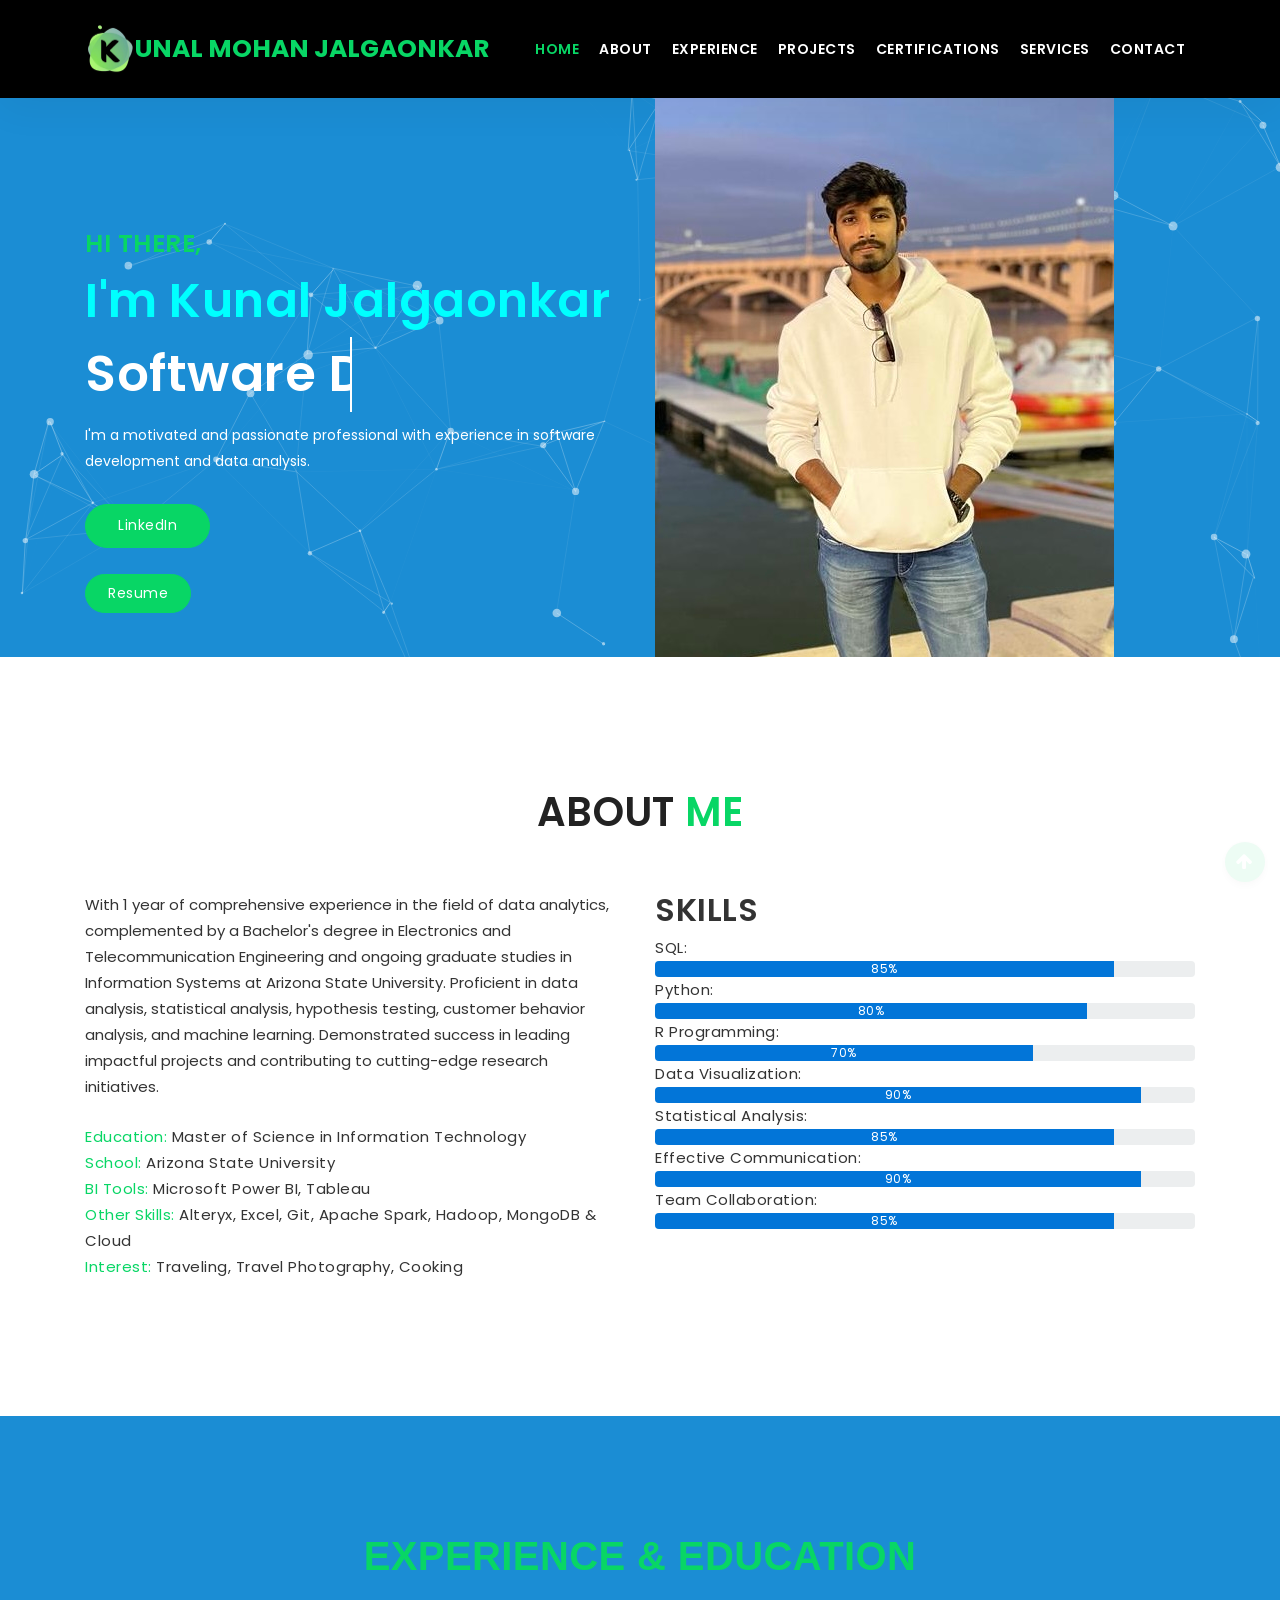
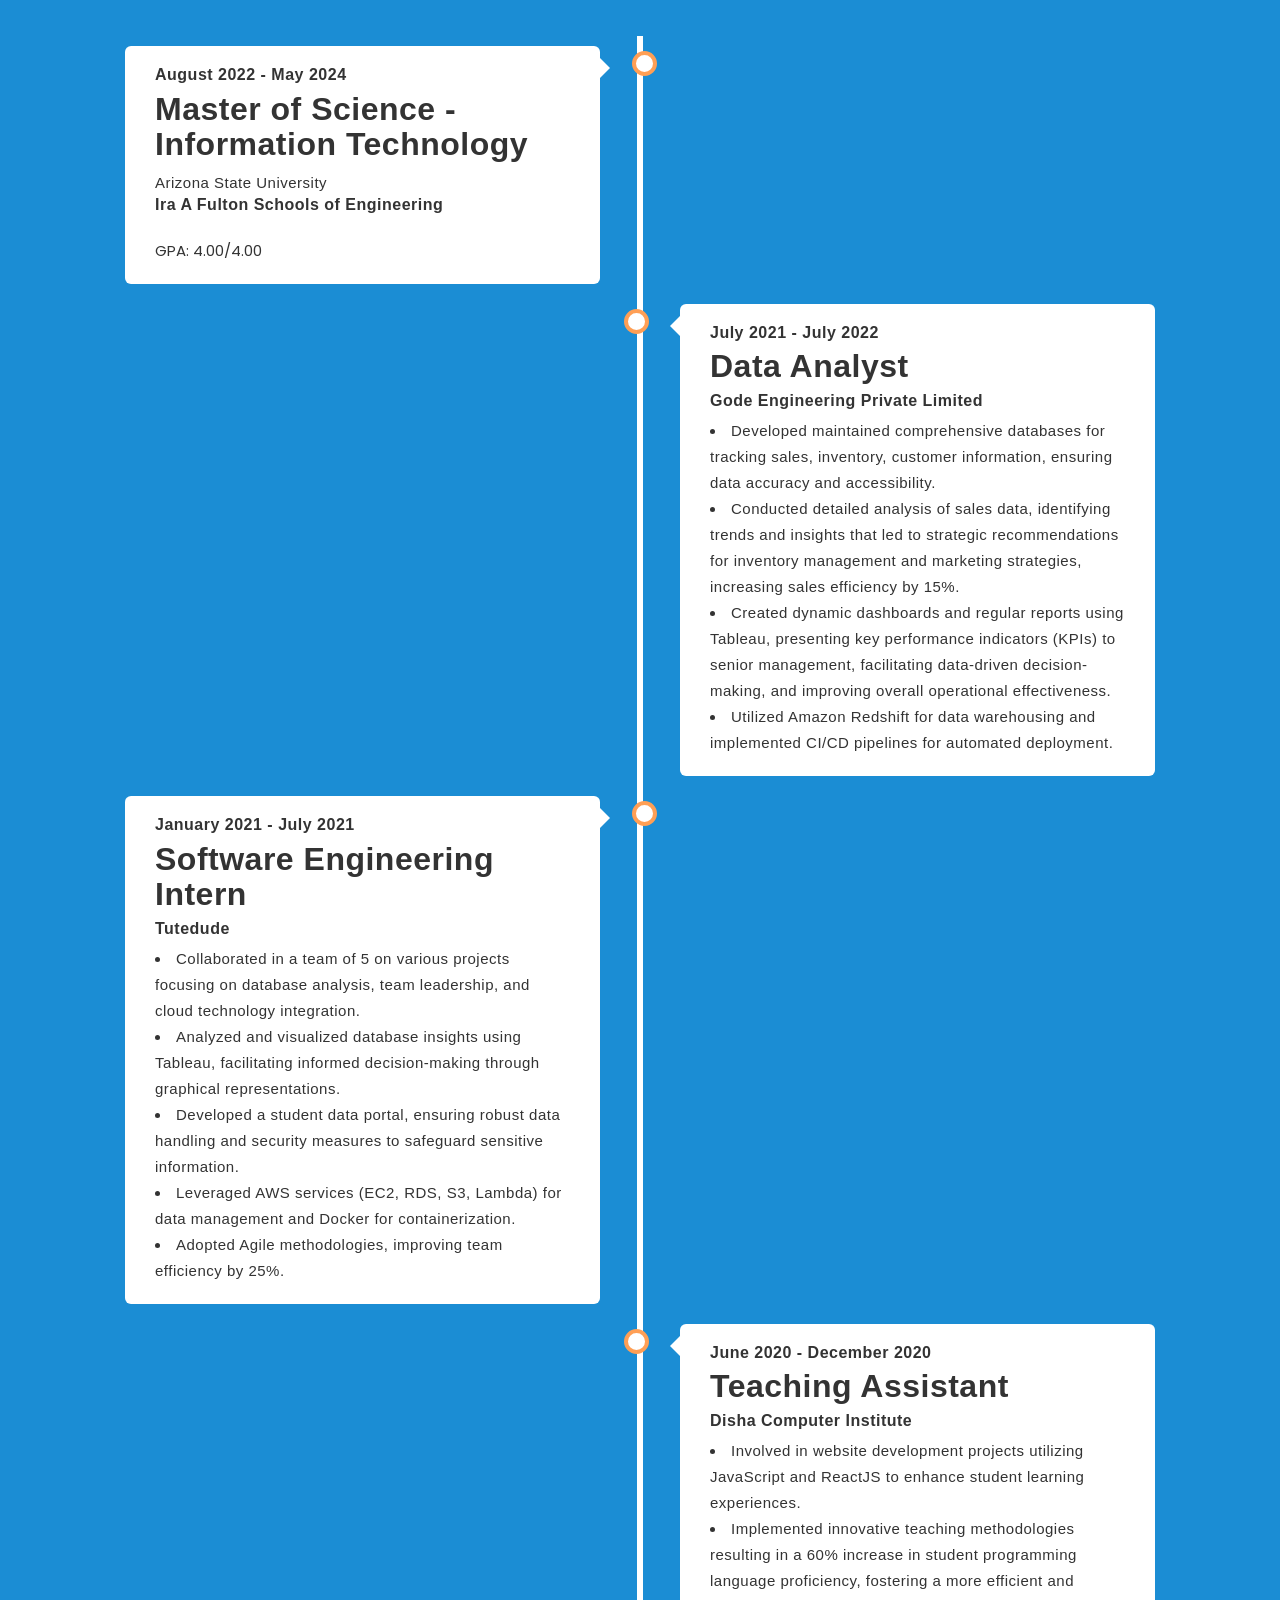
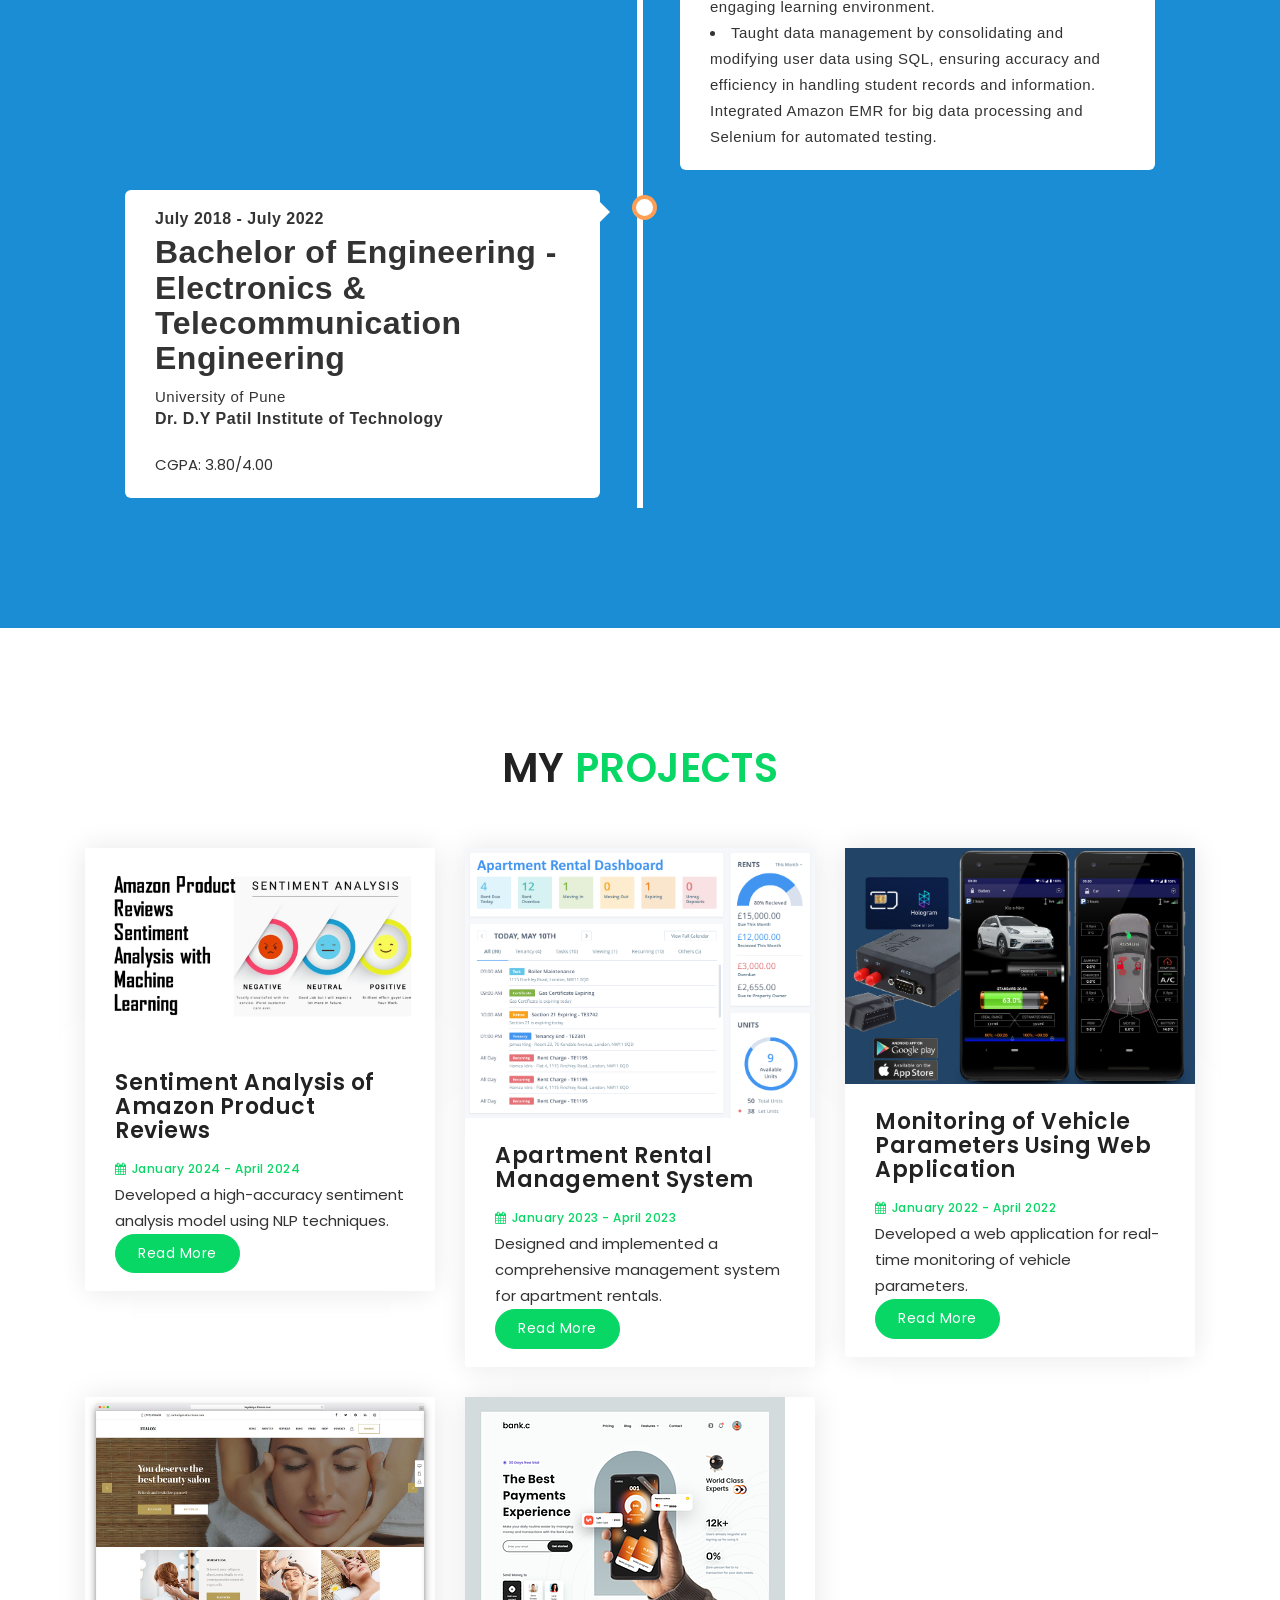
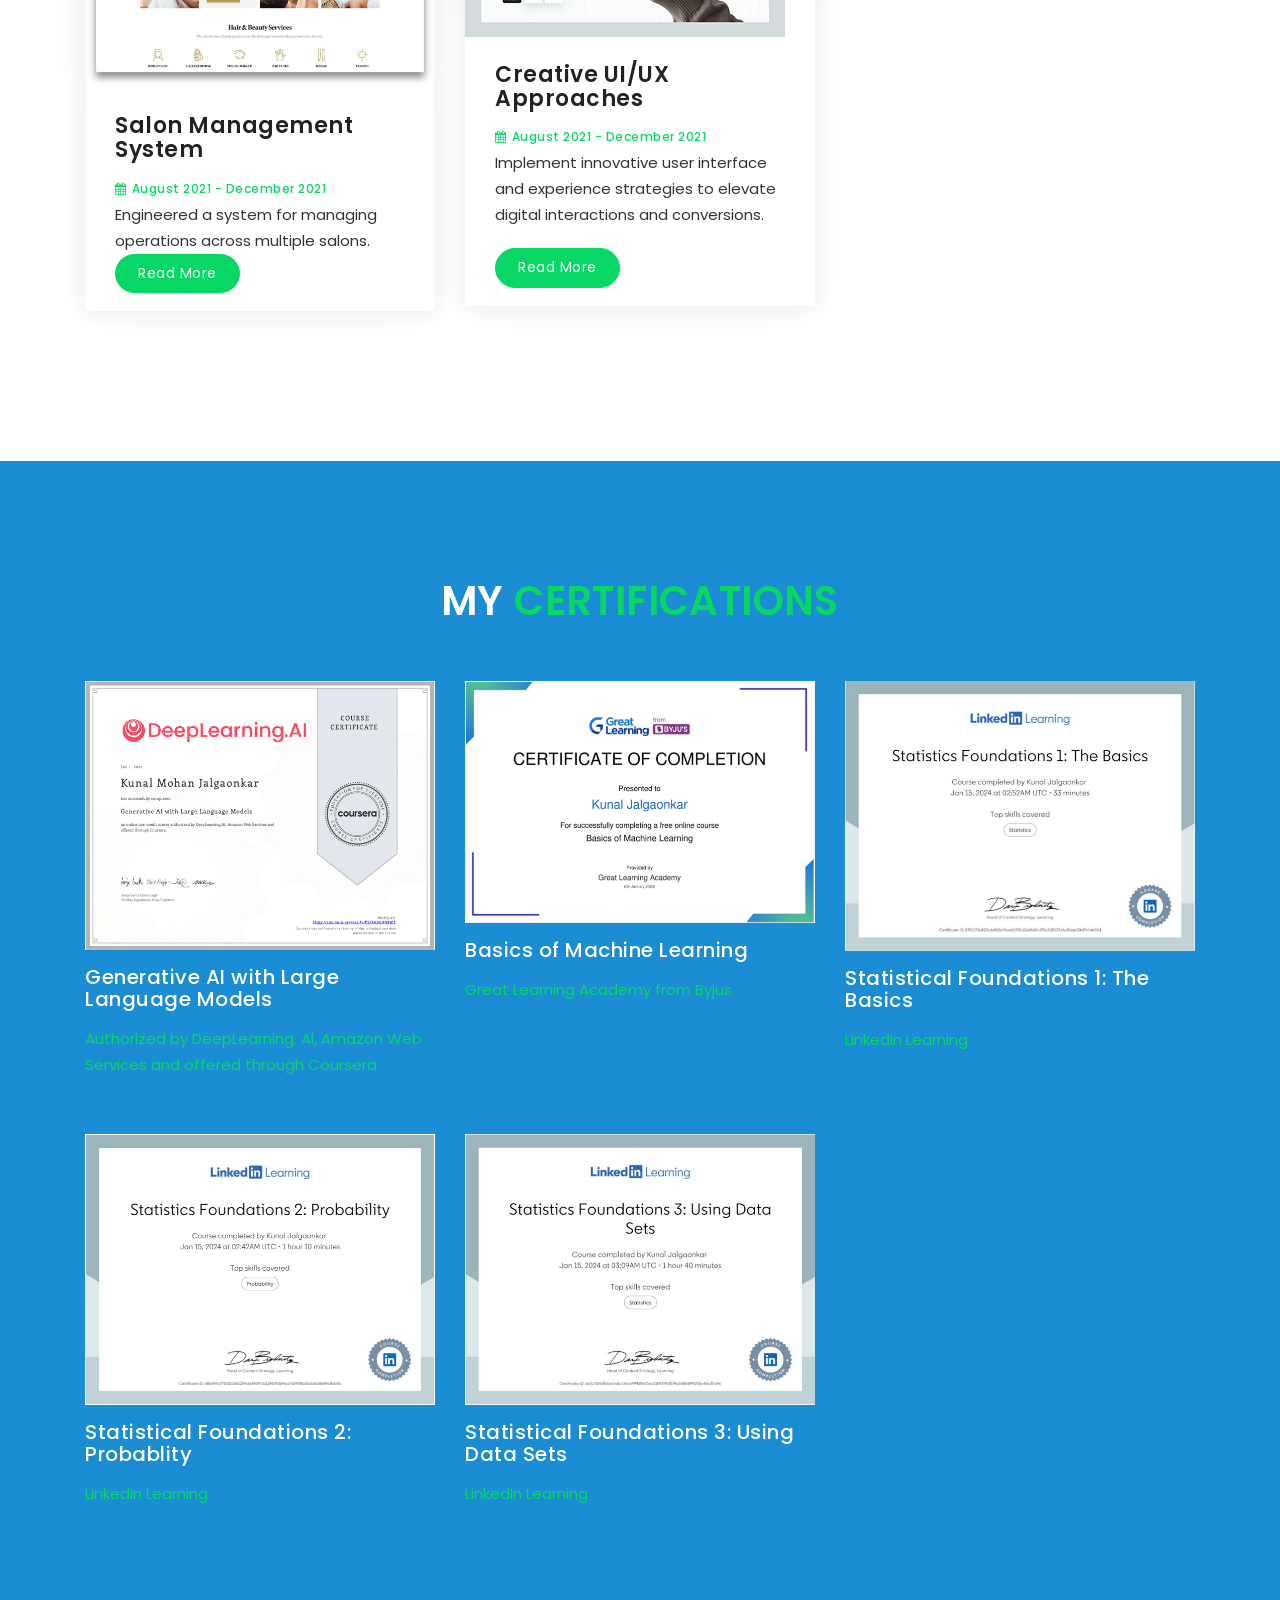
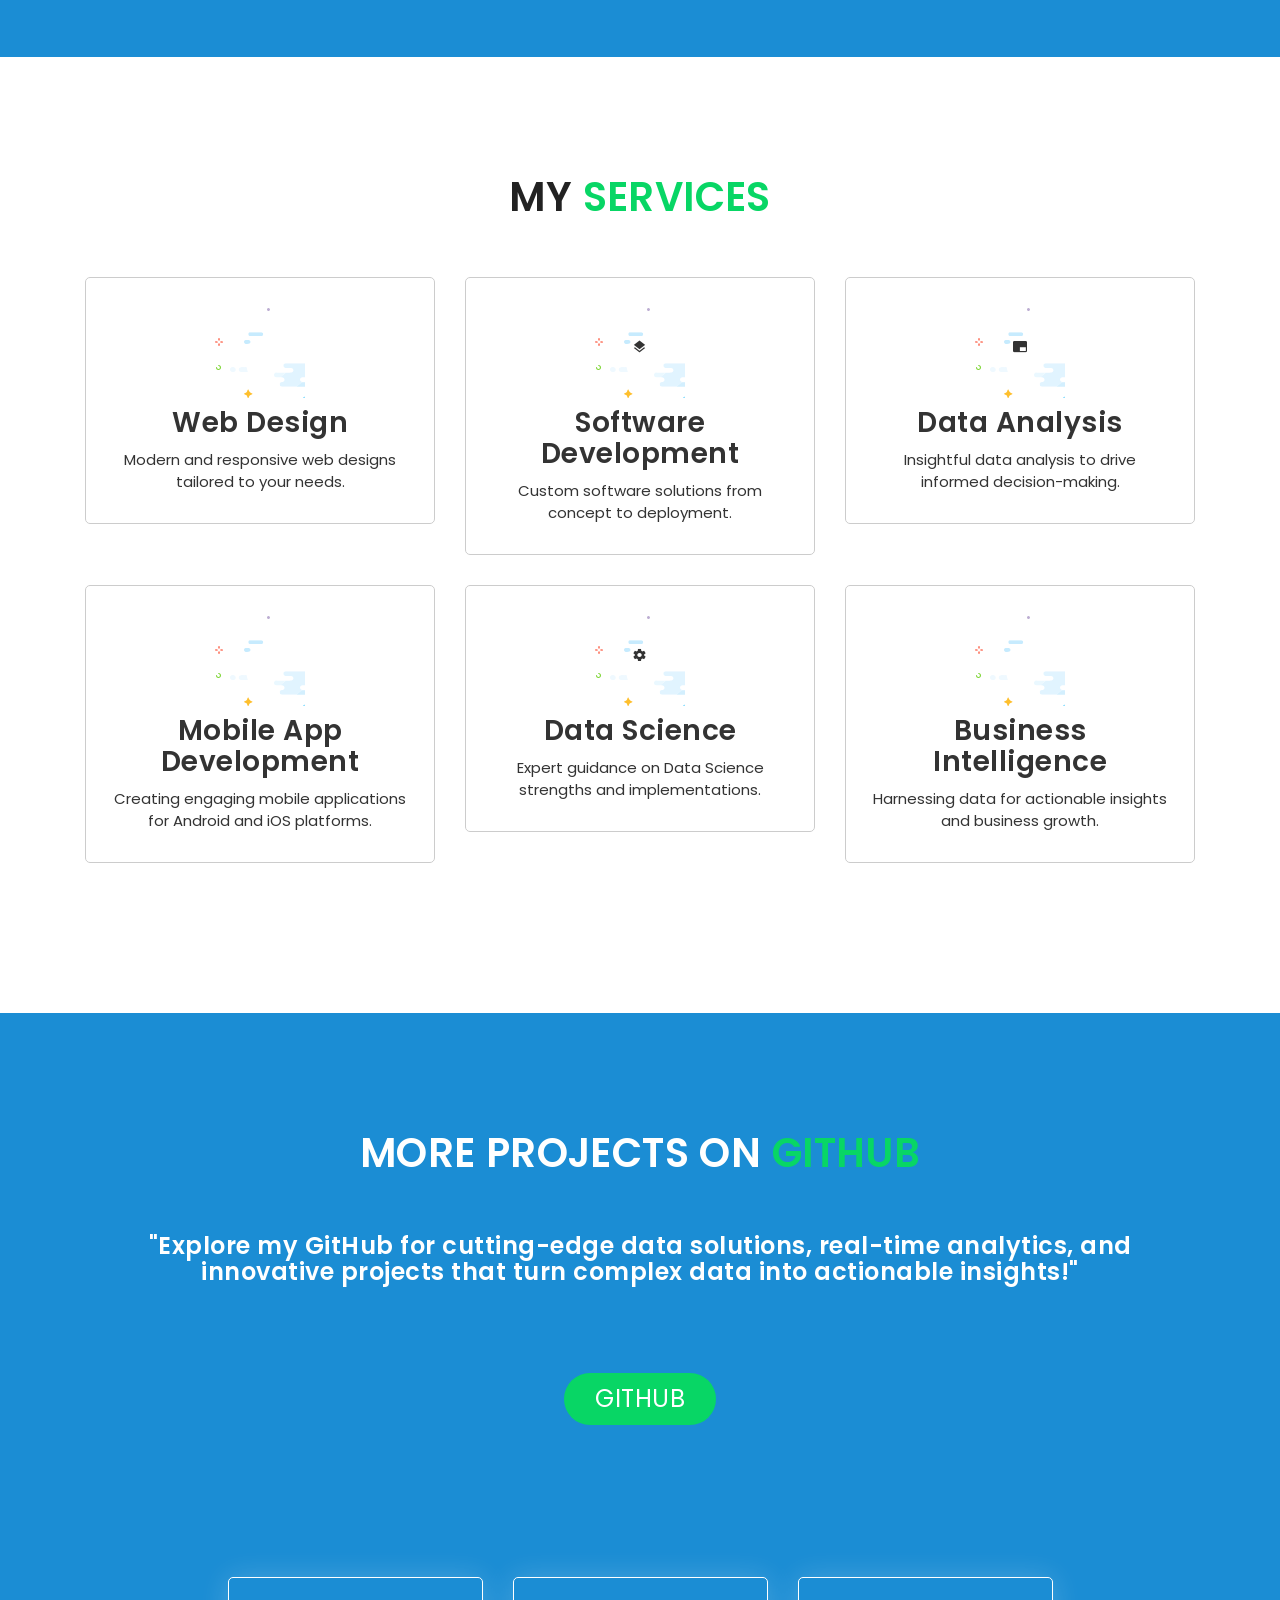
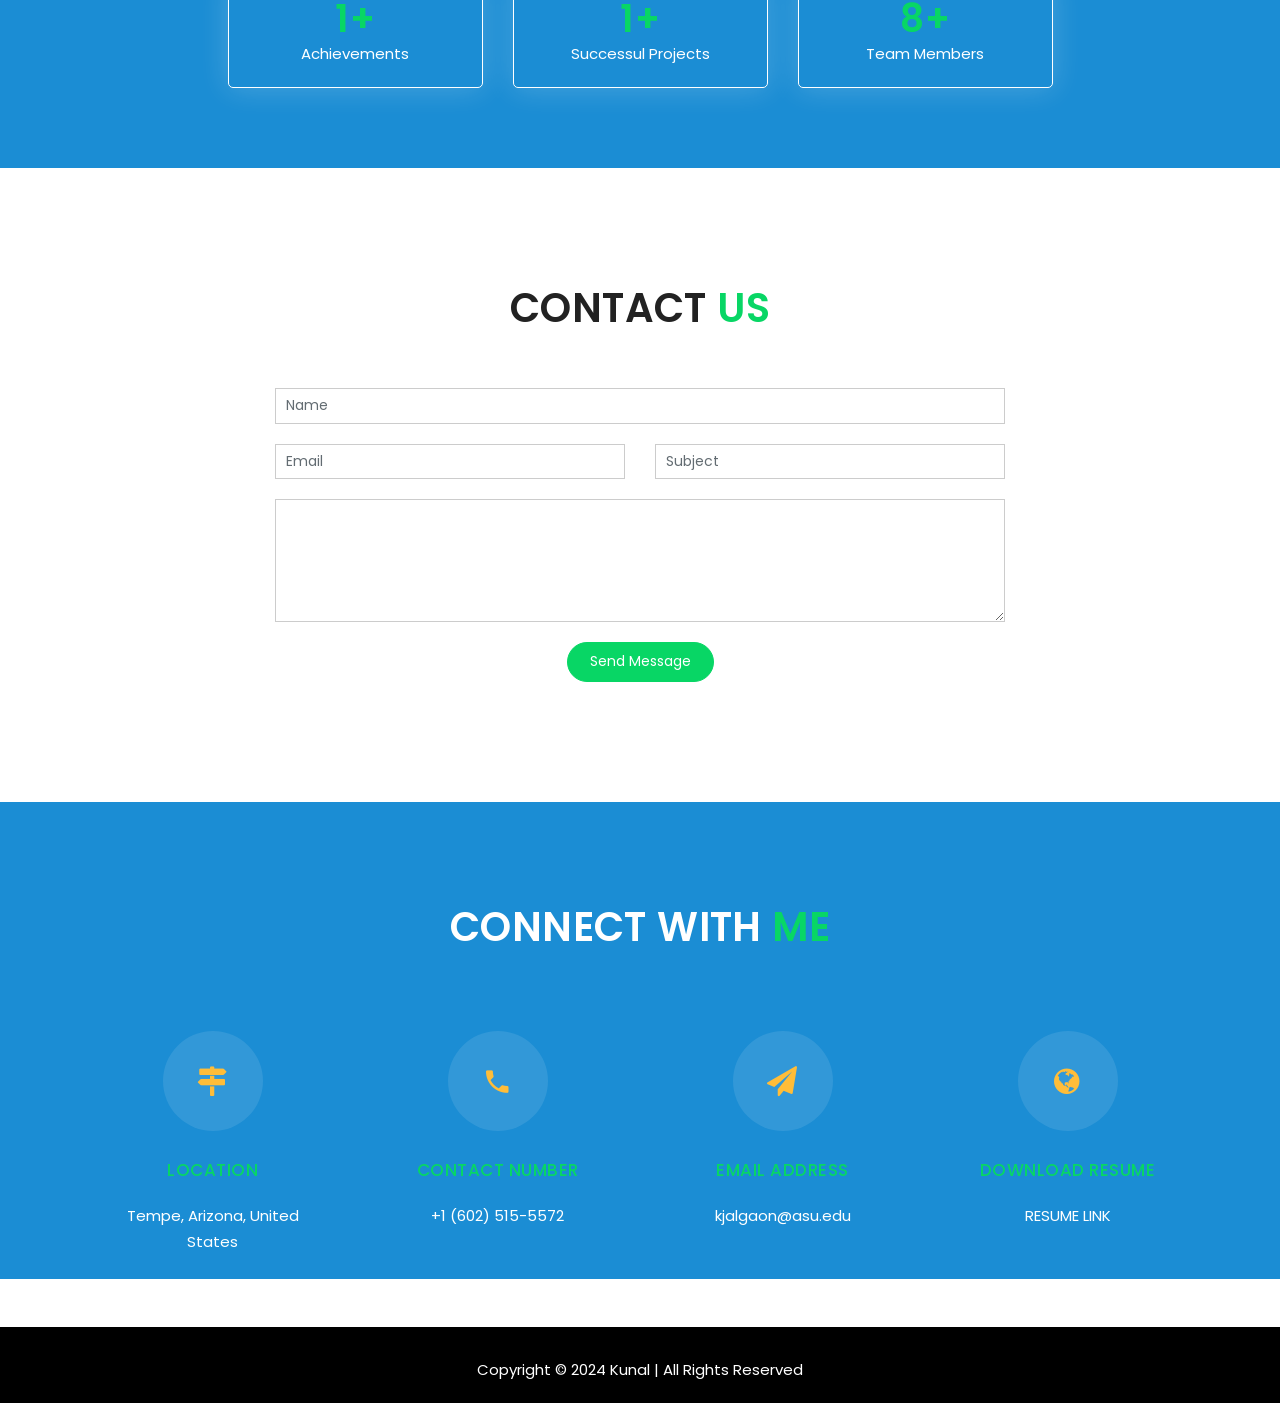
<file: index.html>
<!DOCTYPE html>
<html lang="en">

<head>
	<!-- Required meta tags -->
	<meta charset="utf-8">
	<meta name="viewport" content="width=device-width, initial-scale=1, shrink-to-fit=no">

	<title>Kunal Mohan Jalgaokar Portfolio</title>
	<link href="https://fonts.googleapis.com/css?family=Poppins:300i,400,400i,500,600,700,800" rel="stylesheet">
	<!-- Bootstrap CSS -->
	<link rel="stylesheet" type="text/css" href="assets/css/bootstrap.min.css">

	<!--Favicon for this site -->
	<link rel="icon" type="image/png" href="assets/img/favicon.png">

	<!-- Fonts -->
	<link rel="stylesheet" type="text/css" href="assets/fonts/font-awesome.min.css">

	<!-- Icon -->
	<link rel="stylesheet" type="text/css" href="assets/fonts/simple-line-icons.css">

	<!-- Slicknav -->
	<link rel="stylesheet" type="text/css" href="assets/css/slicknav.css">

	<!-- Owl-carousel -->
	<link rel="stylesheet" type="text/css" href="assets/css/owl.carousel.min.css">
	<link rel="stylesheet" type="text/css" href="assets/css/owl.theme.default.min.css">

	<!-- Nivo Lightbox -->
	<link rel="stylesheet" type="text/css" href="assets/css/nivo-lightbox.css">

	<!-- Text-animated -->
	<link rel="stylesheet" type="text/css" href="assets/css/animated-headline.css">

	<!-- Normalize -->
	<link rel="stylesheet" type="text/css" href="assets/css/normalize.css">

	<!-- Animate -->
	<link rel="stylesheet" type="text/css" href="assets/css/animate.css">

	<!-- Main Style -->
	<link rel="stylesheet" type="text/css" href="assets/css/main.css">

	<!-- Timeline Style -->
	<link rel="stylesheet" type="text/css" href="assets/css/timeline.css">

	<!-- Responsive Style -->
	<link rel="stylesheet" type="text/css" href="assets/css/responsive.css">

	<link rel="stylesheet" type="text/css" href="assets/css/icomoon.css">

	<link rel="stylesheet" type="text/css" href="assets/css/flaticon.css">

	<link rel="stylesheet" type="text/css" href="assets/css/contact.css">
	<!-- HTML5 shim and Respond.js IE8 support of HTML5 elements and media queries -->
	<!-- WARNING: Respond.js doesn't work if you view the page via file:// -->
	<!--[if lt IE 9]>
		  <script src="https://oss.maxcdn.com/html5shiv/3.7.2/html5shiv.min.js"></script>
		  <script src="https://oss.maxcdn.com/respond/1.4.2/respond.min.js"></script>
		<![endif]-->
</head>

<body data-spy="scroll" data-offset="80">

	<!-- START PRELOADER -->
	<div class="preloader">
		<div class="loader">
			<div class="loader-outter"></div>
			<div class="loader-inner"></div>

			<span>K</span>
		</div>
	</div>
	<!-- END PRELOADER -->

	<!-- START NAVBAR -->
	<nav class="navbar navbar-toggleable-sm fixed-top navbar-light bg-faded site-navigation dark_bg_menu">
		<div class="container">
			<a class="navbar-brand" href="/index.html">
				<p  class="text-with-image"><img src="assets/img/favicon.png">unal Mohan Jalgaonkar</p>
			</a>
			<button class="navbar-toggler" type="button" data-toggle="collapse" data-target="#navbarCollapse"
				aria-controls="navbarCollapse" aria-expanded="false" aria-label="Toggle navigation">
				<span class="navbar-toggler-icon"></span>
			</button>
			<div class="collapse navbar-collapse justify-content-end" id="navbarCollapse">
				<ul class="navbar-nav">
					<li class="nav-item"><a class="nav-link" href="#home">Home</a></li>
					<li class="nav-item"><a class="nav-link" href="#about">About</a></li>
					<li class="nav-item"><a class="nav-link" href="#resume1">Experience</a></li>
					<li class="nav-item"><a class="nav-link" href="#blog">Projects</a></li>
					<li class="nav-item"><a class="nav-link" href="#certification">Certifications</a></li>
					<li class="nav-item"><a class="nav-link" href="#services">Services</a></li>
					<li class="nav-item"><a class="nav-link" href="#contact">Contact</a></li>
				</ul>
			</div>
		</div>
	</nav>
	<!-- END NAVBAR -->

	<!-- Hero Area Start -->
	<section id="home" class="dark_bg">
		<div id="particles-js"></div>
		<div class="container">
			<div class="row">
				<div class="col-lg-6 col-md-6">
					<div class="banner_content">
						<h3>Hi There,</h3>
						<h1 class="cd-headline clip">
							<span style="font-size: xxx-large; color:aqua;">I'm Kunal Jalgaonkar </span>
							<span class="cd-words-wrapper">
								<b class="is-visible fw_600">Software Developer</b>
								<b class="fw_600">Data Analyst</b>
								<b class="fw_600">Tech Enthusiast</b>
							</span>
						</h1>
						<p>I'm a motivated and passionate professional with experience in software development and data
							analysis.</p>
						<a href="https://www.linkedin.com/in/kunal-jalgaonkar/"
							class="btn btn-secondary banner_btn">LinkedIn</a>
						<br><br>
						<a href="https://drive.google.com/file/d/1hqq0keE946TxbWVfLzdV7pDprJpWh1uS/view" 
							class="btn btn-secondary banner-btn">Resume</a>
					</div>
				</div>
				<div class="col-lg-6 col-md-6">
					<div class="banner-images">
						<img src="assets/img/port3.jpg" alt="" />
					</div>
				</div>
			</div>
		</div>

		</section>
		<!-- Hero Area End -->


		<!-- About Section Start -->
		<section id="about" class="section-padding">
			<div class="container">
				<div class="row">
					<div class="col-lg-12">
						<div class="about-content">
							<h2 class="section-title wow flipInX" data-wow-delay="0.4s">About <span>Me</span></h2>
							<div class="row">
								<div class="col-md-6">
									<div class="about-text">
										<div class="row justify-content-start pb-3">
											<div class="col-md-12 heading-section ftco-animate">

												<p>With 1 year of comprehensive experience in the field of data
													analytics,
													complemented by a Bachelor's degree in Electronics and
													Telecommunication
													Engineering and ongoing graduate studies in Information Systems at
													Arizona
													State University. Proficient in data analysis, statistical analysis,
													hypothesis testing, customer behavior analysis, and machine
													learning.
													Demonstrated success in leading impactful projects and contributing
													to
													cutting-edge research initiatives.</p>
												<ul class="about-info mt-4 px-md-0 px-2">

													<li><span style="color: #08d665">Education:</span> <span>Master of
															Science in Information Technology</span></li>
													<li><span style="color: #08d665">School:</span> <span>Arizona State
															University</span></li>
													<li><span style="color: #08d665">BI Tools:</span> <span>Microsoft
															Power BI, Tableau</span></li>
													<li><span style="color: #08d665">Other Skills:</span> <span>Alteryx,
															Excel, Git, Apache Spark, Hadoop, MongoDB &amp; Cloud</span>
													</li>
													<li><span style="color: #08d665">Interest:</span> <span>Traveling,
															Travel Photography, Cooking</span></li>

												</ul>
											</div>
										</div>
									</div>
								</div>
								<div class="col-md-6">
									<div class="about-info">
										<ul>
											<h2> SKILLS </h1>
												<li><span>SQL:</span>
													<div class="progress">
														<div class="progress-bar" role="progressbar" style="width: 85%;"
															aria-valuenow="85" aria-valuemin="0" aria-valuemax="100">85%
														</div>
													</div>
												</li>
												<li><span>Python:</span>
													<div class="progress">
														<div class="progress-bar" role="progressbar" style="width: 80%;"
															aria-valuenow="80" aria-valuemin="0" aria-valuemax="100">80%
														</div>
													</div>
												</li>
												<li><span>R Programming:</span>
													<div class="progress">
														<div class="progress-bar" role="progressbar" style="width: 70%;"
															aria-valuenow="70" aria-valuemin="0" aria-valuemax="100">70%
														</div>
													</div>
												</li>
												<li><span>Data Visualization:</span>
													<div class="progress">
														<div class="progress-bar" role="progressbar" style="width: 90%;"
															aria-valuenow="90" aria-valuemin="0" aria-valuemax="100">90%
														</div>
													</div>
												</li>
												<li><span>Statistical Analysis:</span>
													<div class="progress">
														<div class="progress-bar" role="progressbar" style="width: 85%;"
															aria-valuenow="85" aria-valuemin="0" aria-valuemax="100">85%
														</div>
													</div>
												</li>
												<li><span>Effective Communication:</span>
													<div class="progress">
														<div class="progress-bar" role="progressbar" style="width: 90%;"
															aria-valuenow="90" aria-valuemin="0" aria-valuemax="100">90%
														</div>
													</div>
												</li>
												<li><span>Team Collaboration:</span>
													<div class="progress">
														<div class="progress-bar" role="progressbar" style="width: 85%;"
															aria-valuenow="85" aria-valuemin="0" aria-valuemax="100">85%
														</div>
													</div>
												</li>
										</ul>
									</div>
								</div>
							</div>
						</div>
					</div>
				</div>
			</div>
		</section>
		<!-- About Section End -->

		<section id="resume1" class="section-padding">
			<div class="container">
				<div class="row">
					<div class="col-md-12">
						<h3 class="section-title wow flipInX" data-wow-delay="0.4s"><span>Experience & Education</span>
							</h2>
							<div class="underline"></div>
					</div>
				</div>

				<div class="timeline">
					<div class="container1 left">
						<div class="content1">
							<h6>August 2022 - May 2024</h6>
							<p>
							<h2>Master of Science - Information Technology</h2>
							<span class="position">Arizona State University</span>
							<h6>Ira A Fulton Schools of Engineering</h6>
							<p class="mt-4">GPA: 4.00/4.00</p>
							</p>
						</div>
					</div>
					<div class="container1 right">
						<div class="content1">
							<h6>July 2021 - July 2022</h6>
							<p>
							<h2>Data Analyst</h2>
							<h6><span class="position">Gode Engineering Private Limited</span></h6>
							<li>Developed maintained comprehensive databases for tracking sales, inventory, customer
								information, ensuring data accuracy and accessibility.</li>
							<li>Conducted detailed analysis of sales data, identifying trends and insights that led to
								strategic recommendations for inventory management and marketing strategies, increasing
								sales efficiency by 15%.</li>
							<li>Created dynamic dashboards and regular reports using Tableau, presenting key performance
								indicators (KPIs) to senior management, facilitating data-driven decision-making, and
								improving overall operational effectiveness.</li>
							<li>Utilized Amazon Redshift for data warehousing and implemented CI/CD pipelines for
								automated deployment.</li>
							</p>
						</div>
					</div>
					<div class="container1 left">
						<div class="content1">
							<h6>January 2021 - July 2021</h6>
							<p>
							<h2>Software Engineering Intern </h2>
							<h6><span class="position">Tutedude</span></h6>
							<li>Collaborated in a team of 5 on various projects focusing on database analysis, team
								leadership, and cloud technology integration.</li>
							<li>Analyzed and visualized database insights using Tableau, facilitating informed
								decision-making through graphical representations.</li>
							<li>Developed a student data portal, ensuring robust data handling and security measures to
								safeguard sensitive information.</li>
							<li>Leveraged AWS services (EC2, RDS, S3, Lambda) for data management and Docker for
								containerization.</li>
							<li>Adopted Agile methodologies, improving team efficiency by 25%.</li>
							</p>
						</div>
					</div>
					<div class="container1 right">
						<div class="content1">
							<h6>June 2020 - December 2020</h6>
							<p>
							<h2>Teaching Assistant </h2>
							<h6><span class="position">Disha Computer Institute</span></h6>
							<li>Involved in website development projects utilizing JavaScript and ReactJS to enhance
								student learning experiences.</li>
							<li>Implemented innovative teaching methodologies resulting in a 60% increase in student
								programming language proficiency, fostering a more efficient and engaging learning
								environment.</li>
							<li>Taught data management by consolidating and modifying user data using SQL, ensuring
								accuracy and efficiency in handling student records and information. Integrated Amazon
								EMR for big data processing and Selenium for automated testing.</li>
							</p>
						</div>
					</div>
					<div class="container1 left">
						<div class="content1">
							<h6>July 2018 - July 2022</h6>
							<p>
							<h2>Bachelor of Engineering - Electronics & Telecommunication Engineering</h2>
							<span class="position">University of Pune</span>
							<h6>Dr. D.Y Patil Institute of Technology</h6>
							<p class="mt-4">CGPA: 3.80/4.00</p>
							</p>
						</div>
					</div>
				</div>
			</div>
		</section>




		<!-- START Projects -->
		<div id="blog" class="blog-area section-padding">
			<h2 class="section-title wow flipInX" data-wow-delay="0.4s">My <span>Projects</span></h2>
			<div class="container">
				<div class="row">
					<div class="col-lg-4 col-md-4 col-xs-12">
						<div class="single_blog wow fadeInLeft">
							<div class="blog-thumb">
								<div class="blog-image">
									<a href="#"><img src="assets/img/b4.png" class="img-responsive" alt="" /></a>
								</div>
								<div class="blog-info">
									<a href="#">
										<h4>Sentiment Analysis of Amazon Product Reviews</h4>
									</a>
									<small><i class="fa fa-calendar"></i>January 2024 - April 2024</small>
									<p>Developed a high-accuracy sentiment analysis model using NLP techniques.</p>
									<a href="#" class="btn project_btn btn-secondary">Read More</a>
								</div>
							</div>
						</div>
					</div>
					<div class="col-lg-4 col-md-4 col-xs-12">
						<div class="single_blog wow fadeInUp">
							<div class="blog-thumb">
								<div class="blog-image">
									<a href="#"><img src="assets/img/b3.png" class="img-responsive" alt="" /></a>
								</div>
								<div class="blog-info">
									<a href="#">
										<h4>Apartment Rental Management System</h4>
									</a>
									<small><i class="fa fa-calendar"></i>January 2023 - April 2023</small>
									<p>Designed and implemented a comprehensive management system for apartment rentals.
									</p>
									<a href="#" class="btn project_btn btn-secondary">Read More</a>
								</div>
							</div>
						</div>
					</div>
					<div class="col-lg-4 col-md-4 col-xs-12">
						<div class="single_blog wow fadeInRight">
							<div class="blog-thumb">
								<div class="blog-image">
									<a href="#"><img src="assets/img/b5.png" class="img-responsive" alt="" /></a>
								</div>
								<div class="blog-info">
									<a href="#">
										<h4>Monitoring of Vehicle Parameters Using Web Application</h4>
									</a>
									<small><i class="fa fa-calendar"></i>January 2022 - April 2022</small>
									<p>Developed a web application for real-time monitoring of vehicle parameters.</p>
									<a href="#" class="btn project_btn btn-secondary">Read More</a>
								</div>
							</div>
						</div>
					</div>
				</div>
			</div><!--- END CONTAINER -->


			<div class="container">
				<div class="row">
					<div class="col-lg-4 col-md-4 col-xs-12">
						<div class="single_blog wow fadeInLeft">
							<div class="blog-thumb">
								<div class="blog-image">
									<a href="#"><img src="assets/img/b8.jpg" class="img-responsive" alt="" /></a>
								</div>
								<div class="blog-info">
									<a href="#">
										<h4>Salon Management System</h4>
									</a>
									<small><i class="fa fa-calendar"></i>August 2021 - December 2021</small>
									<p>Engineered a system for managing operations across multiple salons.</p>
									<a href="#" class="btn project_btn btn-secondary">Read More</a>
								</div>
							</div>
						</div>
					</div>
					<div class="col-lg-4 col-md-4 col-xs-12">
						<div class="single_blog wow fadeInUp">
							<div class="blog-thumb">
								<div class="blog-image">
									<a href="#"><img src="assets/img/b7.png" class="img-responsive" alt="" /></a>
								</div>
								<div class="blog-info">
									<a href="#">
										<h4>Creative UI/UX Approaches</h4>
									</a>
									<small><i class="fa fa-calendar"></i>August 2021 - December 2021</small>

									<p>Implement innovative user interface and experience strategies to elevate digital
										interactions and conversions.</p>
									<a href="#" class="btn blog_btn btn-secondary">Read More</a>
								</div>
							</div>
						</div>
					</div>

				</div>
			</div><!--- END CONTAINER -->
		</div>
		<!-- END BLOG -->

		<!--Certifications Section-->
		<section id="certification" class="dark_bg section-padding">
			<!-- Container Starts -->
			<div class="container">
				<h2 class="section-title wow flipInX" data-wow-delay="0.4s">My <span>Certifications</span></h2>
				<div class="row">
					<div class="col-md-12">
						<!-- Portfolio Controller/Buttons -->
						<div class="row d-flex">
							<div class="col-md-4 d-flex ftco-animate">
								<div class="blog-entry justify-content-end">
									<div class="blog-image">
										<a href="#"><img src="assets/img/cert_5.jpg" class="img-responsive" alt="" /></a>
									</div>
									<div class="text mt-3 float-right d-block">

										<h3 class="heading"><a
												href="#" style="color: white;">Generative AI with Large Language Models</a></h3>
										<p style="color: #08d665;">Authorized by DeepLearning. Al, Amazon Web Services and offered through Coursera</p>
									</div>
								</div>
							</div>
							<div class="col-md-4 d-flex ftco-animate">
								<div class="blog-entry justify-content-end">
									<div class="blog-image">
										<a href="#"><img src="assets/img/cert_1.jpg" class="img-responsive" alt="" /></a>
									</div>
									<div class="text mt-3 float-right d-block">

										<h3 class="heading"><a
												href="#" style="color: white;">Basics of Machine Learning</a></h3>
										<p style="color: #08d665;">Great Learning Academy from Byjus</p>
									</div>
								</div>
							</div>
							<div class="col-md-4 d-flex ftco-animate">
								<div class="blog-entry">
									<div class="blog-image">
										<a href="#"><img src="assets/img/cert_2.jpg" class="img-responsive" alt="" /></a>
									</div>
									<div class="text mt-3 float-right d-block">

										<h3 class="heading"><a
												href="#" style="color: white;">Statistical Foundations 1: The Basics</a></h3>
										<p style="color: #08d665;">LinkedIn Learning</p>
									</div>
								</div>
							</div>
						</div>
						<br>
						<div class="row d-flex">
							<div class="col-md-4 d-flex ftco-animate">
								<div class="blog-entry justify-content-end">
									<div class="blog-image">
										<a href="#"><img src="assets/img/cert_3.jpg" class="img-responsive" alt="" /></a>
									</div>
									<div class="text mt-3 float-right d-block">

										<h3 class="heading"><a
												href="#" style="color: white;">Statistical Foundations 2: Probablity</a></h3>
										<p style="color: #08d665;">LinkedIn Learning</p>
									</div>
								</div>
							</div>
							<div class="col-md-4 d-flex ftco-animate">
								<div class="blog-entry justify-content-end">
									<div class="blog-image">
										<a href="#"><img src="assets/img/cert_4.jpg" class="img-responsive" alt="" /></a>
									</div>
									<div class="text mt-3 float-right d-block">
										<h3 class="heading"><a
												href="https://www.credly.com/badges/f3e4f775-b1d0-4629-bc23-0415a8cadf7a/linked_in_profile" style="color: white;">Statistical Foundations 3: Using Data Sets</a></h3>
										<p style="color: #08d665;">LinkedIn Learning</p>
									</div>
								</div>
							</div>
						</div>
					</div>
				</div>
			</div>
		</section>

		<!-- Services Section Start -->
		<section id="services" class="section-padding">
			<div class="container">
				<h2 class="section-title wow flipInX" data-wow-delay="0.4s">My <span>Services</span></h2>
				<div class="row">
					<!-- Services item -->
					<div class="col-md-6 col-lg-4 col-xs-12">
						<div class="services-item wow fadeInRight" data-wow-delay="0.4s">
							<div class="icon">
								<i class="icon-bulb"></i>
							</div>
							<div class="services-content">
								<h3>Web Design</h3>
								<p>Modern and responsive web designs tailored to your needs.</p>
							</div>
						</div>
					</div>
					<!-- Services item -->
					<div class="col-md-6 col-lg-4 col-xs-12">
						<div class="services-item wow fadeInRight" data-wow-delay="0.6s">
							<div class="icon">
								<i class="icon-layers"></i>
							</div>
							<div class="services-content">
								<h3>Software Development</h3>
								<p>Custom software solutions from concept to deployment.</p>
							</div>
						</div>
					</div>
					<!-- Services item -->
					<div class="col-md-6 col-lg-4 col-xs-12">
						<div class="services-item wow fadeInRight" data-wow-delay="0.8s">
							<div class="icon">
								<i class="icon-graph"></i>
							</div>
							<div class="services-content">
								<h3>Data Analysis</h3>
								<p>Insightful data analysis to drive informed decision-making.</p>
							</div>
						</div>
					</div>
					<!-- Services item -->
					<div class="col-md-6 col-lg-4 col-xs-12">
						<div class="services-item wow fadeInRight" data-wow-delay="1s">
							<div class="icon">
								<i class="icon-screen-smartphone"></i>
							</div>
							<div class="services-content">
								<h3>Mobile App Development</h3>
								<p>Creating engaging mobile applications for Android and iOS platforms.</p>
							</div>
						</div>
					</div>
					<!-- Services item -->
					<div class="col-md-6 col-lg-4 col-xs-12">
						<div class="services-item wow fadeInRight" data-wow-delay="1.2s">
							<div class="icon">
								<i class="icon-settings"></i>
							</div>
							<div class="services-content">
								<h3>Data Science</h3>
								<p>Expert guidance on Data Science strengths and implementations.</p>
							</div>
						</div>
					</div>
					<!-- Services item -->
					<div class="col-md-6 col-lg-4 col-xs-12">
						<div class="services-item wow fadeInRight" data-wow-delay="1.4s">
							<div class="icon">
								<i class="icon-chart"></i>
							</div>
							<div class="services-content">
								<h3>Business Intelligence</h3>
								<p>Harnessing data for actionable insights and business growth.</p>
							</div>
						</div>
					</div>
				</div>
			</div>
		</section>
		<!-- Services Section End -->


		<!-- Portfolio Section -->
		<section id="portfolio" class="dark_bg section-padding">
			<!-- Container Starts -->
			<div class="container">
				<h2 class="section-title wow flipInX" data-wow-delay="0.4s">More Projects on <span>GitHub</span></h2>
				<div class="row">
					<div class="col-md-12">
						<!-- Portfolio Controller/Buttons -->
						<h4 style="color: white; text-align:center"><span class="position">"Explore my GitHub for cutting-edge data solutions, real-time analytics, and innovative projects that turn complex data into actionable insights!"</span></h6>
						<div class="controls text-center">
							<br>
							<br>
							<br>
							<a class="filter btn btn-common" data-filter=".print" style="font-size: x-large;">
								GitHub
							</a>
						</div>
						<!-- Portfolio Controller/Buttons Ends-->
					</div>
				</div>
			</div>
		</section>

		<!-- Funfacts Section Start -->
		<section class="dark_bg funfacts-area pb_80" style="padding-bottom: 80px;">
			<div class="container">
				<div class="row justify-content-center text-center">

					<div class="col-lg-3 col-md-3">
						<div class="funfact">
							<i class="icofont-award"></i>
							<h3><span class="counterUp">10</span>+</h3>
							<p>Achievements</p>
						</div>
					</div>

					<div class="col-lg-3 col-md-3">
						<div class="funfact">
							<i class="icofont-printer"></i>
							<h3><span class="counterUp">7</span>+</h3>
							<p>Successul Projects</p>
						</div>
					</div>

					<div class="col-lg-3 col-md-3">
						<div class="funfact">
							<i class="icofont-users-alt-5"></i>
							<h3><span class="counterUp">50</span>+</h3>
							<p>Team Members</p>
						</div>
					</div>
				</div>
			</div>
		</section>
		<!-- Funfacts Section End -->

		<!-- Contact Section Start -->
		<section id="contact" class="section-padding">
			<div class="contact-form">
				<div class="container">
					<h2 class="section-title wow flipInX" data-wow-delay="0.4s">Contact <span>Us</span></h2>
					<style>
						.center-div {
							margin: 0 auto;
							/* This will center the div horizontally */
							max-width: 100%;
							/* Ensures the div doesn't exceed the width of its container */
							/* Add any additional styling you need */
						}
					</style>
					<div class="row contact-form-area">
						<div class="col-md-12 col-lg-8 col-sm-8 center-div">
							<div class="contact_form wow fadeInLeft">
								<form action="contact.php" method="post" id="main_contact_form">
									<div class="contact_input_area">
										<div id="success_fail_info"></div>
										<div class="row">
											<!-- Form Group -->
											<div class="col-12">
												<div class="form-group">
													<input type="text" name="name" class="form-control"
														placeholder="Name" required="required" style="color: black;">
												</div>
											</div>
											<!-- Form Group -->
											<div class="col-12 col-lg-6">
												<div class="form-group">
													<input type="email" name="email" class="form-control"
														placeholder="Email" required="required" style="color: black;">
												</div>
											</div>
											<!-- Form Group -->
											<div class="col-12 col-lg-6">
												<div class="form-group">
													<input type="text" name="subject" class="form-control"
														placeholder="Subject" required="required" style="color: black;">
												</div>
											</div>
											<!-- Form Group -->
											<div class="col-12">
												<div class="form-group">
													<textarea rows="6" name="message" class="form-control"
														placeholder="Your Message" required="required" style="color: black;"> </textarea>
												</div>
											</div>
											<!-- Button -->
											<div class="col-12 text-center">
												<button type="submit" value="Send message" name="submit"
													id="submitButton" class="btn btn-secondary ct_btn"
													title="Submit Your Message!">Send Message</button>
											</div>
										</div>
									</div>
								</form>
							</div>
						</div>
					</div>
				</div>
			</div>
		</section>
		<!-- Contact Section End -->

		<section class="dark_bg ftco-section contact-section ftco-no-pb" id="contact-section">
			<div class="container">
				<div class="contact-form">
					<div class="container">
						<h2 class="section-title wow flipInX" data-wow-delay="0.4s">Connect with <span>Me</span></h2>
					</div>
				</div>
				<div class="row d-flex contact-info mb-5">
					<div class="col-md-6 col-lg-3 d-flex ftco-animate">
						<div class="align-self-stretch box p-4 text-center">
							<div class="icon d-flex align-items-center justify-content-center">
								<span class="icon-map-signs"></span>
							</div>
							<h3 class="mb-4" style="color: #08d665;">Location</h3>
							<p style="color: white;">Tempe, Arizona, United States</p>
						</div>
					</div>
					<div class="col-md-6 col-lg-3 d-flex ftco-animate">
						<div class="align-self-stretch box p-4 text-center">
							<div class="icon d-flex align-items-center justify-content-center">
								<span class="icon-phone2"></span>
							</div>
							<h3 class="mb-4" style="color: #08d665;">Contact Number</h3>
							<p><a href="tel://+16025155572">+1 (602) 515-5572</a></p>
						</div>
					</div>
					<div class="col-md-6 col-lg-3 d-flex ftco-animate">
						<div class="align-self-stretch box p-4 text-center">
							<div class="icon d-flex align-items-center justify-content-center">
								<span class="icon-paper-plane"></span>
							</div>
							<h3 class="mb-4" style="color: #08d665;">Email Address</h3>
							<p><a href="kjalgaon@asu.edu">kjalgaon@asu.edu</a></p>
						</div>
					</div>
					<div class="col-md-6 col-lg-3 d-flex ftco-animate">
						<div class="align-self-stretch box p-4 text-center">
							<div class="icon d-flex align-items-center justify-content-center">
								<span class="icon-globe"></span>
							</div>
							<h3 class="mb-4" style="color: #08d665;">Download Resume</h3>
							<p><a href="https://drive.google.com/file/d/1hqq0keE946TxbWVfLzdV7pDprJpWh1uS/view">RESUME
									LINK</a></p>
						</div>
					</div>
				</div>
		</section>

		<!-- Footer Section Start -->
		<footer class="footer-area">
			<div class="container">
				<div class="row">
					<div class="col-lg-12">
						<div class="footer-text text-center wow fadeInDown" data-wow-delay="0.3s">
							<p>Copyright © 2024 Kunal | All Rights Reserved</p>
						</div>
					</div>
				</div>
			</div>
		</footer>
		<!-- Footer Section End -->

		<!-- Go to Top Link -->
		<a href="#" class="back-to-top">
			<i class="fa fa-arrow-up"></i>
		</a>

		<!-- jQuery first, then Popper.js, then Bootstrap JS -->
		<script src="assets/js/jquery-min.js"></script>
		<script src="assets/js/popper.min.js"></script>
		<script src="assets/js/bootstrap.min.js"></script>
		<script src="assets/js/modernizr-2.8.3.min.js"></script>
		<script src="assets/js/particles.min.js"></script>
		<script src="assets/js/app.js"></script>
		<script src="assets/js/jquery.nav.js"></script>
		<script src="assets/js/smooth-scroll.js"></script>
		<script src="assets/js/owl.carousel.min.js"></script>
		<script src="assets/js/jquery.mixitup.js"></script>
		<script src="assets/js/animated-headline.js"></script>
		<script src="assets/js/jquery.counterup.min.js"></script>
		<script src="assets/js/waypoints.min.js"></script>
		<script src="assets/js/wow.js"></script>
		<script src="assets/js/jquery.easing.min.js"></script>
		<script src="assets/js/nivo-lightbox.js"></script>
		<script src="assets/js/form-contact.js"></script>
		<script src="assets/js/main.js"></script>

</body>

</html>
</file>
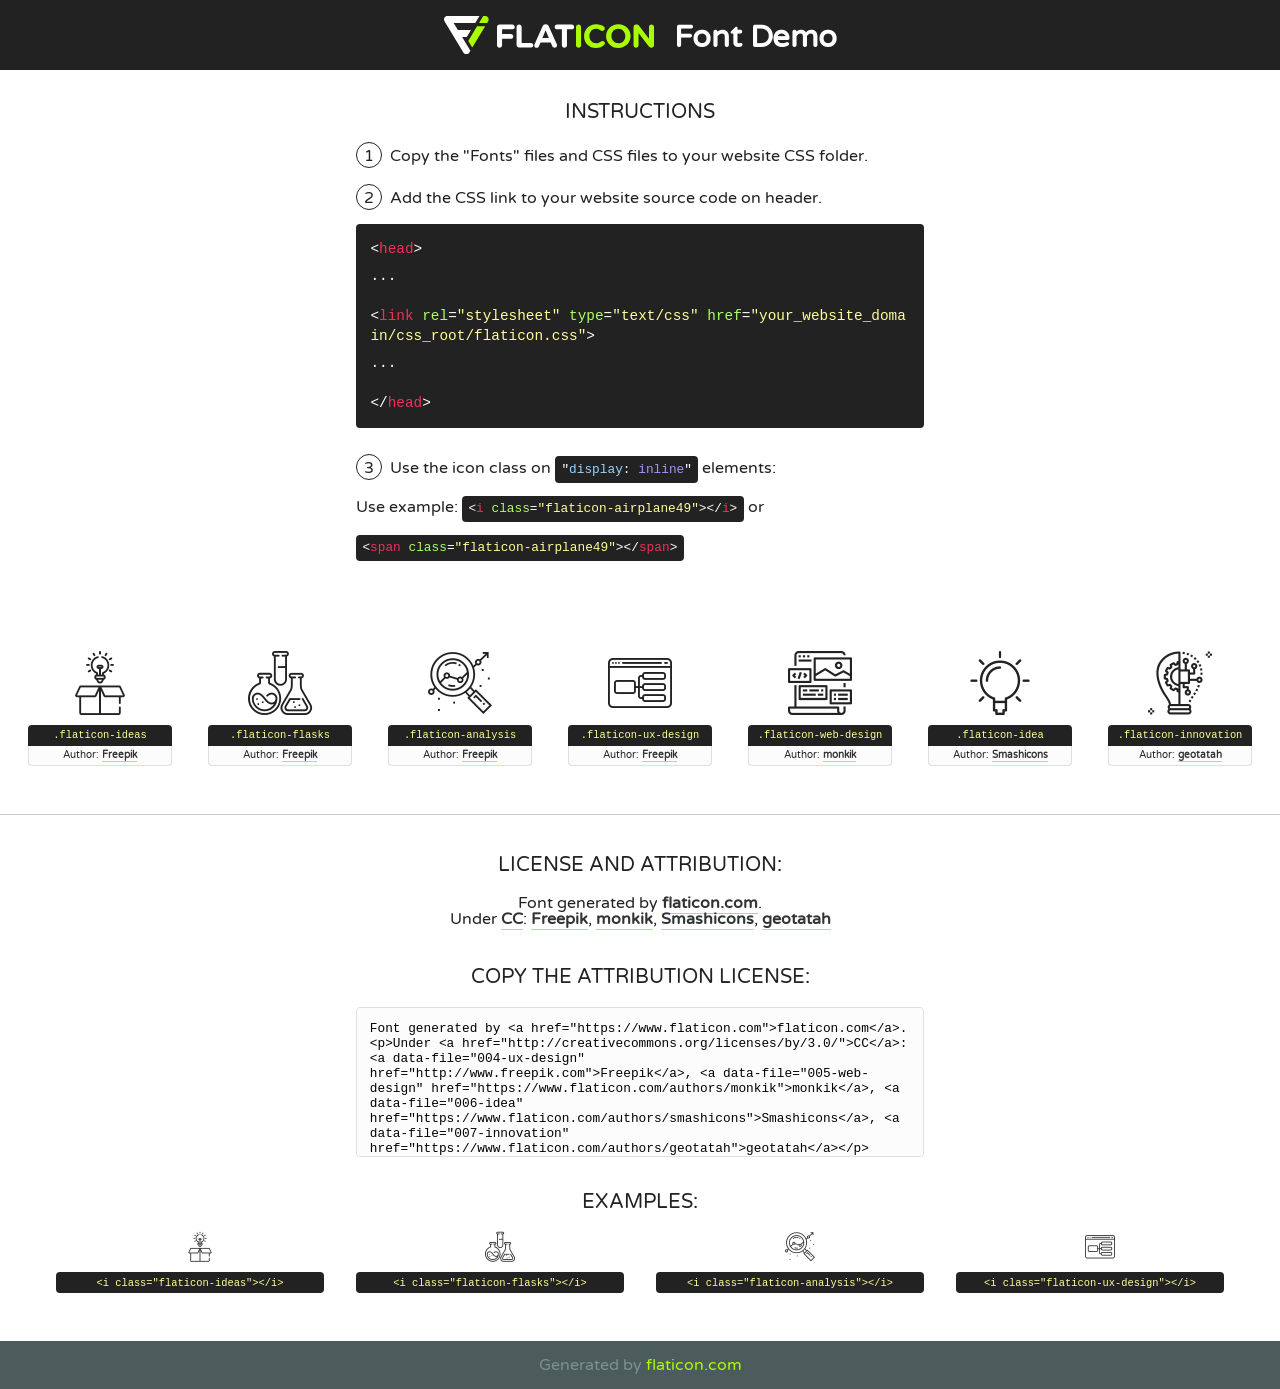
<file: assets/fonts/flaticon/font/flaticon.html>
<!DOCTYPE html>
<!--
  Flaticon icon font: Flaticon
  Creation date: 20/03/2019 02:18
-->
<html>
<!DOCTYPE html>
<html>

<head>
    <title>Flaticon WebFont</title>
    <link href="http://fonts.googleapis.com/css?family=Varela+Round" rel="stylesheet" type="text/css" />
    <link rel="stylesheet" type="text/css" href="flaticon.css">
    <meta charset="UTF-8">
    <style>
    html, body, div, span, applet, object, iframe,
    h1, h2, h3, h4, h5, h6, p, blockquote, pre,
    a, abbr, acronym, address, big, cite, code,
    del, dfn, em, img, ins, kbd, q, s, samp,
    small, strike, strong, sub, sup, tt, var,
    b, u, i, center,
    dl, dt, dd, ol, ul, li,
    fieldset, form, label, legend,
    table, caption, tbody, tfoot, thead, tr, th, td,
    article, aside, canvas, details, embed, 
    figure, figcaption, footer, header, hgroup, 
    menu, nav, output, ruby, section, summary,
    time, mark, audio, video {
        margin: 0;
        padding: 0;
        border: 0;
        font-size: 100%;
        font: inherit;
        vertical-align: baseline;
    }
    /* HTML5 display-role reset for older browsers */
    article, aside, details, figcaption, figure, 
    footer, header, hgroup, menu, nav, section {
        display: block;
    }
    body {
        line-height: 1;
    }
    ol, ul {
        list-style: none;
    }
    blockquote, q {
        quotes: none;
    }
    blockquote:before, blockquote:after,
    q:before, q:after {
        content: '';
        content: none;
    }
    table {
        border-collapse: collapse;
        border-spacing: 0;
    }
    body {
        font-family: 'Varela Round', Helvetica, Arial, sans-serif;
        font-size: 16px;
        color: #222;
    }
    a {
        color: #333;
        border-bottom: 1px solid #a9fd00;
        font-weight: bold;
        text-decoration: none;
    }
    * {
        -moz-box-sizing: border-box;
        -webkit-box-sizing: border-box;
        box-sizing: border-box;
        margin: 0;
        padding: 0;
    }
    [class^="flaticon-"]:before, [class*=" flaticon-"]:before, [class^="flaticon-"]:after, [class*=" flaticon-"]:after {
        font-family: Flaticon;
        font-size: 30px;
        font-style: normal;
        margin-left: 20px;
        color: #333;
    }
    .wrapper {
        max-width: 600px;
        margin: auto;
        padding: 0 1em;
    }
    .title {
        font-size: 1.25em;
        text-align: center;
        margin-bottom: 1em;
        text-transform: uppercase;
    }
    header {
        text-align: center;
        background-color: #222;
        color: #fff;
        padding: 1em;
    }
    header .logo {
        width: 210px;
        height: 38px;
        display: inline-block;
        vertical-align: middle;
        margin-right: 1em;
        border: none;
    }
    header strong {
        font-size: 1.95em;
        font-weight: bold;
        vertical-align: middle;
        margin-top: 5px;
        display: inline-block;
    }
    .demo {
        margin: 2em auto;
        line-height: 1.25em;
    }
    .demo ul li {
        margin-bottom: 1em;
    }
    .demo ul li .num {
        color: #222;
        border-radius: 20px;
        display: inline-block;
        width: 26px;
        padding: 3px;
        height: 26px;
        text-align: center;
        margin-right: 0.5em;
        border: 1px solid #222;
    }
    .demo ul li code {
        background-color: #222;
        border-radius: 4px;
        padding: 0.25em 0.5em;
        display: inline-block;
        color: #fff;
        font-family: Consolas,Monaco,Lucida Console,Liberation Mono,DejaVu Sans Mono,Bitstream Vera Sans Mono,Courier New, monospace;
        font-weight: lighter;
        margin-top: 1em;
        font-size: 0.8em;
        word-break: break-all;
    }
    .demo ul li code.big {
        padding: 1em;
        font-size: 0.9em;
    }
    .demo ul li code .red {
        color: #EF3159;
    }
    .demo ul li code .green {
        color: #ACFF65;
    }
    .demo ul li code .yellow {
        color: #FFFF99;
    }
    .demo ul li code .blue {
        color: #99D3FF;
    }
    .demo ul li code .purple {
        color: #A295FF;
    }
    .demo ul li code .dots {
        margin-top: 0.5em;
        display: block;
    }
    #glyphs {
        border-bottom: 1px solid #ccc;
        padding: 2em 0;
        text-align: center;
    }
    .glyph {
        display: inline-block;
        width: 9em;
        margin: 1em;
        text-align: center;
        vertical-align: top;
        background: #FFF;
    }
    .glyph .glyph-icon {
        padding: 10px;
        display: block;
        font-family:"Flaticon";
        font-size: 64px;
        line-height: 1;
    }
    .glyph .glyph-icon:before {
        font-size: 64px;
        color: #222;
        margin-left: 0;
    }
    .class-name {
        font-size: 0.65em;
        background-color: #222;
        color: #fff;
        border-radius: 4px 4px 0 0;
        padding: 0.5em;
        color: #FFFF99;
        font-family: Consolas,Monaco,Lucida Console,Liberation Mono,DejaVu Sans Mono,Bitstream Vera Sans Mono,Courier New, monospace;
    }
    .author-name {
        font-size: 0.6em;
        background-color: #fcfcfd;
        border: 1px solid #DEDEE4;
        border-top: 0;
        border-radius: 0 0 4px 4px;
        padding: 0.5em;
    }
    .class-name:last-child {
        font-size: 10px;
        color:#888;
    }
    .class-name:last-child a {
        font-size: 10px;
        color:#555;
    }
    .class-name:last-child a:hover {
        color:#a9fd00;
    }
    .glyph > input {
        display: block;
        width: 100px;
        margin: 5px auto;
        text-align: center;
        font-size: 12px;
        cursor: text;
    }
    .glyph > input.icon-input {
        font-family:"Flaticon";
        font-size: 16px;
        margin-bottom: 10px;
    }
    .attribution .title {
        margin-top: 2em;
    }
    .attribution textarea {
        background-color: #fcfcfd;
        padding: 1em;
        border: none;
        box-shadow: none;
        border: 1px solid #DEDEE4;
        border-radius: 4px;
        resize: none;
        width: 100%;
        height: 150px;
        font-size: 0.8em;
        font-family: Consolas,Monaco,Lucida Console,Liberation Mono,DejaVu Sans Mono,Bitstream Vera Sans Mono,Courier New, monospace;
        -webkit-appearance: none;
    }
    .iconsuse {
        margin: 2em auto;
        text-align: center;
        max-width: 1200px;
    }
    .iconsuse:after {
        content: '';
        display: table;
        clear: both;
    }
    .iconsuse .image {
        float: left;
        width: 25%;
        padding: 0 1em;
    }
    .iconsuse .image p {
        margin-bottom: 1em;
    }
    .iconsuse .image span {
        display: block;
        font-size: 0.65em;
        background-color: #222;
        color: #fff;
        border-radius: 4px;
        padding: 0.5em;
        color: #FFFF99;
        margin-top: 1em;
        font-family: Consolas,Monaco,Lucida Console,Liberation Mono,DejaVu Sans Mono,Bitstream Vera Sans Mono,Courier New, monospace;
    }
    #footer {
        text-align: center;
        background-color: #4C5B5C;
        color: #7c9192;
        padding: 1em;
    }
    #footer a {
        border: none;
        color: #a9fd00;
        font-weight: normal;
    }
    @media (max-width: 960px) {
        .iconsuse .image {
            width: 50%;
        }
    }
    @media (max-width: 560px) {
        .iconsuse .image {
            width: 100%;
        }
    }
    </style>
</head>

<body class="characters-off">

    <header>
        <a href="https://www.flaticon.com" target="_blank" class="logo">
            <svg version="1.1" xmlns="http://www.w3.org/2000/svg" xmlns:xlink="http://www.w3.org/1999/xlink" xmlns:a="http://ns.adobe.com/AdobeSVGViewerExtensions/3.0/" viewBox="0 0 560.875 102.036" enable-background="new 0 0 560.875 102.036" xml:space="preserve">
                <defs>
                </defs>
                <g>
                    <g class="letters">
                        <path fill="#ffffff" d="M141.596,29.675c0-3.777,2.985-6.767,6.764-6.767h34.438c3.426,0,6.15,2.728,6.15,6.15
                        c0,3.43-2.724,6.149-6.15,6.149h-27.674v13.091h23.719c3.429,0,6.151,2.724,6.151,6.15c0,3.43-2.723,6.149-6.151,6.149h-23.719
                        v17.574c0,3.773-2.986,6.761-6.764,6.761c-3.779,0-6.764-2.989-6.764-6.761V29.675z"></path>
                        <path fill="#ffffff" d="M193.844,29.149c0-3.781,2.985-6.767,6.764-6.767c3.776,0,6.763,2.985,6.763,6.767v42.957h25.039
                        c3.426,0,6.149,2.726,6.149,6.153c0,3.425-2.723,6.15-6.149,6.15h-31.802c-3.779,0-6.764-2.986-6.764-6.768V29.149z"></path>
                        <path fill="#ffffff" d="M241.891,75.71l21.438-48.407c1.492-3.341,4.215-5.357,7.906-5.357h0.792
                        c3.686,0,6.323,2.017,7.815,5.357l21.439,48.407c0.436,0.967,0.701,1.845,0.701,2.723c0,3.602-2.809,6.501-6.414,6.501
                        c-3.161,0-5.269-1.845-6.499-4.655l-4.132-9.661h-27.059l-4.301,10.102c-1.144,2.631-3.426,4.214-6.237,4.214
                        c-3.517,0-6.24-2.81-6.24-6.325C241.1,77.64,241.451,76.677,241.891,75.71z M279.932,58.666l-8.521-20.297l-8.526,20.297H279.932
                        z"></path>
                        <path fill="#ffffff" d="M314.864,35.387H301.86c-3.429,0-6.239-2.813-6.239-6.238c0-3.429,2.811-6.24,6.239-6.24h39.533
                        c3.426,0,6.237,2.811,6.237,6.24c0,3.425-2.811,6.238-6.237,6.238h-13.001v42.785c0,3.773-2.99,6.761-6.764,6.761
                        c-3.779,0-6.764-2.989-6.764-6.761V35.387z"></path>
                        <path fill="#A9FD00" d="M352.615,29.149c0-3.781,2.985-6.767,6.767-6.767c3.774,0,6.761,2.985,6.761,6.767v49.024
                        c0,3.773-2.987,6.761-6.761,6.761c-3.781,0-6.767-2.989-6.767-6.761V29.149z"></path>
                        <path fill="#A9FD00" d="M374.132,53.836v-0.179c0-17.481,13.178-31.801,32.065-31.801c9.22,0,15.459,2.458,20.557,6.238
                        c1.402,1.054,2.637,2.985,2.637,5.357c0,3.692-2.985,6.59-6.681,6.59c-1.845,0-3.071-0.702-4.044-1.319
                        c-3.776-2.813-7.729-4.393-12.562-4.393c-10.364,0-17.831,8.611-17.831,19.154v0.173c0,10.542,7.291,19.329,17.831,19.329
                        c5.715,0,9.492-1.756,13.359-4.834c1.049-0.874,2.458-1.491,4.039-1.491c3.429,0,6.325,2.813,6.325,6.236
                        c0,2.106-1.056,3.78-2.282,4.834c-5.539,4.834-12.036,7.733-21.878,7.733C387.572,85.464,374.132,71.493,374.132,53.836z"></path>
                        <path fill="#A9FD00" d="M433.009,53.836v-0.179c0-17.481,13.79-31.801,32.766-31.801c18.981,0,32.592,14.143,32.592,31.628v0.173
                        c0,17.483-13.785,31.807-32.769,31.807C446.625,85.464,433.009,71.32,433.009,53.836z M484.224,53.836v-0.179
                        c0-10.539-7.725-19.326-18.626-19.326c-10.893,0-18.449,8.611-18.449,19.154v0.173c0,10.542,7.73,19.329,18.626,19.329
                        C476.676,72.986,484.224,64.378,484.224,53.836z"></path>
                        <path fill="#A9FD00" d="M506.233,29.321c0-3.774,2.99-6.763,6.767-6.763h1.401c3.252,0,5.183,1.583,7.029,3.953l26.093,34.265
                        V29.059c0-3.692,2.99-6.677,6.681-6.677c3.683,0,6.671,2.985,6.671,6.677v48.934c0,3.78-2.987,6.765-6.764,6.765h-0.436
                        c-3.257,0-5.188-1.581-7.034-3.953l-27.056-35.492v32.944c0,3.687-2.985,6.676-6.678,6.676c-3.683,0-6.673-2.989-6.673-6.676
                        V29.321z"></path>
                    </g>
                    <g class="insignia">
                        <path fill="#ffffff" d="M48.372,56.137h12.517l11.156-18.537H37.186L25.688,18.539h57.825L94.668,0H9.271
                        C5.925,0,2.842,1.801,1.198,4.716c-1.644,2.907-1.593,6.482,0.134,9.343l50.38,83.501c1.678,2.781,4.689,4.476,7.938,4.476
                        c3.246,0,6.257-1.695,7.935-4.476l2.898-4.804L48.372,56.137z"></path>
                        <g class="i">
                            <path fill="#A9FD00" d="M93.575,18.539h0.031v0.004l21.652,0.004l2.705-4.488c1.727-2.861,1.778-6.436,0.133-9.343
                            C116.454,1.801,113.371,0,110.026,0h-5.294L93.575,18.539z"></path>
                            <polygon fill="#A9FD00" points="88.291,27.356 64.725,66.486 75.519,84.404 109.942,27.356"></polygon>
                        </g>
                    </g>
                </g>
            </svg>
        </a>
        <strong>Font Demo</strong>
    </header>


    <section class="demo wrapper">

        <p class="title">Instructions</p>

        <ul>
            <li>
                <span class="num">1</span>Copy the "Fonts" files and CSS files to your website CSS folder.
            </li>
            <li>
                <span class="num">2</span>Add the CSS link to your website source code on header.
                <code class="big">
                    &lt;<span class="red">head</span>&gt;
                    <br/><span class="dots">...</span>
                    <br/>&lt;<span class="red">link</span> <span class="green">rel</span>=<span class="yellow">"stylesheet"</span> <span class="green">type</span>=<span class="yellow">"text/css"</span> <span class="green">href</span>=<span class="yellow">"your_website_domain/css_root/flaticon.css"</span>&gt;
                    <br/><span class="dots">...</span>
                    <br/>&lt;/<span class="red">head</span>&gt;
                </code>
            </li>

            <li>
                <p>
                    <span class="num">3</span>Use the icon class on <code>"<span class="blue">display</span>:<span class="purple"> inline</span>"</code> elements:
                    <br />
                    Use example: <code>&lt;<span class="red">i</span> <span class="green">class</span>=<span class="yellow">&quot;flaticon-airplane49&quot;</span>&gt;&lt;/<span class="red">i</span>&gt;</code> or <code>&lt;<span class="red">span</span> <span class="green">class</span>=<span class="yellow">&quot;flaticon-airplane49&quot;</span>&gt;&lt;/<span class="red">span</span>&gt;</code>
            </li>
        </ul>

    </section>




   <section id="glyphs">          
    
      
        <div class="glyph"><div class="glyph-icon flaticon-ideas"></div>
            <div class="class-name">.flaticon-ideas</div>
            <div class="author-name">Author: <a data-file="001-ideas" href="http://www.freepik.com">Freepik</a> </div> 
        </div>        
        
        <div class="glyph"><div class="glyph-icon flaticon-flasks"></div>
            <div class="class-name">.flaticon-flasks</div>
            <div class="author-name">Author: <a data-file="002-flasks" href="http://www.freepik.com">Freepik</a> </div> 
        </div>        
        
        <div class="glyph"><div class="glyph-icon flaticon-analysis"></div>
            <div class="class-name">.flaticon-analysis</div>
            <div class="author-name">Author: <a data-file="003-analysis" href="http://www.freepik.com">Freepik</a> </div> 
        </div>        
        
        <div class="glyph"><div class="glyph-icon flaticon-ux-design"></div>
            <div class="class-name">.flaticon-ux-design</div>
            <div class="author-name">Author: <a data-file="004-ux-design" href="http://www.freepik.com">Freepik</a> </div> 
        </div>        
        
        <div class="glyph"><div class="glyph-icon flaticon-web-design"></div>
            <div class="class-name">.flaticon-web-design</div>
            <div class="author-name">Author: <a data-file="005-web-design" href="https://www.flaticon.com/authors/monkik">monkik</a> </div> 
        </div>        
        
        <div class="glyph"><div class="glyph-icon flaticon-idea"></div>
            <div class="class-name">.flaticon-idea</div>
            <div class="author-name">Author: <a data-file="006-idea" href="https://www.flaticon.com/authors/smashicons">Smashicons</a> </div> 
        </div>        
        
        <div class="glyph"><div class="glyph-icon flaticon-innovation"></div>
            <div class="class-name">.flaticon-innovation</div>
            <div class="author-name">Author: <a data-file="007-innovation" href="https://www.flaticon.com/authors/geotatah">geotatah</a> </div> 
        </div>        
        

    </section>



    <section class="attribution wrapper"   style="text-align:center;">

      <div class="title">License and attribution:</div><div class="attrDiv">Font generated by <a href="https://www.flaticon.com">flaticon.com</a>. <div><p>Under <a href="http://creativecommons.org/licenses/by/3.0/">CC</a>: <a data-file="004-ux-design" href="http://www.freepik.com">Freepik</a>, <a data-file="005-web-design" href="https://www.flaticon.com/authors/monkik">monkik</a>, <a data-file="006-idea" href="https://www.flaticon.com/authors/smashicons">Smashicons</a>, <a data-file="007-innovation" href="https://www.flaticon.com/authors/geotatah">geotatah</a></p>  </div>
      </div>
      <div class="title">Copy the Attribution License:</div>

    <textarea onclick="this.focus();this.select();">Font generated by &lt;a href=&quot;https://www.flaticon.com&quot;&gt;flaticon.com&lt;/a&gt;. <p>Under <a href="http://creativecommons.org/licenses/by/3.0/">CC</a>: <a data-file="004-ux-design" href="http://www.freepik.com">Freepik</a>, <a data-file="005-web-design" href="https://www.flaticon.com/authors/monkik">monkik</a>, <a data-file="006-idea" href="https://www.flaticon.com/authors/smashicons">Smashicons</a>, <a data-file="007-innovation" href="https://www.flaticon.com/authors/geotatah">geotatah</a></p>  
     </textarea>

    </section>

    <section class="iconsuse">

          <div class="title">Examples:</div>            
             
            <div class="image">
                <p>
                    <i class="glyph-icon flaticon-ideas"></i> 
                    <span>&lt;i class=&quot;flaticon-ideas&quot;&gt;&lt;/i&gt;</span>
                </p>
            </div>
            
            <div class="image">
                <p>
                    <i class="glyph-icon flaticon-flasks"></i> 
                    <span>&lt;i class=&quot;flaticon-flasks&quot;&gt;&lt;/i&gt;</span>
                </p>
            </div>
            
            <div class="image">
                <p>
                    <i class="glyph-icon flaticon-analysis"></i> 
                    <span>&lt;i class=&quot;flaticon-analysis&quot;&gt;&lt;/i&gt;</span>
                </p>
            </div>
            
            <div class="image">
                <p>
                    <i class="glyph-icon flaticon-ux-design"></i> 
                    <span>&lt;i class=&quot;flaticon-ux-design&quot;&gt;&lt;/i&gt;</span>
                </p>
            </div>
                       
        </div>
                            
    </section>

<div id="footer">
    <div>Generated by <a href="https://www.flaticon.com">flaticon.com</a>
    </div>
</div>



</body>
</html>
</file>
<file: assets/fonts/simple-line-icons.css>
@font-face {
	font-family: 'Simple-Line-Icons';
	src:url('../fonts/line-icons/Simple-Line-Icons.eot');
	src:url('../fonts/line-icons/Simple-Line-Icons.eot?#iefix') format('embedded-opentype'),
		url('../fonts/line-icons/Simple-Line-Icons.woff') format('woff'),
		url('../fonts/line-icons/Simple-Line-Icons.ttf') format('truetype'),
		url('../fonts/line-icons/Simple-Line-Icons.svg#Simple-Line-Icons') format('svg');
		font-weight: normal;
		font-style: normal;
}
/*
 Use the following CSS code if you want to have a class per icon.
 Instead of a list of all class selectors, you can use the generic [class*="icon-"] selector, but it's slower:
*/
.icon-user,
.icon-people,
.icon-user-female,
.icon-user-follow,
.icon-user-following,
.icon-user-unfollow,
.icon-login,
.icon-logout,
.icon-emotsmile,
.icon-phone,
.icon-call-end,
.icon-call-in,
.icon-call-out,
.icon-map,
.icon-location-pin,
.icon-direction,
.icon-directions,
.icon-compass,
.icon-layers,
.icon-menu,
.icon-list,
.icon-options-vertical,
.icon-options,
.icon-arrow-down,
.icon-arrow-left,
.icon-arrow-right,
.icon-arrow-up,
.icon-arrow-up-circle,
.icon-arrow-left-circle,
.icon-arrow-right-circle,
.icon-arrow-down-circle,
.icon-check,
.icon-clock,
.icon-plus,
.icon-minus,
.icon-close,
.icon-event,
.icon-exclamation,
.icon-organization,
.icon-trophy,
.icon-screen-smartphone,
.icon-screen-desktop,
.icon-plane,
.icon-notebook,
.icon-mustache,
.icon-mouse,
.icon-magnet,
.icon-energy,
.icon-disc,
.icon-cursor,
.icon-cursor-move,
.icon-crop,
.icon-chemistry,
.icon-speedometer,
.icon-shield,
.icon-screen-tablet,
.icon-magic-wand,
.icon-hourglass,
.icon-graduation,
.icon-ghost,
.icon-game-controller,
.icon-fire,
.icon-eyeglass,
.icon-envelope-open,
.icon-envelope-letter,
.icon-bell,
.icon-badge,
.icon-anchor,
.icon-wallet,
.icon-vector,
.icon-speech,
.icon-puzzle,
.icon-printer,
.icon-present,
.icon-playlist,
.icon-pin,
.icon-picture,
.icon-handbag,
.icon-globe-alt,
.icon-globe,
.icon-folder-alt,
.icon-folder,
.icon-film,
.icon-feed,
.icon-drop,
.icon-drawer,
.icon-docs,
.icon-doc,
.icon-diamond,
.icon-cup,
.icon-calculator,
.icon-bubbles,
.icon-briefcase,
.icon-book-open,
.icon-basket-loaded,
.icon-basket,
.icon-bag,
.icon-action-undo,
.icon-action-redo,
.icon-wrench,
.icon-umbrella,
.icon-trash,
.icon-tag,
.icon-support,
.icon-frame,
.icon-size-fullscreen,
.icon-size-actual,
.icon-shuffle,
.icon-share-alt,
.icon-share,
.icon-rocket,
.icon-question,
.icon-pie-chart,
.icon-pencil,
.icon-note,
.icon-loop,
.icon-home,
.icon-grid,
.icon-graph,
.icon-microphone,
.icon-music-tone-alt,
.icon-music-tone,
.icon-earphones-alt,
.icon-earphones,
.icon-equalizer,
.icon-like,
.icon-dislike,
.icon-control-start,
.icon-control-rewind,
.icon-control-play,
.icon-control-pause,
.icon-control-forward,
.icon-control-end,
.icon-volume-1,
.icon-volume-2,
.icon-volume-off,
.icon-calendar,
.icon-bulb,
.icon-chart,
.icon-ban,
.icon-bubble,
.icon-camrecorder,
.icon-camera,
.icon-cloud-download,
.icon-cloud-upload,
.icon-envelope,
.icon-eye,
.icon-flag,
.icon-heart,
.icon-info,
.icon-key,
.icon-link,
.icon-lock,
.icon-lock-open,
.icon-magnifier,
.icon-magnifier-add,
.icon-magnifier-remove,
.icon-paper-clip,
.icon-paper-plane,
.icon-power,
.icon-refresh,
.icon-reload,
.icon-settings,
.icon-star,
.icon-symbol-female,
.icon-symbol-male,
.icon-target,
.icon-credit-card,
.icon-paypal,
.icon-social-tumblr,
.icon-social-twitter,
.icon-social-facebook,
.icon-social-instagram,
.icon-social-linkedin,
.icon-social-pinterest,
.icon-social-github,
.icon-social-google,
.icon-social-reddit,
.icon-social-skype,
.icon-social-dribbble,
.icon-social-behance,
.icon-social-foursqare,
.icon-social-soundcloud,
.icon-social-spotify,
.icon-social-stumbleupon,
.icon-social-youtube,
.icon-social-dropbox,
.icon-social-vkontakte,
.icon-social-steam {
  font-family: 'simple-line-icons';
  speak: none;
  font-style: normal;
  font-weight: normal;
  font-variant: normal;
  text-transform: none;
  line-height: 1;
  /* Better Font Rendering =========== */
  -webkit-font-smoothing: antialiased;
  -moz-osx-font-smoothing: grayscale;
}
.icon-user:before {
  content: "\e005";
}
.icon-people:before {
  content: "\e001";
}
.icon-user-female:before {
  content: "\e000";
}
.icon-user-follow:before {
  content: "\e002";
}
.icon-user-following:before {
  content: "\e003";
}
.icon-user-unfollow:before {
  content: "\e004";
}
.icon-login:before {
  content: "\e066";
}
.icon-logout:before {
  content: "\e065";
}
.icon-emotsmile:before {
  content: "\e021";
}
.icon-phone:before {
  content: "\e600";
}
.icon-call-end:before {
  content: "\e048";
}
.icon-call-in:before {
  content: "\e047";
}
.icon-call-out:before {
  content: "\e046";
}
.icon-map:before {
  content: "\e033";
}
.icon-location-pin:before {
  content: "\e096";
}
.icon-direction:before {
  content: "\e042";
}
.icon-directions:before {
  content: "\e041";
}
.icon-compass:before {
  content: "\e045";
}
.icon-layers:before {
  content: "\e034";
}
.icon-menu:before {
  content: "\e601";
}
.icon-list:before {
  content: "\e067";
}
.icon-options-vertical:before {
  content: "\e602";
}
.icon-options:before {
  content: "\e603";
}
.icon-arrow-down:before {
  content: "\e604";
}
.icon-arrow-left:before {
  content: "\e605";
}
.icon-arrow-right:before {
  content: "\e606";
}
.icon-arrow-up:before {
  content: "\e607";
}
.icon-arrow-up-circle:before {
  content: "\e078";
}
.icon-arrow-left-circle:before {
  content: "\e07a";
}
.icon-arrow-right-circle:before {
  content: "\e079";
}
.icon-arrow-down-circle:before {
  content: "\e07b";
}
.icon-check:before {
  content: "\e080";
}
.icon-clock:before {
  content: "\e081";
}
.icon-plus:before {
  content: "\e095";
}
.icon-minus:before {
  content: "\e615";
}
.icon-close:before {
  content: "\e082";
}
.icon-event:before {
  content: "\e619";
}
.icon-exclamation:before {
  content: "\e617";
}
.icon-organization:before {
  content: "\e616";
}
.icon-trophy:before {
  content: "\e006";
}
.icon-screen-smartphone:before {
  content: "\e010";
}
.icon-screen-desktop:before {
  content: "\e011";
}
.icon-plane:before {
  content: "\e012";
}
.icon-notebook:before {
  content: "\e013";
}
.icon-mustache:before {
  content: "\e014";
}
.icon-mouse:before {
  content: "\e015";
}
.icon-magnet:before {
  content: "\e016";
}
.icon-energy:before {
  content: "\e020";
}
.icon-disc:before {
  content: "\e022";
}
.icon-cursor:before {
  content: "\e06e";
}
.icon-cursor-move:before {
  content: "\e023";
}
.icon-crop:before {
  content: "\e024";
}
.icon-chemistry:before {
  content: "\e026";
}
.icon-speedometer:before {
  content: "\e007";
}
.icon-shield:before {
  content: "\e00e";
}
.icon-screen-tablet:before {
  content: "\e00f";
}
.icon-magic-wand:before {
  content: "\e017";
}
.icon-hourglass:before {
  content: "\e018";
}
.icon-graduation:before {
  content: "\e019";
}
.icon-ghost:before {
  content: "\e01a";
}
.icon-game-controller:before {
  content: "\e01b";
}
.icon-fire:before {
  content: "\e01c";
}
.icon-eyeglass:before {
  content: "\e01d";
}
.icon-envelope-open:before {
  content: "\e01e";
}
.icon-envelope-letter:before {
  content: "\e01f";
}
.icon-bell:before {
  content: "\e027";
}
.icon-badge:before {
  content: "\e028";
}
.icon-anchor:before {
  content: "\e029";
}
.icon-wallet:before {
  content: "\e02a";
}
.icon-vector:before {
  content: "\e02b";
}
.icon-speech:before {
  content: "\e02c";
}
.icon-puzzle:before {
  content: "\e02d";
}
.icon-printer:before {
  content: "\e02e";
}
.icon-present:before {
  content: "\e02f";
}
.icon-playlist:before {
  content: "\e030";
}
.icon-pin:before {
  content: "\e031";
}
.icon-picture:before {
  content: "\e032";
}
.icon-handbag:before {
  content: "\e035";
}
.icon-globe-alt:before {
  content: "\e036";
}
.icon-globe:before {
  content: "\e037";
}
.icon-folder-alt:before {
  content: "\e039";
}
.icon-folder:before {
  content: "\e089";
}
.icon-film:before {
  content: "\e03a";
}
.icon-feed:before {
  content: "\e03b";
}
.icon-drop:before {
  content: "\e03e";
}
.icon-drawer:before {
  content: "\e03f";
}
.icon-docs:before {
  content: "\e040";
}
.icon-doc:before {
  content: "\e085";
}
.icon-diamond:before {
  content: "\e043";
}
.icon-cup:before {
  content: "\e044";
}
.icon-calculator:before {
  content: "\e049";
}
.icon-bubbles:before {
  content: "\e04a";
}
.icon-briefcase:before {
  content: "\e04b";
}
.icon-book-open:before {
  content: "\e04c";
}
.icon-basket-loaded:before {
  content: "\e04d";
}
.icon-basket:before {
  content: "\e04e";
}
.icon-bag:before {
  content: "\e04f";
}
.icon-action-undo:before {
  content: "\e050";
}
.icon-action-redo:before {
  content: "\e051";
}
.icon-wrench:before {
  content: "\e052";
}
.icon-umbrella:before {
  content: "\e053";
}
.icon-trash:before {
  content: "\e054";
}
.icon-tag:before {
  content: "\e055";
}
.icon-support:before {
  content: "\e056";
}
.icon-frame:before {
  content: "\e038";
}
.icon-size-fullscreen:before {
  content: "\e057";
}
.icon-size-actual:before {
  content: "\e058";
}
.icon-shuffle:before {
  content: "\e059";
}
.icon-share-alt:before {
  content: "\e05a";
}
.icon-share:before {
  content: "\e05b";
}
.icon-rocket:before {
  content: "\e05c";
}
.icon-question:before {
  content: "\e05d";
}
.icon-pie-chart:before {
  content: "\e05e";
}
.icon-pencil:before {
  content: "\e05f";
}
.icon-note:before {
  content: "\e060";
}
.icon-loop:before {
  content: "\e064";
}
.icon-home:before {
  content: "\e069";
}
.icon-grid:before {
  content: "\e06a";
}
.icon-graph:before {
  content: "\e06b";
}
.icon-microphone:before {
  content: "\e063";
}
.icon-music-tone-alt:before {
  content: "\e061";
}
.icon-music-tone:before {
  content: "\e062";
}
.icon-earphones-alt:before {
  content: "\e03c";
}
.icon-earphones:before {
  content: "\e03d";
}
.icon-equalizer:before {
  content: "\e06c";
}
.icon-like:before {
  content: "\e068";
}
.icon-dislike:before {
  content: "\e06d";
}
.icon-control-start:before {
  content: "\e06f";
}
.icon-control-rewind:before {
  content: "\e070";
}
.icon-control-play:before {
  content: "\e071";
}
.icon-control-pause:before {
  content: "\e072";
}
.icon-control-forward:before {
  content: "\e073";
}
.icon-control-end:before {
  content: "\e074";
}
.icon-volume-1:before {
  content: "\e09f";
}
.icon-volume-2:before {
  content: "\e0a0";
}
.icon-volume-off:before {
  content: "\e0a1";
}
.icon-calendar:before {
  content: "\e075";
}
.icon-bulb:before {
  content: "\e076";
}
.icon-chart:before {
  content: "\e077";
}
.icon-ban:before {
  content: "\e07c";
}
.icon-bubble:before {
  content: "\e07d";
}
.icon-camrecorder:before {
  content: "\e07e";
}
.icon-camera:before {
  content: "\e07f";
}
.icon-cloud-download:before {
  content: "\e083";
}
.icon-cloud-upload:before {
  content: "\e084";
}
.icon-envelope:before {
  content: "\e086";
}
.icon-eye:before {
  content: "\e087";
}
.icon-flag:before {
  content: "\e088";
}
.icon-heart:before {
  content: "\e08a";
}
.icon-info:before {
  content: "\e08b";
}
.icon-key:before {
  content: "\e08c";
}
.icon-link:before {
  content: "\e08d";
}
.icon-lock:before {
  content: "\e08e";
}
.icon-lock-open:before {
  content: "\e08f";
}
.icon-magnifier:before {
  content: "\e090";
}
.icon-magnifier-add:before {
  content: "\e091";
}
.icon-magnifier-remove:before {
  content: "\e092";
}
.icon-paper-clip:before {
  content: "\e093";
}
.icon-paper-plane:before {
  content: "\e094";
}
.icon-power:before {
  content: "\e097";
}
.icon-refresh:before {
  content: "\e098";
}
.icon-reload:before {
  content: "\e099";
}
.icon-settings:before {
  content: "\e09a";
}
.icon-star:before {
  content: "\e09b";
}
.icon-symbol-female:before {
  content: "\e09c";
}
.icon-symbol-male:before {
  content: "\e09d";
}
.icon-target:before {
  content: "\e09e";
}
.icon-credit-card:before {
  content: "\e025";
}
.icon-paypal:before {
  content: "\e608";
}
.icon-social-tumblr:before {
  content: "\e00a";
}
.icon-social-twitter:before {
  content: "\e009";
}
.icon-social-facebook:before {
  content: "\e00b";
}
.icon-social-instagram:before {
  content: "\e609";
}
.icon-social-linkedin:before {
  content: "\e60a";
}
.icon-social-pinterest:before {
  content: "\e60b";
}
.icon-social-github:before {
  content: "\e60c";
}
.icon-social-google:before {
  content: "\e60d";
}
.icon-social-reddit:before {
  content: "\e60e";
}
.icon-social-skype:before {
  content: "\e60f";
}
.icon-social-dribbble:before {
  content: "\e00d";
}
.icon-social-behance:before {
  content: "\e610";
}
.icon-social-foursqare:before {
  content: "\e611";
}
.icon-social-soundcloud:before {
  content: "\e612";
}
.icon-social-spotify:before {
  content: "\e613";
}
.icon-social-stumbleupon:before {
  content: "\e614";
}
.icon-social-youtube:before {
  content: "\e008";
}
.icon-social-dropbox:before {
  content: "\e00c";
}
.icon-social-vkontakte:before {
  content: "\e618";
}
.icon-social-steam:before {
  content: "\e620";
}
</file>
<file: assets/css/main.css>
/* ----------------------------------------------------------------

 ==> Table Of Content

	01. Default
	02. Header
	03. Banner
	04. About
	05. Service
	06. Portfolio 
	07. Resume
	08. Testimonial
	09. Blog
	10. Contact
	11. Footer
 

---------------------------------------------------------------- */
/* ==========================================================================
01. Start Default CSS Area
========================================================================== */
html {
	overflow-x: hidden;
}

body {
	font-family: 'Poppins', sans-serif;
	font-size: 15px;
	line-height: 26px;
	font-weight: 400;
	letter-spacing: 0.5px;
	color: #333333;
	overflow-x: hidden;
}

h1,
h2,
h3,
h4,
h5,
h6 {
	color: #333333;
	font-weight: 600;
}

.fw_300 {
	font-weight: 300;
}

.fw_600 {
	font-weight: 600;
}

a {
	-webkit-transition: all 0.2s linear;
	-moz-transition: all 0.2s linear;
	-o-transition: all 0.2s linear;
	transition: all 0.2s linear;
}

a:hover {
	text-decoration: none;
}

a a:focus {
	outline: none;
}

img {
	max-width: 100%;
	height: auto;
}

p {
	font-weight: 400;
	font-family: 'Poppins', sans-serif;
	margin: 0;
	font-size: 15px;
	color: #333333;
	letter-spacing: 0;
}

ul,
ol {
	list-style: outside none none;
	margin: 0;
	padding: 0;
}

ul li,
ol li {
	list-style: none;
}

.gray_bg {
	background: #fcfcfc;
}

.dark_bg {
	background: #1b8dd4;
}

/*START PRELOADER DESIGN*/
.preloader {
	position: fixed;
	left: 0;
	width: 0;
	height: 100%;
	width: 100%;
	text-align: center;
	z-index: 9999999;
	background-color: transparent;
	-webkit-transition: .9s;
	transition: .9s;
}

.preloader .loader {
	-webkit-transition: 0.5s;
	transition: 0.5s;
	position: absolute;
	width: 90px;
	height: 90px;
	border-radius: 50%;
	display: inline-block;
	left: 0;
	right: 0;
	margin: 0 auto;
	top: 45%;
	-webkit-transform: translateY(-45%);
	transform: translateY(-45%);
}

.preloader .loader .loader-outter {
	position: absolute;
	border: 4px solid #08d665;
	border-left-color: transparent;
	border-bottom: 0;
	width: 100%;
	height: 100%;
	border-radius: 50%;
	-webkit-animation: loader-outter 1s cubic-bezier(0.42, 0.61, 0.58, 0.41) infinite;
	animation: loader-outter 1s cubic-bezier(0.42, 0.61, 0.58, 0.41) infinite;
}

.preloader .loader .loader-inner {
	position: absolute;
	border: 4px solid #08d665;
	border-radius: 50%;
	width: 60px;
	height: 60px;
	left: calc(50% - 30px);
	top: calc(50% - 30px);
	border-right: 0;
	border-top-color: transparent;
	-webkit-animation: loader-inner 1s cubic-bezier(0.42, 0.61, 0.58, 0.41) infinite;
	animation: loader-inner 1s cubic-bezier(0.42, 0.61, 0.58, 0.41) infinite;
}

.preloader .loader span {
	display: inline-block;
	position: absolute;
	left: 0;
	right: 0;
	margin: 0 auto;
	top: 50%;
	-webkit-transform: translateY(-50%);
	transform: translateY(-50%);
	color: #08d665;
	font-size: 25px;
	font-weight: 700;
}

.preloader::before,
.preloader::after {
	content: '';
	position: absolute;
	left: 0;
	top: 0;
	width: 60%;
	height: 100%;
	z-index: -1;
	background: #fff;
	-webkit-transition: .9s;
	transition: .9s;
}

.preloader::after {
	left: auto;
	right: 0;
}

.preloader.preloader-deactivate {
	visibility: hidden;
}

.preloader.preloader-deactivate::after,
.preloader.preloader-deactivate::before {
	width: 0;
}

.preloader.preloader-deactivate .loader {
	opacity: 0;
	visibility: hidden;
}

@-webkit-keyframes loader-outter {
	0% {
		-webkit-transform: rotate(0deg);
		transform: rotate(0deg);
	}

	100% {
		-webkit-transform: rotate(360deg);
		transform: rotate(360deg);
	}
}

@keyframes loader-outter {
	0% {
		-webkit-transform: rotate(0deg);
		transform: rotate(0deg);
	}

	100% {
		-webkit-transform: rotate(360deg);
		transform: rotate(360deg);
	}
}

@-webkit-keyframes loader-inner {
	0% {
		-webkit-transform: rotate(0deg);
		transform: rotate(0deg);
	}

	100% {
		-webkit-transform: rotate(-360deg);
		transform: rotate(-360deg);
	}
}

@keyframes loader-inner {
	0% {
		-webkit-transform: rotate(0deg);
		transform: rotate(0deg);
	}

	100% {
		-webkit-transform: rotate(-360deg);
		transform: rotate(-360deg);
	}
}

/* END PRELOADER DESIGN*/

.hero-heading {
	font-size: 48px;
	font-weight: 700;
	color: #fff;
	text-transform: capitalize;
	line-height: 70px;
	letter-spacing: 0.1rem;
}

.hero-sub-heading {
	font-size: 20px;
	font-weight: 400;
	color: #e6e6e6;
	line-height: 45px;
	letter-spacing: 0.1rem;
}

.section-titile-bg {
	display: inline;
	font-size: 115px;
	font-weight: 700;
	height: 100%;
	left: -173px;
	opacity: 0.1;
	position: absolute;
	top: -14px;
	width: 100%;
	text-align: center;
}

.section-title-header p {
	text-align: center;
	font-weight: 400;
	line-height: 26px;
	padding-bottom: 36px;
}

.section-title {
	color: #222;
	text-transform: uppercase;
	font-size: 40px;
	text-align: center;
	letter-spacing: 0.4px;
	line-height: 1;
	margin-bottom: 60px;
	font-weight: 600;
}

.dark_bg .section-title {
	color: #fff;
}

.section-title span {
	color: #08d665;
}

.btn {
	font-size: 14px;
	padding: 10px 22px;
	border-radius: 0px;
	cursor: pointer;
	font-weight: 400;
	color: #fff;
	border-radius: 30px;
	text-transform: capitalize;
	-webkit-transition: all 0.2s linear;
	-moz-transition: all 0.2s linear;
	-o-transition: all 0.2s linear;
	transition: all 0.2s linear;
	display: inline-block;
}

.btn:focus,
.btn:active {
	box-shadow: none;
	outline: none;
	color: #fff;
}

.btn-common {
	font-size: 14px;
	padding: 10px 30px;
	border-radius: 0px;
	cursor: pointer;
	font-weight: 400;
	color: #fff;
	border-radius: 30px;
	text-transform: uppercase;
	-webkit-transition: all 0.2s linear;
	-moz-transition: all 0.2s linear;
	-o-transition: all 0.2s linear;
	transition: all 0.2s linear;
	display: inline-block;
	background-color: #08d665;
	position: relative;
	z-index: 1;
}

button:focus {
	outline: none !important;
}

.btn.btn-secondary {
	background: #08d665;
	border-color: #08d665;
	color: #fff;
}

.btn.btn-secondary:hover {
	box-shadow: 1px 5px 12px rgba(0, 0, 0, 0.15);
}

.btn-secondary.banner_btn {
	background: #08d665;
	border-color: #08d665;
	color: #fff;
	text-transform: capitalize;
	margin-top: 30px;
	padding: 12px 32px;
}

/* ScrollToTop */

a.back-to-top {
	display: none;
	position: fixed;
	bottom: 18px;
	right: 15px;
	text-decoration: none;
}

a.back-to-top i {
	display: block;
	font-size: 18px;
	width: 40px;
	height: 40px;
	line-height: 40px;
	color: #fff;
	background: #08d665;
	border-radius: 20px;
	text-align: center;
	transition: all 0.2s ease-in-out;
	-moz-transition: all 0.2s ease-in-out;
	-webkit-transition: all 0.2s ease-in-out;
	-o-transition: all 0.2s ease-in-out;
	box-shadow: 0 0 4px rgba(0, 0, 0, 0.14), 0 4px 8px rgba(0, 0, 0, 0.28);
}

a.back-to-top:hover,
a.back-to-top:focus {
	text-decoration: none;
}

#loader {
	position: fixed;
	background: #fff;
	top: 0;
	left: 0;
	width: 100%;
	height: 100%;
	z-index: 9999999999;
}

.square-spin {
	position: absolute;
	top: 50%;
	left: 50%;
	margin-left: -40px;
	margin-top: -40px;
}

.square-spin img {
	max-width: 64px;
}

/* Section-padding */
.section-padding {
	padding: 120px 0;
}

/* ==========================================================================
01. End Default CSS Area
========================================================================== */


/* ==========================================================================
02. Start Header Area
========================================================================== */
.navbar {
	padding: 15px 0;
}

.navbar-brand p {
	font-size: 25px;
	text-transform: uppercase;
	color: #08d665;
	font-weight: 700;
}

.bg-faded {
	background-color: transparent;
	transition: all 0.3s ease 0s;
}

@media only screen and (max-width:768px) {
	.bg-faded {
		background: #fff;
		animation: fadeInDown 1s both 0.2s;
	}
}

.navbar-light .navbar-nav .nav-link {
	color: #333333;
	text-transform: uppercase;
	font-weight: 600;
	font-size: 14px;
	padding: 0 10px;
}

.dark_bg_menu .navbar-nav .nav-link {
	color: #fff;
}

@media only screen and (max-width:768px) {
	.navbar-light .navbar-nav .nav-link {
		color: #333;
	}
}

@media only screen and (max-width:480px) {
	.navbar-light .navbar-nav .nav-link {
		padding: 8px 0px;
	}
}

.navbar-light .navbar-nav .nav-link:focus,
.navbar-light .navbar-nav .nav-link:hover {
	color: #08d665 !important;
}

.navbar-light .navbar-nav .active>.nav-link,
.navbar-light .navbar-nav .nav-link.active,
.navbar-light .navbar-nav .nav-link.open,
.navbar-light .navbar-nav .open>.nav-link {
	color: #08d665 !important;
}

.navbar-light .navbar-toggler {
	border-color: #fff;
	border-radius: 0px;
}

.navbar-light .navbar-toggler {
	float: right;
	margin: 14px;
	cursor: pointer;
	background-color: #08d665;
	border-color: #08d665;
	border-radius: 0;
}

.navbar-light .navbar-toggler-icon {
	background-image: url("data:image/svg+xml;charset=utf8,%3Csvg viewBox=\'0 0 32 32\' xmlns=\'http://www.w3.org/2000/svg\'%3E%3Cpath stroke=\'rgba(0, 0, 0, 0.5)\' stroke-width=\'2\' stroke-linecap=\'round\' stroke-miterlimit=\'10\' d=\'M4 8h24M4 16h24M4 24h24\'/%3E%3C/svg%3E");
}

.navbar-light .navbar-toggler i {
	color: #333 !important;
}

.site-navigation {
	border-radius: 0px;
}

@media only screen and (max-width:480px) {
	.collapse.show {
		display: block;
		padding: 0 !important;
	}
}

.navbar-fixed {
	z-index: 99999;
	position: fixed;
	width: 100%;
	padding: 20px 0;
	top: 0;
	-webkit-animation: fadeInDown 800ms;
	animation: fadeInDown 800ms;
	-webkit-backface-visibility: hidden;
	border-radius: 0px;
	background-color: #E0E5EC;
	box-shadow: 0 10px 40px rgba(0, 0, 0, 0.05);
}

.dark_bg_menu {
	z-index: 99999;
	position: fixed;
	width: 100%;
	padding: 20px 0;
	top: 0;
	-webkit-animation: fadeInDown 800ms;
	animation: fadeInDown 800ms;
	-webkit-backface-visibility: hidden;
	border-radius: 0px;
	background-color: #000;
	box-shadow: 0 10px 40px rgba(0, 0, 0, 0.05);
}

.text-with-image {
	display: flex;
	align-items: center;
}

.text-with-image img {
	height: 50px;
}

@media only screen and (max-width:768px) {
	.navbar-fixed {
		background: #fff;
	}

	.navbar-fixed.navbar-light .navbar-nav .nav-link {
		color: #333;
	}
}

.navbar-fixed.navbar-light .navbar-nav .nav-link {
	color: #333333;
}

.navbar-fixed.dark_bg_menu .navbar-nav .nav-link {
	color: #fff;
}

@media only screen and (max-width:768px) {
	.navbar-fixed.navbar-light .navbar-nav .nav-link {
		color: #333;
	}
}

/* ==========================================================================
02. End Header Area
========================================================================== */


/* ==========================================================================
03. Start Banner Area
========================================================================== */
#particles-js {
	position: absolute;
	width: 100%;
	height: 100%;
	top: 0;
}

.banner_content {
	margin-top: 230px;
}

.banner_content strong {
	font-size: 30px;
	color: #222;
}

.banner_content h1 {
	font-weight: 600;
	color: #222;
	font-size: 50px;
	margin: 5px 0 10px;
	text-transform: capitalize;
}

.dark_bg .banner_content h1 {
	color: #fff;
}

.banner_content h3 {
	color: #08d665;
	text-transform: uppercase;
	font-size: 25px;
}

.banner_content h1 span .fw_600 {
	font-weight: 600;
}

.cd-headline.clip .cd-words-wrapper::after {
	content: '';
	position: absolute;
	top: 0;
	right: 0;
	width: 2px;
	height: 100%;
	background-color: #fff;
}

.banner_content p {
	color: #333333;
	font-size: 14px;
	padding-bottom: 0;
	max-width: 100%;
}

.dark_bg .banner_content p {
	color: #fff;
}

.banner-images img {
	margin-top: 90px;
}

/* ==========================================================================
03. End Banner Area
========================================================================== */


/* ==========================================================================
04. Start About Area
========================================================================== */
.about-content {
	margin-top: 15px;
}

.about-image img {
	border-radius: 0px;
	border: 10px solid #08d665;
	padding: 8px 8px 8px 8px;
	margin-top: 25px;
	box-shadow: 0px 0px 30px rgba(0, 0, 0, 0.1);
}

.about-content h3 {
	font-size: 30px;
	font-weight: 600;
	margin-bottom: 12px;
	color: #222;
}

.dark_bg .about-content h3 {
	color: #fff;
}

.about-content h3 span {
	margin-left: 10px;
	color: #08d665;
}

.dark_bg .about-content p {
	color: #fff;
}

.profile-wrapper {
	padding: 45px 0;
}

.profile-wrapper .btn {
	margin: 10px 10px 0px 0px;
}

.profile-wrapper .btn i {
	vertical-align: middle;
	margin-right: 5px;
}

.about-profile {
	position: relative;
	margin: 20px 0 20px 0;
}

.about-profile .pro-title {
	font-weight: 600;
	position: relative;
	width: 128px;
	display: inline-block;
	margin-bottom: 10px;
	color: #222;
}

.dark_bg .about-profile .pro-title {
	color: #fff;
}

.about-profile .pro-detail {
	color: #333333;
}

.dark_bg .about-profile .pro-detail {
	color: #fff;
}

.about-profile .pro-title:after {
	position: absolute;
	content: ':';
	color: #fff;
	font-size: 14px;
	left: 88px;
}

.about-profile .admin-sign {
	position: absolute;
	right: 45px;
	bottom: 10px;
}

/* ==========================================================================
04. End About Area
========================================================================== */


/* ==========================================================================
05. Start Service Area
========================================================================== */
.services-item {
	border: 1px solid #ccc;
	background: transparent;
	border-radius: 5px;
	margin-bottom: 30px;
	padding: 30px 25px;
	text-align: center;
	transition: all 0.3s ease-in-out 0s;
	-moz-transition: all 0.3s ease-in-out 0s;
	-webkit-transition: all 0.3s ease-in-out 0s;
	-o-transition: all 0.3s ease-in-out 0s;
}

.dark_bg .services-item {
	border: 1px solid #fff;
}

.services-item:hover {
	transform: translate(0, -10px);
}

.services-item .icon {
	background: url(../img/service/service-icon-bg.svg) no-repeat;
	width: 90px;
	height: 90px;
	display: inline-block;
	line-height: 80px;
	text-align: center;
}

.services-item .services-content h3 {
	margin-top: 10px;
	margin-bottom: 10px;
}

.services-item .services-content h3 a {
	text-transform: uppercase;
	font-size: 20px;
	color: #222;
	transition: all 0.3s ease-in-out 0s;
}

.dark_bg .services-item .services-content h3 a {
	color: #fff;
}

.services-item:hover .services-content h3 a {
	color: #08d665;
}

.services-item .services-content p {
	line-height: 22px;
}

.dark_bg .services-item .services-content p {
	color: #fff;
}

/* ==========================================================================
05. End Service Area
========================================================================== */


/* ==========================================================================
06. Start Portfolio Area
========================================================================== */
.portfolio .mix {
	padding: 10px;
}

.portfolio .portfolio-item .shot-item {
	margin: 0px;
}

.portfolio .mix {
	display: none;
}

.controls {
	text-align: center;
	padding-bottom: 30px;
}

.controls .active {
	color: #08d665 !important;
	border-color: #08d665;
	background: transparent;
}

.controls .btn {
	text-transform: uppercase;
	margin: 2px;
	color: #fff;
}

.controls:hover {
	cursor: pointer;
}

.portfolio-img {
	overflow: hidden;
	display: block;
	position: relative;
}

.portfolio-img img {
	width: 100%;
}

.shot-item {
	margin-right: 15px;
	border-radius: 4px;
	background: #fff;
	position: relative;
}

.shot-item img {
	width: 100%;
}

.shot-item .overlay {
	position: absolute;
	width: 100%;
	height: 100%;
	left: 0;
	top: 0;
	background: #08d665;
	opacity: 0;
	-webkit-transition: all 0.5s ease-in-out;
	transition: all 0.5s ease-in-out;
}

.shot-item:hover .overlay {
	opacity: 1;
}

.overlay {
	opacity: 0;
}

.overlay .icons i {
	height: 42px;
	width: 42px;
	line-height: 42px;
	color: #08d665;
	left: 50%;
	margin-left: -24px;
	margin-top: -24px;
	top: 50%;
	position: absolute;
	z-index: 2;
	cursor: pointer;
	text-align: center;
	font-size: 20px;
	-webkit-transition: all 0.5s ease-in-out;
	-moz-transition: all 0.5s ease-in-out;
	transition: all 0.5s ease-in-out;
	background: #fff;
	border-radius: 25px;
}

.overlay .preview {
	position: absolute;
	left: 45%;
	top: 50%;
	color: #fff;
}

.overlay .link {
	position: absolute;
	left: 60%;
	top: 50%;
	color: #fff;
}

.shot-item:hover .overlay {
	opacity: 1;
}

a:not([href]):not([tabindex]) {
	color: #fff;
}

a:not([href]):not([tabindex]):focus,
a:not([href]):not([tabindex]):hover {
	color: #fff;
}

/* ==========================================================================
06. End Portfolio Area
========================================================================== */


/*================================================
Start FunFacts CSS
=================================================*/
.funfact {
	box-shadow: 0 1px 30px rgba(255, 255, 255, 0.2);
	text-align: center;
	border-radius: 5px;
	border: 1px solid #ccc;
	background: transparent;
	padding: 20px 10px;
}

.dark_bg .funfact {
	border: 1px solid #fff;
}

.funfact i {
	font-size: 85px;
	color: #e6e2e1;
	position: absolute;
	left: 0;
	right: 0;
	z-index: -1;
	opacity: .55;
	margin: 0 auto;
	top: 50%;
	-webkit-transform: translateY(-50%);
	transform: translateY(-50%);
}

.funfact h3 {
	margin-bottom: -4px;
	font-size: 45px;
	font-weight: 600;
	color: #08d665;
	font-size: 38px;
}

.funfact h3 .odometer {
	position: relative;
	top: -4px;
}

.funfact p {
	color: #333333;
	margin-top: 5px;
}

.dark_bg .funfact p {
	color: #fff;
}

/* ==========================================================================
04. End FunFacts CSS
========================================================================== */


/* ==========================================================================
09. Start Blog Area
========================================================================== */
@media only screen and (max-width:480px) {
	.single_blog {
		margin-bottom: 30px;
	}
}

.single_blog {
	transition: all 0.3s ease;
	margin-bottom: 30px;
}

.blog-thumb {
	background: transparent;
	-webkit-box-shadow: 0 1px 30px rgba(0, 0, 0, 0.1);
	-moz-box-shadow: 0 1px 30px rgba(0, 0, 0, 0.1);
	box-shadow: 0 1px 30px rgba(0, 0, 0, 0.1);
	border-radius: 3px;
	text-align: left;
	margin-bottom: 30px;
}

.blog-thumb small {
	color: #08d665;
	font-weight: 500;
	display: block;
}

.blog-thumb small .fa {
	margin-right: 5px;
}

.blog-thumb small,
.blog-thumb small+span {
	display: inline-block;
	vertical-align: middle;
}

.blog-thumb small+span {
	color: #333333;
	font-size: 10px;
	font-weight: bold;
	text-transform: capitalize;
	margin-left: 2px;
}

.dark_bg .blog-thumb small+span {
	color: #fff;
}

.blog-thumb h4 {
	color: #222;
	padding: 8px 0 12px;
	font-size: 22px;
	margin: 0;
	transition: all 0.3s ease;
	-webkit-transition: all 0.3s ease;
}

.dark_bg .blog-thumb h4 {
	color: #fff;
}

.single_blog:hover .blog-thumb h4 {
	color: #08d665;
}

.blog-info {
	box-shadow: 0 1px 30px rgba(255, 255, 255, 0.2);
	padding: 18px 30px;
}

.dark_bg .blog-info p {
	color: #fff;
}

.blog-info .blog_btn {
	margin: 20px 0px 0px 0px;
}

.blog-entry {
	position: relative;
}

@media (min-width: 768px) {
	.blog-entry {
		margin-bottom: 30px;
	}
}

@media (max-width: 767.98px) {
	.blog-entry {
		margin-bottom: 30px;
	}
}

.blog-entry .text {
	width: 100%;
	margin: 0 auto;
}

.blog-entry .text .heading {
	font-size: 20px;
	margin-bottom: 16px;
	font-weight: 500;
}

.blog-entry .text .heading a {
	color: #fff;
}

.blog-entry .text .heading a:hover,
.blog-entry .text .heading a:focus,
.blog-entry .text .heading a:active {
	color: #ffbd39;
}

.blog-entry .meta {
	display: inline-block;
	margin-right: 5px;
	margin-bottom: 0;
	font-size: 12px;
	text-transform: uppercase;
	letter-spacing: 2px;
}

.blog-entry .meta span {
	color: #ffbd39;
}

.blog-entry .meta a {
	color: #ffbd39;
}

.blog-entry .meta a:hover {
	color: #ffbd39;
}
.justify-content-end {
	-webkit-box-pack: end !important;
	-ms-flex-pack: end !important;
	justify-content: flex-end !important; }

/* ==========================================================================
09. End Blog Area
========================================================================== */


/* ==========================================================================
10. Start Contact Area
========================================================================== */
#contact {
	position: relative;
	overflow: hidden;
}

#contact #contactForm {
	margin-top: 30px;
}

.form-control {
	background: transparent;
	border: 1px solid #ccc;
	width: 100%;
	margin-bottom: 20px;
	font-size: 14px;
	border-radius: 0;
	-webkit-transition: all 0.3s;
	-moz-transition: all 0.3s;
	transition: all 0.3s;
	padding: 8px 10px;
	color: #000;
}

.dark_bg .form-control {
	border: 1px solid #fff;
}

.form-control:focus {
	background: transparent;
	color: #fff;
	box-shadow: none;
	outline: none;
	border-color: #08d665;
}

.contact-form-area {
	background: transparent;
}

.contact-form-area h4 {
	font-size: 18px;
	color: #222;
	text-transform: uppercase;
	margin: 10px 24px;
}

.dark_bg .contact-form-area h4 {
	color: #000000;
}

.footer-right-contact {
	padding: 0px;
	margin-top: 30px;
}

.footer-right-area {
	border: 1px solid #ccc;
	padding: 15px 10px;
}

.dark_bg .footer-right-area {
	border: 1px solid #fff;
}

.footer-right-contact .single-contact {
	margin: 10px 22px;
	padding: 3px 55px;
	position: relative;
	color: #666;
}

.footer-right-contact .single-contact p {
	margin-bottom: 5px;
}

.dark_bg .footer-right-contact .single-contact p {
	color: #fff;
}

.footer-right-contact .single-contact p a {
	color: #333333;
}

.dark_bg .footer-right-contact .single-contact p a {
	color: #fff;
}

.footer-right-contact .contact-icon {
	background: #08d665;
	color: #fff;
	border-radius: 50%;
	font-size: 20px;
	height: 40px;
	left: 0;
	padding-top: 8px;
	position: absolute;
	text-align: center;
	top: 50%;
	-webkit-transform: translateY(-50%);
	transform: translateY(-50%);
	width: 40px;
}

.text-danger {
	font-size: 14px;
	margin-top: 10px;
}

.list-unstyled li {
	color: #d9534f;
}

#conatiner-map {
	margin-top: 30px;
	text-align: center;
	background-color: #fff;
	height: 370px;
	-webkit-transition: all 0.3s;
	-moz-transition: all 0.3s;
	transition: all 0.3s;
	z-index: 101;
	width: 100%;
}

.ftco-section {
	padding: 7em 0;
	position: relative;
}

@media (max-width: 767.98px) {
	.ftco-section {
		padding: 6em 0;
	}
}

/* ==========================================================================
10. End Contact Area
========================================================================== */


/* ==========================================================================
11. Start Footer Area
========================================================================== */
.footer-area {
	padding: 30px 0 20px;
	background: #000;
}

.footer-area .footer-text p {
	font-size: 15px;
	color: #fff;
}

/* ==========================================================================
11. End Footer Area
========================================================================== */
</file>
<file: assets/css/timeline.css>
* {
    box-sizing: border-box;
  }
  
  #resume1 {
    background-color: #1b8dd4;
    font-family: Helvetica, sans-serif;
  }
  
  /* The actual timeline (the vertical ruler) */
.timeline {
    position: relative;
    max-width: 1200px;
    margin: 0 auto;
  }
  
  /* The actual timeline (the vertical ruler) */
  .timeline::after {
    content: '';
    position: absolute;
    width: 6px;
    background-color: white;
    top: 0;
    bottom: 0;
    left: 50%;
    margin-left: -3px;
  }
  
  /* Container around content */
  .container1 {
    padding: 10px 40px;
    position: relative;
    background-color: inherit;
    width: 50%;
  }
  
  /* The circles on the timeline */
  .container1::after {
    content: '';
    position: absolute;
    width: 25px;
    height: 25px;
    right: -17px;
    background-color: white;
    border: 4px solid #FF9F55;
    top: 15px;
    border-radius: 50%;
    z-index: 1;
  }
  
  /* Place the container to the left */
  .left {
    left: 0;
  }
  
  /* Place the container to the right */
  .right {
    left: 50%;
  }
  
  /* Add arrows to the left container (pointing right) */
  .left::before {
    content: " ";
    height: 0;
    position: absolute;
    top: 22px;
    width: 0;
    z-index: 1;
    right: 30px;
    border: medium solid white;
    border-width: 10px 0 10px 10px;
    border-color: transparent transparent transparent white;
  }
  
  /* Add arrows to the right container (pointing left) */
  .right::before {
    content: " ";
    height: 0;
    position: absolute;
    top: 22px;
    width: 0;
    z-index: 1;
    left: 30px;
    border: medium solid white;
    border-width: 10px 10px 10px 0;
    border-color: transparent white transparent transparent;
  }
  
  /* Fix the circle for containers on the right side */
  .right::after {
    left: -16px;
  }
  
  /* The actual content */
  .content1 {
    padding: 20px 30px;
    background-color: white;
    position: relative;
    border-radius: 6px;
  }
  
  /* Media queries - Responsive timeline on screens less than 600px wide */
  @media screen and (max-width: 600px) {
    /* Place the timelime to the left */
    .timeline::after {
    left: 31px;
    }
    
    /* Full-width containers */
    .container1 {
    width: 100%;
    padding-left: 70px;
    padding-right: 25px;
    }
    
    /* Make sure that all arrows are pointing leftwards */
    .container1::before {
    left: 60px;
    border: medium solid white;
    border-width: 10px 10px 10px 0;
    border-color: transparent white transparent transparent;
    }
  
    /* Make sure all circles are at the same spot */
    .left::after, .right::after {
    left: 15px;
    }
    
    /* Make all right containers behave like the left ones */
    .right {
    left: 0%;
    }
  }
</file>
<file: assets/css/responsive.css>
/* only small desktops */
@media (min-width: 992px) and (max-width: 1199px) {
  #hero-area .contents .head-title {
    font-size: 40px;
  }
  .services-item .services-content h3 a {
    font-size: 14px;
  }
}

/* tablets */
@media (max-width: 991px) {
	.banner_content h1{
		font-size: 30px;
	}
	.banner_content p {
		max-width: 100%;
		margin: 0 auto;
	}
	.banner_content{
		margin-top: 130px;
	}
	.about-content {
		margin-top: 30px;
	}
	.section-title {
		font-size: 30px;
		margin-bottom: 30px;
	}
	.section-title:after {
		content: "";
		position: absolute;
		padding: 38px;
	}
	.services-item {
		margin-bottom: 30px;
	}
	.testimonial .description {
		text-align: center;
		padding: 20px 0;
	}
}

/* only small tablets */
@media (min-width: 768px) and (max-width: 991px) {
	.section-title {
		font-size: 30px;
		margin-bottom: 70px;
	}
	.services-item .services-content h3 a {
		font-size: 18px;
	}
	.services-item {
		margin-bottom: 30px;
	}
	
}

/* mobile or only mobile */
@media (max-width: 767px) {
	.navbar-light .navbar-nav .nav-link {
		color: #333;
		padding: 0 0 10px;
	}
	.funfact {
		margin-bottom: 30px;
	}
	.section-title {
		margin-bottom: 70px;
	}
	.navbar-brand img {
		margin: 5px 0;
	}
	.banner_content h1 {
		font-size: 60px;
	}
	.btn-common {
		font-size: 12px;
		padding: 8px 26px;
	}
	.blog-image img{
		width: 100%;
	}
	.single_blog {
		margin-bottom: 30px;
	}
	.blog-thumb h4{
		font-size: 18px;
	}
	.contact-form-area {
		padding: 40px 20px;
	}
	.footer-right-area {
		margin-bottom: 30px;
	}
}

@media only screen and (max-width: 480px) { 
	.banner_content h3{
		font-size: 18px;
	}
	.banner_content h1{
		font-size: 24px;
	}
	.about-content h3 {
		font-size: 22px;
		line-height: 30px;
	}
	.blog-thumb h4{
		font-size: 16px;
	}
	.contact-form-area h4{
		font-size: 14px;
	}
	.footer-right-contact .single-contact{
		margin: 10px 0px;
		padding: 3px 50px;
	}
	.footer-right-contact .single-contact p{
		font-size: 12px;
	}	
}
</file>
<file: assets/css/icomoon.css>
@font-face {
  font-family: 'icomoon';
  src:  url('../fonts/icomoon/icomoon.eot?6tt51o');
  src:  url('../fonts/icomoon/icomoon.eot?6tt51o#iefix') format('embedded-opentype'),
    url('../fonts/icomoon/icomoon.ttf?6tt51o') format('truetype'),
    url('../fonts/icomoon/icomoon.woff?6tt51o') format('woff'),
    url('../fonts/icomoon/icomoon.svg?6tt51o#icomoon') format('svg');
  font-weight: normal;
  font-style: normal;
}

[class^="icon-"], [class*=" icon-"] {
  /* use !important to prevent issues with browser extensions that change fonts */
  font-family: 'icomoon' !important;
  speak: none;
  font-style: normal;
  font-weight: normal;
  font-variant: normal;
  text-transform: none;
  line-height: 1;

  /* Better Font Rendering =========== */
  -webkit-font-smoothing: antialiased;
  -moz-osx-font-smoothing: grayscale;
}

.icon-asterisk:before {
  content: "\f069";
}
.icon-plus:before {
  content: "\f067";
}
.icon-question:before {
  content: "\f128";
}
.icon-minus:before {
  content: "\f068";
}
.icon-glass:before {
  content: "\f000";
}
.icon-music:before {
  content: "\f001";
}
.icon-search:before {
  content: "\f002";
}
.icon-envelope-o:before {
  content: "\f003";
}
.icon-heart:before {
  content: "\f004";
}
.icon-star:before {
  content: "\f005";
}
.icon-star-o:before {
  content: "\f006";
}
.icon-user:before {
  content: "\f007";
}
.icon-film:before {
  content: "\f008";
}
.icon-th-large:before {
  content: "\f009";
}
.icon-th:before {
  content: "\f00a";
}
.icon-th-list:before {
  content: "\f00b";
}
.icon-check:before {
  content: "\f00c";
}
.icon-close:before {
  content: "\f00d";
}
.icon-remove:before {
  content: "\f00d";
}
.icon-times:before {
  content: "\f00d";
}
.icon-search-plus:before {
  content: "\f00e";
}
.icon-search-minus:before {
  content: "\f010";
}
.icon-power-off:before {
  content: "\f011";
}
.icon-signal:before {
  content: "\f012";
}
.icon-cog:before {
  content: "\f013";
}
.icon-gear:before {
  content: "\f013";
}
.icon-trash-o:before {
  content: "\f014";
}
.icon-home:before {
  content: "\f015";
}
.icon-file-o:before {
  content: "\f016";
}
.icon-clock-o:before {
  content: "\f017";
}
.icon-road:before {
  content: "\f018";
}
.icon-download:before {
  content: "\f019";
}
.icon-arrow-circle-o-down:before {
  content: "\f01a";
}
.icon-arrow-circle-o-up:before {
  content: "\f01b";
}
.icon-inbox:before {
  content: "\f01c";
}
.icon-play-circle-o:before {
  content: "\f01d";
}
.icon-repeat:before {
  content: "\f01e";
}
.icon-rotate-right:before {
  content: "\f01e";
}
.icon-refresh:before {
  content: "\f021";
}
.icon-list-alt:before {
  content: "\f022";
}
.icon-lock:before {
  content: "\f023";
}
.icon-flag:before {
  content: "\f024";
}
.icon-headphones:before {
  content: "\f025";
}
.icon-volume-off:before {
  content: "\f026";
}
.icon-volume-down:before {
  content: "\f027";
}
.icon-volume-up:before {
  content: "\f028";
}
.icon-qrcode:before {
  content: "\f029";
}
.icon-barcode:before {
  content: "\f02a";
}
.icon-tag:before {
  content: "\f02b";
}
.icon-tags:before {
  content: "\f02c";
}
.icon-book:before {
  content: "\f02d";
}
.icon-bookmark:before {
  content: "\f02e";
}
.icon-print:before {
  content: "\f02f";
}
.icon-camera:before {
  content: "\f030";
}
.icon-font:before {
  content: "\f031";
}
.icon-bold:before {
  content: "\f032";
}
.icon-italic:before {
  content: "\f033";
}
.icon-text-height:before {
  content: "\f034";
}
.icon-text-width:before {
  content: "\f035";
}
.icon-align-left:before {
  content: "\f036";
}
.icon-align-center:before {
  content: "\f037";
}
.icon-align-right:before {
  content: "\f038";
}
.icon-align-justify:before {
  content: "\f039";
}
.icon-list:before {
  content: "\f03a";
}
.icon-dedent:before {
  content: "\f03b";
}
.icon-outdent:before {
  content: "\f03b";
}
.icon-indent:before {
  content: "\f03c";
}
.icon-video-camera:before {
  content: "\f03d";
}
.icon-image:before {
  content: "\f03e";
}
.icon-photo:before {
  content: "\f03e";
}
.icon-picture-o:before {
  content: "\f03e";
}
.icon-pencil:before {
  content: "\f040";
}
.icon-map-marker:before {
  content: "\f041";
}
.icon-adjust:before {
  content: "\f042";
}
.icon-tint:before {
  content: "\f043";
}
.icon-edit:before {
  content: "\f044";
}
.icon-pencil-square-o:before {
  content: "\f044";
}
.icon-share-square-o:before {
  content: "\f045";
}
.icon-check-square-o:before {
  content: "\f046";
}
.icon-arrows:before {
  content: "\f047";
}
.icon-step-backward:before {
  content: "\f048";
}
.icon-fast-backward:before {
  content: "\f049";
}
.icon-backward:before {
  content: "\f04a";
}
.icon-play:before {
  content: "\f04b";
}
.icon-pause:before {
  content: "\f04c";
}
.icon-stop:before {
  content: "\f04d";
}
.icon-forward:before {
  content: "\f04e";
}
.icon-fast-forward:before {
  content: "\f050";
}
.icon-step-forward:before {
  content: "\f051";
}
.icon-eject:before {
  content: "\f052";
}
.icon-chevron-left:before {
  content: "\f053";
}
.icon-chevron-right:before {
  content: "\f054";
}
.icon-plus-circle:before {
  content: "\f055";
}
.icon-minus-circle:before {
  content: "\f056";
}
.icon-times-circle:before {
  content: "\f057";
}
.icon-check-circle:before {
  content: "\f058";
}
.icon-question-circle:before {
  content: "\f059";
}
.icon-info-circle:before {
  content: "\f05a";
}
.icon-crosshairs:before {
  content: "\f05b";
}
.icon-times-circle-o:before {
  content: "\f05c";
}
.icon-check-circle-o:before {
  content: "\f05d";
}
.icon-ban:before {
  content: "\f05e";
}
.icon-arrow-left:before {
  content: "\f060";
}
.icon-arrow-right:before {
  content: "\f061";
}
.icon-arrow-up:before {
  content: "\f062";
}
.icon-arrow-down:before {
  content: "\f063";
}
.icon-mail-forward:before {
  content: "\f064";
}
.icon-share:before {
  content: "\f064";
}
.icon-expand:before {
  content: "\f065";
}
.icon-compress:before {
  content: "\f066";
}
.icon-exclamation-circle:before {
  content: "\f06a";
}
.icon-gift:before {
  content: "\f06b";
}
.icon-leaf:before {
  content: "\f06c";
}
.icon-fire:before {
  content: "\f06d";
}
.icon-eye:before {
  content: "\f06e";
}
.icon-eye-slash:before {
  content: "\f070";
}
.icon-exclamation-triangle:before {
  content: "\f071";
}
.icon-warning:before {
  content: "\f071";
}
.icon-plane:before {
  content: "\f072";
}
.icon-calendar:before {
  content: "\f073";
}
.icon-random:before {
  content: "\f074";
}
.icon-comment:before {
  content: "\f075";
}
.icon-magnet:before {
  content: "\f076";
}
.icon-chevron-up:before {
  content: "\f077";
}
.icon-chevron-down:before {
  content: "\f078";
}
.icon-retweet:before {
  content: "\f079";
}
.icon-shopping-cart:before {
  content: "\f07a";
}
.icon-folder:before {
  content: "\f07b";
}
.icon-folder-open:before {
  content: "\f07c";
}
.icon-arrows-v:before {
  content: "\f07d";
}
.icon-arrows-h:before {
  content: "\f07e";
}
.icon-bar-chart:before {
  content: "\f080";
}
.icon-bar-chart-o:before {
  content: "\f080";
}
.icon-twitter-square:before {
  content: "\f081";
}
.icon-facebook-square:before {
  content: "\f082";
}
.icon-camera-retro:before {
  content: "\f083";
}
.icon-key:before {
  content: "\f084";
}
.icon-cogs:before {
  content: "\f085";
}
.icon-gears:before {
  content: "\f085";
}
.icon-comments:before {
  content: "\f086";
}
.icon-thumbs-o-up:before {
  content: "\f087";
}
.icon-thumbs-o-down:before {
  content: "\f088";
}
.icon-star-half:before {
  content: "\f089";
}
.icon-heart-o:before {
  content: "\f08a";
}
.icon-sign-out:before {
  content: "\f08b";
}
.icon-linkedin-square:before {
  content: "\f08c";
}
.icon-thumb-tack:before {
  content: "\f08d";
}
.icon-external-link:before {
  content: "\f08e";
}
.icon-sign-in:before {
  content: "\f090";
}
.icon-trophy:before {
  content: "\f091";
}
.icon-github-square:before {
  content: "\f092";
}
.icon-upload:before {
  content: "\f093";
}
.icon-lemon-o:before {
  content: "\f094";
}
.icon-phone:before {
  content: "\f095";
}
.icon-square-o:before {
  content: "\f096";
}
.icon-bookmark-o:before {
  content: "\f097";
}
.icon-phone-square:before {
  content: "\f098";
}
.icon-twitter:before {
  content: "\f099";
}
.icon-facebook:before {
  content: "\f09a";
}
.icon-facebook-f:before {
  content: "\f09a";
}
.icon-github:before {
  content: "\f09b";
}
.icon-unlock:before {
  content: "\f09c";
}
.icon-credit-card:before {
  content: "\f09d";
}
.icon-feed:before {
  content: "\f09e";
}
.icon-rss:before {
  content: "\f09e";
}
.icon-hdd-o:before {
  content: "\f0a0";
}
.icon-bullhorn:before {
  content: "\f0a1";
}
.icon-bell-o:before {
  content: "\f0a2";
}
.icon-certificate:before {
  content: "\f0a3";
}
.icon-hand-o-right:before {
  content: "\f0a4";
}
.icon-hand-o-left:before {
  content: "\f0a5";
}
.icon-hand-o-up:before {
  content: "\f0a6";
}
.icon-hand-o-down:before {
  content: "\f0a7";
}
.icon-arrow-circle-left:before {
  content: "\f0a8";
}
.icon-arrow-circle-right:before {
  content: "\f0a9";
}
.icon-arrow-circle-up:before {
  content: "\f0aa";
}
.icon-arrow-circle-down:before {
  content: "\f0ab";
}
.icon-globe:before {
  content: "\f0ac";
}
.icon-wrench:before {
  content: "\f0ad";
}
.icon-tasks:before {
  content: "\f0ae";
}
.icon-filter:before {
  content: "\f0b0";
}
.icon-briefcase:before {
  content: "\f0b1";
}
.icon-arrows-alt:before {
  content: "\f0b2";
}
.icon-group:before {
  content: "\f0c0";
}
.icon-users:before {
  content: "\f0c0";
}
.icon-chain:before {
  content: "\f0c1";
}
.icon-link:before {
  content: "\f0c1";
}
.icon-cloud:before {
  content: "\f0c2";
}
.icon-flask:before {
  content: "\f0c3";
}
.icon-cut:before {
  content: "\f0c4";
}
.icon-scissors:before {
  content: "\f0c4";
}
.icon-copy:before {
  content: "\f0c5";
}
.icon-files-o:before {
  content: "\f0c5";
}
.icon-paperclip:before {
  content: "\f0c6";
}
.icon-floppy-o:before {
  content: "\f0c7";
}
.icon-save:before {
  content: "\f0c7";
}
.icon-square:before {
  content: "\f0c8";
}
.icon-bars:before {
  content: "\f0c9";
}
.icon-navicon:before {
  content: "\f0c9";
}
.icon-reorder:before {
  content: "\f0c9";
}
.icon-list-ul:before {
  content: "\f0ca";
}
.icon-list-ol:before {
  content: "\f0cb";
}
.icon-strikethrough:before {
  content: "\f0cc";
}
.icon-underline:before {
  content: "\f0cd";
}
.icon-table:before {
  content: "\f0ce";
}
.icon-magic:before {
  content: "\f0d0";
}
.icon-truck:before {
  content: "\f0d1";
}
.icon-pinterest:before {
  content: "\f0d2";
}
.icon-pinterest-square:before {
  content: "\f0d3";
}
.icon-google-plus-square:before {
  content: "\f0d4";
}
.icon-google-plus:before {
  content: "\f0d5";
}
.icon-money:before {
  content: "\f0d6";
}
.icon-caret-down:before {
  content: "\f0d7";
}
.icon-caret-up:before {
  content: "\f0d8";
}
.icon-caret-left:before {
  content: "\f0d9";
}
.icon-caret-right:before {
  content: "\f0da";
}
.icon-columns:before {
  content: "\f0db";
}
.icon-sort:before {
  content: "\f0dc";
}
.icon-unsorted:before {
  content: "\f0dc";
}
.icon-sort-desc:before {
  content: "\f0dd";
}
.icon-sort-down:before {
  content: "\f0dd";
}
.icon-sort-asc:before {
  content: "\f0de";
}
.icon-sort-up:before {
  content: "\f0de";
}
.icon-envelope:before {
  content: "\f0e0";
}
.icon-linkedin:before {
  content: "\f0e1";
}
.icon-rotate-left:before {
  content: "\f0e2";
}
.icon-undo:before {
  content: "\f0e2";
}
.icon-gavel:before {
  content: "\f0e3";
}
.icon-legal:before {
  content: "\f0e3";
}
.icon-dashboard:before {
  content: "\f0e4";
}
.icon-tachometer:before {
  content: "\f0e4";
}
.icon-comment-o:before {
  content: "\f0e5";
}
.icon-comments-o:before {
  content: "\f0e6";
}
.icon-bolt:before {
  content: "\f0e7";
}
.icon-flash:before {
  content: "\f0e7";
}
.icon-sitemap:before {
  content: "\f0e8";
}
.icon-umbrella:before {
  content: "\f0e9";
}
.icon-clipboard:before {
  content: "\f0ea";
}
.icon-paste:before {
  content: "\f0ea";
}
.icon-lightbulb-o:before {
  content: "\f0eb";
}
.icon-exchange:before {
  content: "\f0ec";
}
.icon-cloud-download:before {
  content: "\f0ed";
}
.icon-cloud-upload:before {
  content: "\f0ee";
}
.icon-user-md:before {
  content: "\f0f0";
}
.icon-stethoscope:before {
  content: "\f0f1";
}
.icon-suitcase:before {
  content: "\f0f2";
}
.icon-bell:before {
  content: "\f0f3";
}
.icon-coffee:before {
  content: "\f0f4";
}
.icon-cutlery:before {
  content: "\f0f5";
}
.icon-file-text-o:before {
  content: "\f0f6";
}
.icon-building-o:before {
  content: "\f0f7";
}
.icon-hospital-o:before {
  content: "\f0f8";
}
.icon-ambulance:before {
  content: "\f0f9";
}
.icon-medkit:before {
  content: "\f0fa";
}
.icon-fighter-jet:before {
  content: "\f0fb";
}
.icon-beer:before {
  content: "\f0fc";
}
.icon-h-square:before {
  content: "\f0fd";
}
.icon-plus-square:before {
  content: "\f0fe";
}
.icon-angle-double-left:before {
  content: "\f100";
}
.icon-angle-double-right:before {
  content: "\f101";
}
.icon-angle-double-up:before {
  content: "\f102";
}
.icon-angle-double-down:before {
  content: "\f103";
}
.icon-angle-left:before {
  content: "\f104";
}
.icon-angle-right:before {
  content: "\f105";
}
.icon-angle-up:before {
  content: "\f106";
}
.icon-angle-down:before {
  content: "\f107";
}
.icon-desktop:before {
  content: "\f108";
}
.icon-laptop:before {
  content: "\f109";
}
.icon-tablet:before {
  content: "\f10a";
}
.icon-mobile:before {
  content: "\f10b";
}
.icon-mobile-phone:before {
  content: "\f10b";
}
.icon-circle-o:before {
  content: "\f10c";
}
.icon-quote-left:before {
  content: "\f10d";
}
.icon-quote-right:before {
  content: "\f10e";
}
.icon-spinner:before {
  content: "\f110";
}
.icon-circle:before {
  content: "\f111";
}
.icon-mail-reply:before {
  content: "\f112";
}
.icon-reply:before {
  content: "\f112";
}
.icon-github-alt:before {
  content: "\f113";
}
.icon-folder-o:before {
  content: "\f114";
}
.icon-folder-open-o:before {
  content: "\f115";
}
.icon-smile-o:before {
  content: "\f118";
}
.icon-frown-o:before {
  content: "\f119";
}
.icon-meh-o:before {
  content: "\f11a";
}
.icon-gamepad:before {
  content: "\f11b";
}
.icon-keyboard-o:before {
  content: "\f11c";
}
.icon-flag-o:before {
  content: "\f11d";
}
.icon-flag-checkered:before {
  content: "\f11e";
}
.icon-terminal:before {
  content: "\f120";
}
.icon-code:before {
  content: "\f121";
}
.icon-mail-reply-all:before {
  content: "\f122";
}
.icon-reply-all:before {
  content: "\f122";
}
.icon-star-half-empty:before {
  content: "\f123";
}
.icon-star-half-full:before {
  content: "\f123";
}
.icon-star-half-o:before {
  content: "\f123";
}
.icon-location-arrow:before {
  content: "\f124";
}
.icon-crop:before {
  content: "\f125";
}
.icon-code-fork:before {
  content: "\f126";
}
.icon-chain-broken:before {
  content: "\f127";
}
.icon-unlink:before {
  content: "\f127";
}
.icon-info:before {
  content: "\f129";
}
.icon-exclamation:before {
  content: "\f12a";
}
.icon-superscript:before {
  content: "\f12b";
}
.icon-subscript:before {
  content: "\f12c";
}
.icon-eraser:before {
  content: "\f12d";
}
.icon-puzzle-piece:before {
  content: "\f12e";
}
.icon-microphone:before {
  content: "\f130";
}
.icon-microphone-slash:before {
  content: "\f131";
}
.icon-shield:before {
  content: "\f132";
}
.icon-calendar-o:before {
  content: "\f133";
}
.icon-fire-extinguisher:before {
  content: "\f134";
}
.icon-rocket:before {
  content: "\f135";
}
.icon-maxcdn:before {
  content: "\f136";
}
.icon-chevron-circle-left:before {
  content: "\f137";
}
.icon-chevron-circle-right:before {
  content: "\f138";
}
.icon-chevron-circle-up:before {
  content: "\f139";
}
.icon-chevron-circle-down:before {
  content: "\f13a";
}
.icon-html5:before {
  content: "\f13b";
}
.icon-css3:before {
  content: "\f13c";
}
.icon-anchor:before {
  content: "\f13d";
}
.icon-unlock-alt:before {
  content: "\f13e";
}
.icon-bullseye:before {
  content: "\f140";
}
.icon-ellipsis-h:before {
  content: "\f141";
}
.icon-ellipsis-v:before {
  content: "\f142";
}
.icon-rss-square:before {
  content: "\f143";
}
.icon-play-circle:before {
  content: "\f144";
}
.icon-ticket:before {
  content: "\f145";
}
.icon-minus-square:before {
  content: "\f146";
}
.icon-minus-square-o:before {
  content: "\f147";
}
.icon-level-up:before {
  content: "\f148";
}
.icon-level-down:before {
  content: "\f149";
}
.icon-check-square:before {
  content: "\f14a";
}
.icon-pencil-square:before {
  content: "\f14b";
}
.icon-external-link-square:before {
  content: "\f14c";
}
.icon-share-square:before {
  content: "\f14d";
}
.icon-compass:before {
  content: "\f14e";
}
.icon-caret-square-o-down:before {
  content: "\f150";
}
.icon-toggle-down:before {
  content: "\f150";
}
.icon-caret-square-o-up:before {
  content: "\f151";
}
.icon-toggle-up:before {
  content: "\f151";
}
.icon-caret-square-o-right:before {
  content: "\f152";
}
.icon-toggle-right:before {
  content: "\f152";
}
.icon-eur:before {
  content: "\f153";
}
.icon-euro:before {
  content: "\f153";
}
.icon-gbp:before {
  content: "\f154";
}
.icon-dollar:before {
  content: "\f155";
}
.icon-usd:before {
  content: "\f155";
}
.icon-inr:before {
  content: "\f156";
}
.icon-rupee:before {
  content: "\f156";
}
.icon-cny:before {
  content: "\f157";
}
.icon-jpy:before {
  content: "\f157";
}
.icon-rmb:before {
  content: "\f157";
}
.icon-yen:before {
  content: "\f157";
}
.icon-rouble:before {
  content: "\f158";
}
.icon-rub:before {
  content: "\f158";
}
.icon-ruble:before {
  content: "\f158";
}
.icon-krw:before {
  content: "\f159";
}
.icon-won:before {
  content: "\f159";
}
.icon-bitcoin:before {
  content: "\f15a";
}
.icon-btc:before {
  content: "\f15a";
}
.icon-file:before {
  content: "\f15b";
}
.icon-file-text:before {
  content: "\f15c";
}
.icon-sort-alpha-asc:before {
  content: "\f15d";
}
.icon-sort-alpha-desc:before {
  content: "\f15e";
}
.icon-sort-amount-asc:before {
  content: "\f160";
}
.icon-sort-amount-desc:before {
  content: "\f161";
}
.icon-sort-numeric-asc:before {
  content: "\f162";
}
.icon-sort-numeric-desc:before {
  content: "\f163";
}
.icon-thumbs-up:before {
  content: "\f164";
}
.icon-thumbs-down:before {
  content: "\f165";
}
.icon-youtube-square:before {
  content: "\f166";
}
.icon-youtube:before {
  content: "\f167";
}
.icon-xing:before {
  content: "\f168";
}
.icon-xing-square:before {
  content: "\f169";
}
.icon-youtube-play:before {
  content: "\f16a";
}
.icon-dropbox:before {
  content: "\f16b";
}
.icon-stack-overflow:before {
  content: "\f16c";
}
.icon-instagram:before {
  content: "\f16d";
}
.icon-flickr:before {
  content: "\f16e";
}
.icon-adn:before {
  content: "\f170";
}
.icon-bitbucket:before {
  content: "\f171";
}
.icon-bitbucket-square:before {
  content: "\f172";
}
.icon-tumblr:before {
  content: "\f173";
}
.icon-tumblr-square:before {
  content: "\f174";
}
.icon-long-arrow-down:before {
  content: "\f175";
}
.icon-long-arrow-up:before {
  content: "\f176";
}
.icon-long-arrow-left:before {
  content: "\f177";
}
.icon-long-arrow-right:before {
  content: "\f178";
}
.icon-apple:before {
  content: "\f179";
}
.icon-windows:before {
  content: "\f17a";
}
.icon-android:before {
  content: "\f17b";
}
.icon-linux:before {
  content: "\f17c";
}
.icon-dribbble:before {
  content: "\f17d";
}
.icon-skype:before {
  content: "\f17e";
}
.icon-foursquare:before {
  content: "\f180";
}
.icon-trello:before {
  content: "\f181";
}
.icon-female:before {
  content: "\f182";
}
.icon-male:before {
  content: "\f183";
}
.icon-gittip:before {
  content: "\f184";
}
.icon-gratipay:before {
  content: "\f184";
}
.icon-sun-o:before {
  content: "\f185";
}
.icon-moon-o:before {
  content: "\f186";
}
.icon-archive:before {
  content: "\f187";
}
.icon-bug:before {
  content: "\f188";
}
.icon-vk:before {
  content: "\f189";
}
.icon-weibo:before {
  content: "\f18a";
}
.icon-renren:before {
  content: "\f18b";
}
.icon-pagelines:before {
  content: "\f18c";
}
.icon-stack-exchange:before {
  content: "\f18d";
}
.icon-arrow-circle-o-right:before {
  content: "\f18e";
}
.icon-arrow-circle-o-left:before {
  content: "\f190";
}
.icon-caret-square-o-left:before {
  content: "\f191";
}
.icon-toggle-left:before {
  content: "\f191";
}
.icon-dot-circle-o:before {
  content: "\f192";
}
.icon-wheelchair:before {
  content: "\f193";
}
.icon-vimeo-square:before {
  content: "\f194";
}
.icon-try:before {
  content: "\f195";
}
.icon-turkish-lira:before {
  content: "\f195";
}
.icon-plus-square-o:before {
  content: "\f196";
}
.icon-space-shuttle:before {
  content: "\f197";
}
.icon-slack:before {
  content: "\f198";
}
.icon-envelope-square:before {
  content: "\f199";
}
.icon-wordpress:before {
  content: "\f19a";
}
.icon-openid:before {
  content: "\f19b";
}
.icon-bank:before {
  content: "\f19c";
}
.icon-institution:before {
  content: "\f19c";
}
.icon-university:before {
  content: "\f19c";
}
.icon-graduation-cap:before {
  content: "\f19d";
}
.icon-mortar-board:before {
  content: "\f19d";
}
.icon-yahoo:before {
  content: "\f19e";
}
.icon-google:before {
  content: "\f1a0";
}
.icon-reddit:before {
  content: "\f1a1";
}
.icon-reddit-square:before {
  content: "\f1a2";
}
.icon-stumbleupon-circle:before {
  content: "\f1a3";
}
.icon-stumbleupon:before {
  content: "\f1a4";
}
.icon-delicious:before {
  content: "\f1a5";
}
.icon-digg:before {
  content: "\f1a6";
}
.icon-pied-piper-pp:before {
  content: "\f1a7";
}
.icon-pied-piper-alt:before {
  content: "\f1a8";
}
.icon-drupal:before {
  content: "\f1a9";
}
.icon-joomla:before {
  content: "\f1aa";
}
.icon-language:before {
  content: "\f1ab";
}
.icon-fax:before {
  content: "\f1ac";
}
.icon-building:before {
  content: "\f1ad";
}
.icon-child:before {
  content: "\f1ae";
}
.icon-paw:before {
  content: "\f1b0";
}
.icon-spoon:before {
  content: "\f1b1";
}
.icon-cube:before {
  content: "\f1b2";
}
.icon-cubes:before {
  content: "\f1b3";
}
.icon-behance:before {
  content: "\f1b4";
}
.icon-behance-square:before {
  content: "\f1b5";
}
.icon-steam:before {
  content: "\f1b6";
}
.icon-steam-square:before {
  content: "\f1b7";
}
.icon-recycle:before {
  content: "\f1b8";
}
.icon-automobile:before {
  content: "\f1b9";
}
.icon-car:before {
  content: "\f1b9";
}
.icon-cab:before {
  content: "\f1ba";
}
.icon-taxi:before {
  content: "\f1ba";
}
.icon-tree:before {
  content: "\f1bb";
}
.icon-spotify:before {
  content: "\f1bc";
}
.icon-deviantart:before {
  content: "\f1bd";
}
.icon-soundcloud:before {
  content: "\f1be";
}
.icon-database:before {
  content: "\f1c0";
}
.icon-file-pdf-o:before {
  content: "\f1c1";
}
.icon-file-word-o:before {
  content: "\f1c2";
}
.icon-file-excel-o:before {
  content: "\f1c3";
}
.icon-file-powerpoint-o:before {
  content: "\f1c4";
}
.icon-file-image-o:before {
  content: "\f1c5";
}
.icon-file-photo-o:before {
  content: "\f1c5";
}
.icon-file-picture-o:before {
  content: "\f1c5";
}
.icon-file-archive-o:before {
  content: "\f1c6";
}
.icon-file-zip-o:before {
  content: "\f1c6";
}
.icon-file-audio-o:before {
  content: "\f1c7";
}
.icon-file-sound-o:before {
  content: "\f1c7";
}
.icon-file-movie-o:before {
  content: "\f1c8";
}
.icon-file-video-o:before {
  content: "\f1c8";
}
.icon-file-code-o:before {
  content: "\f1c9";
}
.icon-vine:before {
  content: "\f1ca";
}
.icon-codepen:before {
  content: "\f1cb";
}
.icon-jsfiddle:before {
  content: "\f1cc";
}
.icon-life-bouy:before {
  content: "\f1cd";
}
.icon-life-buoy:before {
  content: "\f1cd";
}
.icon-life-ring:before {
  content: "\f1cd";
}
.icon-life-saver:before {
  content: "\f1cd";
}
.icon-support:before {
  content: "\f1cd";
}
.icon-circle-o-notch:before {
  content: "\f1ce";
}
.icon-ra:before {
  content: "\f1d0";
}
.icon-rebel:before {
  content: "\f1d0";
}
.icon-resistance:before {
  content: "\f1d0";
}
.icon-empire:before {
  content: "\f1d1";
}
.icon-ge:before {
  content: "\f1d1";
}
.icon-git-square:before {
  content: "\f1d2";
}
.icon-git:before {
  content: "\f1d3";
}
.icon-hacker-news:before {
  content: "\f1d4";
}
.icon-y-combinator-square:before {
  content: "\f1d4";
}
.icon-yc-square:before {
  content: "\f1d4";
}
.icon-tencent-weibo:before {
  content: "\f1d5";
}
.icon-qq:before {
  content: "\f1d6";
}
.icon-wechat:before {
  content: "\f1d7";
}
.icon-weixin:before {
  content: "\f1d7";
}
.icon-paper-plane:before {
  content: "\f1d8";
}
.icon-send:before {
  content: "\f1d8";
}
.icon-paper-plane-o:before {
  content: "\f1d9";
}
.icon-send-o:before {
  content: "\f1d9";
}
.icon-history:before {
  content: "\f1da";
}
.icon-circle-thin:before {
  content: "\f1db";
}
.icon-header:before {
  content: "\f1dc";
}
.icon-paragraph:before {
  content: "\f1dd";
}
.icon-sliders:before {
  content: "\f1de";
}
.icon-share-alt:before {
  content: "\f1e0";
}
.icon-share-alt-square:before {
  content: "\f1e1";
}
.icon-bomb:before {
  content: "\f1e2";
}
.icon-futbol-o:before {
  content: "\f1e3";
}
.icon-soccer-ball-o:before {
  content: "\f1e3";
}
.icon-tty:before {
  content: "\f1e4";
}
.icon-binoculars:before {
  content: "\f1e5";
}
.icon-plug:before {
  content: "\f1e6";
}
.icon-slideshare:before {
  content: "\f1e7";
}
.icon-twitch:before {
  content: "\f1e8";
}
.icon-yelp:before {
  content: "\f1e9";
}
.icon-newspaper-o:before {
  content: "\f1ea";
}
.icon-wifi:before {
  content: "\f1eb";
}
.icon-calculator:before {
  content: "\f1ec";
}
.icon-paypal:before {
  content: "\f1ed";
}
.icon-google-wallet:before {
  content: "\f1ee";
}
.icon-cc-visa:before {
  content: "\f1f0";
}
.icon-cc-mastercard:before {
  content: "\f1f1";
}
.icon-cc-discover:before {
  content: "\f1f2";
}
.icon-cc-amex:before {
  content: "\f1f3";
}
.icon-cc-paypal:before {
  content: "\f1f4";
}
.icon-cc-stripe:before {
  content: "\f1f5";
}
.icon-bell-slash:before {
  content: "\f1f6";
}
.icon-bell-slash-o:before {
  content: "\f1f7";
}
.icon-trash:before {
  content: "\f1f8";
}
.icon-copyright:before {
  content: "\f1f9";
}
.icon-at:before {
  content: "\f1fa";
}
.icon-eyedropper:before {
  content: "\f1fb";
}
.icon-paint-brush:before {
  content: "\f1fc";
}
.icon-birthday-cake:before {
  content: "\f1fd";
}
.icon-area-chart:before {
  content: "\f1fe";
}
.icon-pie-chart:before {
  content: "\f200";
}
.icon-line-chart:before {
  content: "\f201";
}
.icon-lastfm:before {
  content: "\f202";
}
.icon-lastfm-square:before {
  content: "\f203";
}
.icon-toggle-off:before {
  content: "\f204";
}
.icon-toggle-on:before {
  content: "\f205";
}
.icon-bicycle:before {
  content: "\f206";
}
.icon-bus:before {
  content: "\f207";
}
.icon-ioxhost:before {
  content: "\f208";
}
.icon-angellist:before {
  content: "\f209";
}
.icon-cc:before {
  content: "\f20a";
}
.icon-ils:before {
  content: "\f20b";
}
.icon-shekel:before {
  content: "\f20b";
}
.icon-sheqel:before {
  content: "\f20b";
}
.icon-meanpath:before {
  content: "\f20c";
}
.icon-buysellads:before {
  content: "\f20d";
}
.icon-connectdevelop:before {
  content: "\f20e";
}
.icon-dashcube:before {
  content: "\f210";
}
.icon-forumbee:before {
  content: "\f211";
}
.icon-leanpub:before {
  content: "\f212";
}
.icon-sellsy:before {
  content: "\f213";
}
.icon-shirtsinbulk:before {
  content: "\f214";
}
.icon-simplybuilt:before {
  content: "\f215";
}
.icon-skyatlas:before {
  content: "\f216";
}
.icon-cart-plus:before {
  content: "\f217";
}
.icon-cart-arrow-down:before {
  content: "\f218";
}
.icon-diamond:before {
  content: "\f219";
}
.icon-ship:before {
  content: "\f21a";
}
.icon-user-secret:before {
  content: "\f21b";
}
.icon-motorcycle:before {
  content: "\f21c";
}
.icon-street-view:before {
  content: "\f21d";
}
.icon-heartbeat:before {
  content: "\f21e";
}
.icon-venus:before {
  content: "\f221";
}
.icon-mars:before {
  content: "\f222";
}
.icon-mercury:before {
  content: "\f223";
}
.icon-intersex:before {
  content: "\f224";
}
.icon-transgender:before {
  content: "\f224";
}
.icon-transgender-alt:before {
  content: "\f225";
}
.icon-venus-double:before {
  content: "\f226";
}
.icon-mars-double:before {
  content: "\f227";
}
.icon-venus-mars:before {
  content: "\f228";
}
.icon-mars-stroke:before {
  content: "\f229";
}
.icon-mars-stroke-v:before {
  content: "\f22a";
}
.icon-mars-stroke-h:before {
  content: "\f22b";
}
.icon-neuter:before {
  content: "\f22c";
}
.icon-genderless:before {
  content: "\f22d";
}
.icon-facebook-official:before {
  content: "\f230";
}
.icon-pinterest-p:before {
  content: "\f231";
}
.icon-whatsapp:before {
  content: "\f232";
}
.icon-server:before {
  content: "\f233";
}
.icon-user-plus:before {
  content: "\f234";
}
.icon-user-times:before {
  content: "\f235";
}
.icon-bed:before {
  content: "\f236";
}
.icon-hotel:before {
  content: "\f236";
}
.icon-viacoin:before {
  content: "\f237";
}
.icon-train:before {
  content: "\f238";
}
.icon-subway:before {
  content: "\f239";
}
.icon-medium:before {
  content: "\f23a";
}
.icon-y-combinator:before {
  content: "\f23b";
}
.icon-yc:before {
  content: "\f23b";
}
.icon-optin-monster:before {
  content: "\f23c";
}
.icon-opencart:before {
  content: "\f23d";
}
.icon-expeditedssl:before {
  content: "\f23e";
}
.icon-battery:before {
  content: "\f240";
}
.icon-battery-4:before {
  content: "\f240";
}
.icon-battery-full:before {
  content: "\f240";
}
.icon-battery-3:before {
  content: "\f241";
}
.icon-battery-three-quarters:before {
  content: "\f241";
}
.icon-battery-2:before {
  content: "\f242";
}
.icon-battery-half:before {
  content: "\f242";
}
.icon-battery-1:before {
  content: "\f243";
}
.icon-battery-quarter:before {
  content: "\f243";
}
.icon-battery-0:before {
  content: "\f244";
}
.icon-battery-empty:before {
  content: "\f244";
}
.icon-mouse-pointer:before {
  content: "\f245";
}
.icon-i-cursor:before {
  content: "\f246";
}
.icon-object-group:before {
  content: "\f247";
}
.icon-object-ungroup:before {
  content: "\f248";
}
.icon-sticky-note:before {
  content: "\f249";
}
.icon-sticky-note-o:before {
  content: "\f24a";
}
.icon-cc-jcb:before {
  content: "\f24b";
}
.icon-cc-diners-club:before {
  content: "\f24c";
}
.icon-clone:before {
  content: "\f24d";
}
.icon-balance-scale:before {
  content: "\f24e";
}
.icon-hourglass-o:before {
  content: "\f250";
}
.icon-hourglass-1:before {
  content: "\f251";
}
.icon-hourglass-start:before {
  content: "\f251";
}
.icon-hourglass-2:before {
  content: "\f252";
}
.icon-hourglass-half:before {
  content: "\f252";
}
.icon-hourglass-3:before {
  content: "\f253";
}
.icon-hourglass-end:before {
  content: "\f253";
}
.icon-hourglass:before {
  content: "\f254";
}
.icon-hand-grab-o:before {
  content: "\f255";
}
.icon-hand-rock-o:before {
  content: "\f255";
}
.icon-hand-paper-o:before {
  content: "\f256";
}
.icon-hand-stop-o:before {
  content: "\f256";
}
.icon-hand-scissors-o:before {
  content: "\f257";
}
.icon-hand-lizard-o:before {
  content: "\f258";
}
.icon-hand-spock-o:before {
  content: "\f259";
}
.icon-hand-pointer-o:before {
  content: "\f25a";
}
.icon-hand-peace-o:before {
  content: "\f25b";
}
.icon-trademark:before {
  content: "\f25c";
}
.icon-registered:before {
  content: "\f25d";
}
.icon-creative-commons:before {
  content: "\f25e";
}
.icon-gg:before {
  content: "\f260";
}
.icon-gg-circle:before {
  content: "\f261";
}
.icon-tripadvisor:before {
  content: "\f262";
}
.icon-odnoklassniki:before {
  content: "\f263";
}
.icon-odnoklassniki-square:before {
  content: "\f264";
}
.icon-get-pocket:before {
  content: "\f265";
}
.icon-wikipedia-w:before {
  content: "\f266";
}
.icon-safari:before {
  content: "\f267";
}
.icon-chrome:before {
  content: "\f268";
}
.icon-firefox:before {
  content: "\f269";
}
.icon-opera:before {
  content: "\f26a";
}
.icon-internet-explorer:before {
  content: "\f26b";
}
.icon-television:before {
  content: "\f26c";
}
.icon-tv:before {
  content: "\f26c";
}
.icon-contao:before {
  content: "\f26d";
}
.icon-500px:before {
  content: "\f26e";
}
.icon-amazon:before {
  content: "\f270";
}
.icon-calendar-plus-o:before {
  content: "\f271";
}
.icon-calendar-minus-o:before {
  content: "\f272";
}
.icon-calendar-times-o:before {
  content: "\f273";
}
.icon-calendar-check-o:before {
  content: "\f274";
}
.icon-industry:before {
  content: "\f275";
}
.icon-map-pin:before {
  content: "\f276";
}
.icon-map-signs:before {
  content: "\f277";
}
.icon-map-o:before {
  content: "\f278";
}
.icon-map:before {
  content: "\f279";
}
.icon-commenting:before {
  content: "\f27a";
}
.icon-commenting-o:before {
  content: "\f27b";
}
.icon-houzz:before {
  content: "\f27c";
}
.icon-vimeo:before {
  content: "\f27d";
}
.icon-black-tie:before {
  content: "\f27e";
}
.icon-fonticons:before {
  content: "\f280";
}
.icon-reddit-alien:before {
  content: "\f281";
}
.icon-edge:before {
  content: "\f282";
}
.icon-credit-card-alt:before {
  content: "\f283";
}
.icon-codiepie:before {
  content: "\f284";
}
.icon-modx:before {
  content: "\f285";
}
.icon-fort-awesome:before {
  content: "\f286";
}
.icon-usb:before {
  content: "\f287";
}
.icon-product-hunt:before {
  content: "\f288";
}
.icon-mixcloud:before {
  content: "\f289";
}
.icon-scribd:before {
  content: "\f28a";
}
.icon-pause-circle:before {
  content: "\f28b";
}
.icon-pause-circle-o:before {
  content: "\f28c";
}
.icon-stop-circle:before {
  content: "\f28d";
}
.icon-stop-circle-o:before {
  content: "\f28e";
}
.icon-shopping-bag:before {
  content: "\f290";
}
.icon-shopping-basket:before {
  content: "\f291";
}
.icon-hashtag:before {
  content: "\f292";
}
.icon-bluetooth:before {
  content: "\f293";
}
.icon-bluetooth-b:before {
  content: "\f294";
}
.icon-percent:before {
  content: "\f295";
}
.icon-gitlab:before {
  content: "\f296";
}
.icon-wpbeginner:before {
  content: "\f297";
}
.icon-wpforms:before {
  content: "\f298";
}
.icon-envira:before {
  content: "\f299";
}
.icon-universal-access:before {
  content: "\f29a";
}
.icon-wheelchair-alt:before {
  content: "\f29b";
}
.icon-question-circle-o:before {
  content: "\f29c";
}
.icon-blind:before {
  content: "\f29d";
}
.icon-audio-description:before {
  content: "\f29e";
}
.icon-volume-control-phone:before {
  content: "\f2a0";
}
.icon-braille:before {
  content: "\f2a1";
}
.icon-assistive-listening-systems:before {
  content: "\f2a2";
}
.icon-american-sign-language-interpreting:before {
  content: "\f2a3";
}
.icon-asl-interpreting:before {
  content: "\f2a3";
}
.icon-deaf:before {
  content: "\f2a4";
}
.icon-deafness:before {
  content: "\f2a4";
}
.icon-hard-of-hearing:before {
  content: "\f2a4";
}
.icon-glide:before {
  content: "\f2a5";
}
.icon-glide-g:before {
  content: "\f2a6";
}
.icon-sign-language:before {
  content: "\f2a7";
}
.icon-signing:before {
  content: "\f2a7";
}
.icon-low-vision:before {
  content: "\f2a8";
}
.icon-viadeo:before {
  content: "\f2a9";
}
.icon-viadeo-square:before {
  content: "\f2aa";
}
.icon-snapchat:before {
  content: "\f2ab";
}
.icon-snapchat-ghost:before {
  content: "\f2ac";
}
.icon-snapchat-square:before {
  content: "\f2ad";
}
.icon-pied-piper:before {
  content: "\f2ae";
}
.icon-first-order:before {
  content: "\f2b0";
}
.icon-yoast:before {
  content: "\f2b1";
}
.icon-themeisle:before {
  content: "\f2b2";
}
.icon-google-plus-circle:before {
  content: "\f2b3";
}
.icon-google-plus-official:before {
  content: "\f2b3";
}
.icon-fa:before {
  content: "\f2b4";
}
.icon-font-awesome:before {
  content: "\f2b4";
}
.icon-handshake-o:before {
  content: "\f2b5";
}
.icon-envelope-open:before {
  content: "\f2b6";
}
.icon-envelope-open-o:before {
  content: "\f2b7";
}
.icon-linode:before {
  content: "\f2b8";
}
.icon-address-book:before {
  content: "\f2b9";
}
.icon-address-book-o:before {
  content: "\f2ba";
}
.icon-address-card:before {
  content: "\f2bb";
}
.icon-vcard:before {
  content: "\f2bb";
}
.icon-address-card-o:before {
  content: "\f2bc";
}
.icon-vcard-o:before {
  content: "\f2bc";
}
.icon-user-circle:before {
  content: "\f2bd";
}
.icon-user-circle-o:before {
  content: "\f2be";
}
.icon-user-o:before {
  content: "\f2c0";
}
.icon-id-badge:before {
  content: "\f2c1";
}
.icon-drivers-license:before {
  content: "\f2c2";
}
.icon-id-card:before {
  content: "\f2c2";
}
.icon-drivers-license-o:before {
  content: "\f2c3";
}
.icon-id-card-o:before {
  content: "\f2c3";
}
.icon-quora:before {
  content: "\f2c4";
}
.icon-free-code-camp:before {
  content: "\f2c5";
}
.icon-telegram:before {
  content: "\f2c6";
}
.icon-thermometer:before {
  content: "\f2c7";
}
.icon-thermometer-4:before {
  content: "\f2c7";
}
.icon-thermometer-full:before {
  content: "\f2c7";
}
.icon-thermometer-3:before {
  content: "\f2c8";
}
.icon-thermometer-three-quarters:before {
  content: "\f2c8";
}
.icon-thermometer-2:before {
  content: "\f2c9";
}
.icon-thermometer-half:before {
  content: "\f2c9";
}
.icon-thermometer-1:before {
  content: "\f2ca";
}
.icon-thermometer-quarter:before {
  content: "\f2ca";
}
.icon-thermometer-0:before {
  content: "\f2cb";
}
.icon-thermometer-empty:before {
  content: "\f2cb";
}
.icon-shower:before {
  content: "\f2cc";
}
.icon-bath:before {
  content: "\f2cd";
}
.icon-bathtub:before {
  content: "\f2cd";
}
.icon-s15:before {
  content: "\f2cd";
}
.icon-podcast:before {
  content: "\f2ce";
}
.icon-window-maximize:before {
  content: "\f2d0";
}
.icon-window-minimize:before {
  content: "\f2d1";
}
.icon-window-restore:before {
  content: "\f2d2";
}
.icon-times-rectangle:before {
  content: "\f2d3";
}
.icon-window-close:before {
  content: "\f2d3";
}
.icon-times-rectangle-o:before {
  content: "\f2d4";
}
.icon-window-close-o:before {
  content: "\f2d4";
}
.icon-bandcamp:before {
  content: "\f2d5";
}
.icon-grav:before {
  content: "\f2d6";
}
.icon-etsy:before {
  content: "\f2d7";
}
.icon-imdb:before {
  content: "\f2d8";
}
.icon-ravelry:before {
  content: "\f2d9";
}
.icon-eercast:before {
  content: "\f2da";
}
.icon-microchip:before {
  content: "\f2db";
}
.icon-snowflake-o:before {
  content: "\f2dc";
}
.icon-superpowers:before {
  content: "\f2dd";
}
.icon-wpexplorer:before {
  content: "\f2de";
}
.icon-meetup:before {
  content: "\f2e0";
}
.icon-3d_rotation:before {
  content: "\e84d";
}
.icon-ac_unit:before {
  content: "\eb3b";
}
.icon-alarm:before {
  content: "\e855";
}
.icon-access_alarms:before {
  content: "\e191";
}
.icon-schedule:before {
  content: "\e8b5";
}
.icon-accessibility:before {
  content: "\e84e";
}
.icon-accessible:before {
  content: "\e914";
}
.icon-account_balance:before {
  content: "\e84f";
}
.icon-account_balance_wallet:before {
  content: "\e850";
}
.icon-account_box:before {
  content: "\e851";
}
.icon-account_circle:before {
  content: "\e853";
}
.icon-adb:before {
  content: "\e60e";
}
.icon-add:before {
  content: "\e145";
}
.icon-add_a_photo:before {
  content: "\e439";
}
.icon-alarm_add:before {
  content: "\e856";
}
.icon-add_alert:before {
  content: "\e003";
}
.icon-add_box:before {
  content: "\e146";
}
.icon-add_circle:before {
  content: "\e147";
}
.icon-control_point:before {
  content: "\e3ba";
}
.icon-add_location:before {
  content: "\e567";
}
.icon-add_shopping_cart:before {
  content: "\e854";
}
.icon-queue:before {
  content: "\e03c";
}
.icon-add_to_queue:before {
  content: "\e05c";
}
.icon-adjust2:before {
  content: "\e39e";
}
.icon-airline_seat_flat:before {
  content: "\e630";
}
.icon-airline_seat_flat_angled:before {
  content: "\e631";
}
.icon-airline_seat_individual_suite:before {
  content: "\e632";
}
.icon-airline_seat_legroom_extra:before {
  content: "\e633";
}
.icon-airline_seat_legroom_normal:before {
  content: "\e634";
}
.icon-airline_seat_legroom_reduced:before {
  content: "\e635";
}
.icon-airline_seat_recline_extra:before {
  content: "\e636";
}
.icon-airline_seat_recline_normal:before {
  content: "\e637";
}
.icon-flight:before {
  content: "\e539";
}
.icon-airplanemode_inactive:before {
  content: "\e194";
}
.icon-airplay:before {
  content: "\e055";
}
.icon-airport_shuttle:before {
  content: "\eb3c";
}
.icon-alarm_off:before {
  content: "\e857";
}
.icon-alarm_on:before {
  content: "\e858";
}
.icon-album:before {
  content: "\e019";
}
.icon-all_inclusive:before {
  content: "\eb3d";
}
.icon-all_out:before {
  content: "\e90b";
}
.icon-android2:before {
  content: "\e859";
}
.icon-announcement:before {
  content: "\e85a";
}
.icon-apps:before {
  content: "\e5c3";
}
.icon-archive2:before {
  content: "\e149";
}
.icon-arrow_back:before {
  content: "\e5c4";
}
.icon-arrow_downward:before {
  content: "\e5db";
}
.icon-arrow_drop_down:before {
  content: "\e5c5";
}
.icon-arrow_drop_down_circle:before {
  content: "\e5c6";
}
.icon-arrow_drop_up:before {
  content: "\e5c7";
}
.icon-arrow_forward:before {
  content: "\e5c8";
}
.icon-arrow_upward:before {
  content: "\e5d8";
}
.icon-art_track:before {
  content: "\e060";
}
.icon-aspect_ratio:before {
  content: "\e85b";
}
.icon-poll:before {
  content: "\e801";
}
.icon-assignment:before {
  content: "\e85d";
}
.icon-assignment_ind:before {
  content: "\e85e";
}
.icon-assignment_late:before {
  content: "\e85f";
}
.icon-assignment_return:before {
  content: "\e860";
}
.icon-assignment_returned:before {
  content: "\e861";
}
.icon-assignment_turned_in:before {
  content: "\e862";
}
.icon-assistant:before {
  content: "\e39f";
}
.icon-flag2:before {
  content: "\e153";
}
.icon-attach_file:before {
  content: "\e226";
}
.icon-attach_money:before {
  content: "\e227";
}
.icon-attachment:before {
  content: "\e2bc";
}
.icon-audiotrack:before {
  content: "\e3a1";
}
.icon-autorenew:before {
  content: "\e863";
}
.icon-av_timer:before {
  content: "\e01b";
}
.icon-backspace:before {
  content: "\e14a";
}
.icon-cloud_upload:before {
  content: "\e2c3";
}
.icon-battery_alert:before {
  content: "\e19c";
}
.icon-battery_charging_full:before {
  content: "\e1a3";
}
.icon-battery_std:before {
  content: "\e1a5";
}
.icon-battery_unknown:before {
  content: "\e1a6";
}
.icon-beach_access:before {
  content: "\eb3e";
}
.icon-beenhere:before {
  content: "\e52d";
}
.icon-block:before {
  content: "\e14b";
}
.icon-bluetooth2:before {
  content: "\e1a7";
}
.icon-bluetooth_searching:before {
  content: "\e1aa";
}
.icon-bluetooth_connected:before {
  content: "\e1a8";
}
.icon-bluetooth_disabled:before {
  content: "\e1a9";
}
.icon-blur_circular:before {
  content: "\e3a2";
}
.icon-blur_linear:before {
  content: "\e3a3";
}
.icon-blur_off:before {
  content: "\e3a4";
}
.icon-blur_on:before {
  content: "\e3a5";
}
.icon-class:before {
  content: "\e86e";
}
.icon-turned_in:before {
  content: "\e8e6";
}
.icon-turned_in_not:before {
  content: "\e8e7";
}
.icon-border_all:before {
  content: "\e228";
}
.icon-border_bottom:before {
  content: "\e229";
}
.icon-border_clear:before {
  content: "\e22a";
}
.icon-border_color:before {
  content: "\e22b";
}
.icon-border_horizontal:before {
  content: "\e22c";
}
.icon-border_inner:before {
  content: "\e22d";
}
.icon-border_left:before {
  content: "\e22e";
}
.icon-border_outer:before {
  content: "\e22f";
}
.icon-border_right:before {
  content: "\e230";
}
.icon-border_style:before {
  content: "\e231";
}
.icon-border_top:before {
  content: "\e232";
}
.icon-border_vertical:before {
  content: "\e233";
}
.icon-branding_watermark:before {
  content: "\e06b";
}
.icon-brightness_1:before {
  content: "\e3a6";
}
.icon-brightness_2:before {
  content: "\e3a7";
}
.icon-brightness_3:before {
  content: "\e3a8";
}
.icon-brightness_4:before {
  content: "\e3a9";
}
.icon-brightness_low:before {
  content: "\e1ad";
}
.icon-brightness_medium:before {
  content: "\e1ae";
}
.icon-brightness_high:before {
  content: "\e1ac";
}
.icon-brightness_auto:before {
  content: "\e1ab";
}
.icon-broken_image:before {
  content: "\e3ad";
}
.icon-brush:before {
  content: "\e3ae";
}
.icon-bubble_chart:before {
  content: "\e6dd";
}
.icon-bug_report:before {
  content: "\e868";
}
.icon-build:before {
  content: "\e869";
}
.icon-burst_mode:before {
  content: "\e43c";
}
.icon-domain:before {
  content: "\e7ee";
}
.icon-business_center:before {
  content: "\eb3f";
}
.icon-cached:before {
  content: "\e86a";
}
.icon-cake:before {
  content: "\e7e9";
}
.icon-phone2:before {
  content: "\e0cd";
}
.icon-call_end:before {
  content: "\e0b1";
}
.icon-call_made:before {
  content: "\e0b2";
}
.icon-merge_type:before {
  content: "\e252";
}
.icon-call_missed:before {
  content: "\e0b4";
}
.icon-call_missed_outgoing:before {
  content: "\e0e4";
}
.icon-call_received:before {
  content: "\e0b5";
}
.icon-call_split:before {
  content: "\e0b6";
}
.icon-call_to_action:before {
  content: "\e06c";
}
.icon-camera2:before {
  content: "\e3af";
}
.icon-photo_camera:before {
  content: "\e412";
}
.icon-camera_enhance:before {
  content: "\e8fc";
}
.icon-camera_front:before {
  content: "\e3b1";
}
.icon-camera_rear:before {
  content: "\e3b2";
}
.icon-camera_roll:before {
  content: "\e3b3";
}
.icon-cancel:before {
  content: "\e5c9";
}
.icon-redeem:before {
  content: "\e8b1";
}
.icon-card_membership:before {
  content: "\e8f7";
}
.icon-card_travel:before {
  content: "\e8f8";
}
.icon-casino:before {
  content: "\eb40";
}
.icon-cast:before {
  content: "\e307";
}
.icon-cast_connected:before {
  content: "\e308";
}
.icon-center_focus_strong:before {
  content: "\e3b4";
}
.icon-center_focus_weak:before {
  content: "\e3b5";
}
.icon-change_history:before {
  content: "\e86b";
}
.icon-chat:before {
  content: "\e0b7";
}
.icon-chat_bubble:before {
  content: "\e0ca";
}
.icon-chat_bubble_outline:before {
  content: "\e0cb";
}
.icon-check2:before {
  content: "\e5ca";
}
.icon-check_box:before {
  content: "\e834";
}
.icon-check_box_outline_blank:before {
  content: "\e835";
}
.icon-check_circle:before {
  content: "\e86c";
}
.icon-navigate_before:before {
  content: "\e408";
}
.icon-navigate_next:before {
  content: "\e409";
}
.icon-child_care:before {
  content: "\eb41";
}
.icon-child_friendly:before {
  content: "\eb42";
}
.icon-chrome_reader_mode:before {
  content: "\e86d";
}
.icon-close2:before {
  content: "\e5cd";
}
.icon-clear_all:before {
  content: "\e0b8";
}
.icon-closed_caption:before {
  content: "\e01c";
}
.icon-wb_cloudy:before {
  content: "\e42d";
}
.icon-cloud_circle:before {
  content: "\e2be";
}
.icon-cloud_done:before {
  content: "\e2bf";
}
.icon-cloud_download:before {
  content: "\e2c0";
}
.icon-cloud_off:before {
  content: "\e2c1";
}
.icon-cloud_queue:before {
  content: "\e2c2";
}
.icon-code2:before {
  content: "\e86f";
}
.icon-photo_library:before {
  content: "\e413";
}
.icon-collections_bookmark:before {
  content: "\e431";
}
.icon-palette:before {
  content: "\e40a";
}
.icon-colorize:before {
  content: "\e3b8";
}
.icon-comment2:before {
  content: "\e0b9";
}
.icon-compare:before {
  content: "\e3b9";
}
.icon-compare_arrows:before {
  content: "\e915";
}
.icon-laptop2:before {
  content: "\e31e";
}
.icon-confirmation_number:before {
  content: "\e638";
}
.icon-contact_mail:before {
  content: "\e0d0";
}
.icon-contact_phone:before {
  content: "\e0cf";
}
.icon-contacts:before {
  content: "\e0ba";
}
.icon-content_copy:before {
  content: "\e14d";
}
.icon-content_cut:before {
  content: "\e14e";
}
.icon-content_paste:before {
  content: "\e14f";
}
.icon-control_point_duplicate:before {
  content: "\e3bb";
}
.icon-copyright2:before {
  content: "\e90c";
}
.icon-mode_edit:before {
  content: "\e254";
}
.icon-create_new_folder:before {
  content: "\e2cc";
}
.icon-payment:before {
  content: "\e8a1";
}
.icon-crop2:before {
  content: "\e3be";
}
.icon-crop_16_9:before {
  content: "\e3bc";
}
.icon-crop_3_2:before {
  content: "\e3bd";
}
.icon-crop_landscape:before {
  content: "\e3c3";
}
.icon-crop_7_5:before {
  content: "\e3c0";
}
.icon-crop_din:before {
  content: "\e3c1";
}
.icon-crop_free:before {
  content: "\e3c2";
}
.icon-crop_original:before {
  content: "\e3c4";
}
.icon-crop_portrait:before {
  content: "\e3c5";
}
.icon-crop_rotate:before {
  content: "\e437";
}
.icon-crop_square:before {
  content: "\e3c6";
}
.icon-dashboard2:before {
  content: "\e871";
}
.icon-data_usage:before {
  content: "\e1af";
}
.icon-date_range:before {
  content: "\e916";
}
.icon-dehaze:before {
  content: "\e3c7";
}
.icon-delete:before {
  content: "\e872";
}
.icon-delete_forever:before {
  content: "\e92b";
}
.icon-delete_sweep:before {
  content: "\e16c";
}
.icon-description:before {
  content: "\e873";
}
.icon-desktop_mac:before {
  content: "\e30b";
}
.icon-desktop_windows:before {
  content: "\e30c";
}
.icon-details:before {
  content: "\e3c8";
}
.icon-developer_board:before {
  content: "\e30d";
}
.icon-developer_mode:before {
  content: "\e1b0";
}
.icon-device_hub:before {
  content: "\e335";
}
.icon-phonelink:before {
  content: "\e326";
}
.icon-devices_other:before {
  content: "\e337";
}
.icon-dialer_sip:before {
  content: "\e0bb";
}
.icon-dialpad:before {
  content: "\e0bc";
}
.icon-directions:before {
  content: "\e52e";
}
.icon-directions_bike:before {
  content: "\e52f";
}
.icon-directions_boat:before {
  content: "\e532";
}
.icon-directions_bus:before {
  content: "\e530";
}
.icon-directions_car:before {
  content: "\e531";
}
.icon-directions_railway:before {
  content: "\e534";
}
.icon-directions_run:before {
  content: "\e566";
}
.icon-directions_transit:before {
  content: "\e535";
}
.icon-directions_walk:before {
  content: "\e536";
}
.icon-disc_full:before {
  content: "\e610";
}
.icon-dns:before {
  content: "\e875";
}
.icon-not_interested:before {
  content: "\e033";
}
.icon-do_not_disturb_alt:before {
  content: "\e611";
}
.icon-do_not_disturb_off:before {
  content: "\e643";
}
.icon-remove_circle:before {
  content: "\e15c";
}
.icon-dock:before {
  content: "\e30e";
}
.icon-done:before {
  content: "\e876";
}
.icon-done_all:before {
  content: "\e877";
}
.icon-donut_large:before {
  content: "\e917";
}
.icon-donut_small:before {
  content: "\e918";
}
.icon-drafts:before {
  content: "\e151";
}
.icon-drag_handle:before {
  content: "\e25d";
}
.icon-time_to_leave:before {
  content: "\e62c";
}
.icon-dvr:before {
  content: "\e1b2";
}
.icon-edit_location:before {
  content: "\e568";
}
.icon-eject2:before {
  content: "\e8fb";
}
.icon-markunread:before {
  content: "\e159";
}
.icon-enhanced_encryption:before {
  content: "\e63f";
}
.icon-equalizer:before {
  content: "\e01d";
}
.icon-error:before {
  content: "\e000";
}
.icon-error_outline:before {
  content: "\e001";
}
.icon-euro_symbol:before {
  content: "\e926";
}
.icon-ev_station:before {
  content: "\e56d";
}
.icon-insert_invitation:before {
  content: "\e24f";
}
.icon-event_available:before {
  content: "\e614";
}
.icon-event_busy:before {
  content: "\e615";
}
.icon-event_note:before {
  content: "\e616";
}
.icon-event_seat:before {
  content: "\e903";
}
.icon-exit_to_app:before {
  content: "\e879";
}
.icon-expand_less:before {
  content: "\e5ce";
}
.icon-expand_more:before {
  content: "\e5cf";
}
.icon-explicit:before {
  content: "\e01e";
}
.icon-explore:before {
  content: "\e87a";
}
.icon-exposure:before {
  content: "\e3ca";
}
.icon-exposure_neg_1:before {
  content: "\e3cb";
}
.icon-exposure_neg_2:before {
  content: "\e3cc";
}
.icon-exposure_plus_1:before {
  content: "\e3cd";
}
.icon-exposure_plus_2:before {
  content: "\e3ce";
}
.icon-exposure_zero:before {
  content: "\e3cf";
}
.icon-extension:before {
  content: "\e87b";
}
.icon-face:before {
  content: "\e87c";
}
.icon-fast_forward:before {
  content: "\e01f";
}
.icon-fast_rewind:before {
  content: "\e020";
}
.icon-favorite:before {
  content: "\e87d";
}
.icon-favorite_border:before {
  content: "\e87e";
}
.icon-featured_play_list:before {
  content: "\e06d";
}
.icon-featured_video:before {
  content: "\e06e";
}
.icon-sms_failed:before {
  content: "\e626";
}
.icon-fiber_dvr:before {
  content: "\e05d";
}
.icon-fiber_manual_record:before {
  content: "\e061";
}
.icon-fiber_new:before {
  content: "\e05e";
}
.icon-fiber_pin:before {
  content: "\e06a";
}
.icon-fiber_smart_record:before {
  content: "\e062";
}
.icon-get_app:before {
  content: "\e884";
}
.icon-file_upload:before {
  content: "\e2c6";
}
.icon-filter2:before {
  content: "\e3d3";
}
.icon-filter_1:before {
  content: "\e3d0";
}
.icon-filter_2:before {
  content: "\e3d1";
}
.icon-filter_3:before {
  content: "\e3d2";
}
.icon-filter_4:before {
  content: "\e3d4";
}
.icon-filter_5:before {
  content: "\e3d5";
}
.icon-filter_6:before {
  content: "\e3d6";
}
.icon-filter_7:before {
  content: "\e3d7";
}
.icon-filter_8:before {
  content: "\e3d8";
}
.icon-filter_9:before {
  content: "\e3d9";
}
.icon-filter_9_plus:before {
  content: "\e3da";
}
.icon-filter_b_and_w:before {
  content: "\e3db";
}
.icon-filter_center_focus:before {
  content: "\e3dc";
}
.icon-filter_drama:before {
  content: "\e3dd";
}
.icon-filter_frames:before {
  content: "\e3de";
}
.icon-terrain:before {
  content: "\e564";
}
.icon-filter_list:before {
  content: "\e152";
}
.icon-filter_none:before {
  content: "\e3e0";
}
.icon-filter_tilt_shift:before {
  content: "\e3e2";
}
.icon-filter_vintage:before {
  content: "\e3e3";
}
.icon-find_in_page:before {
  content: "\e880";
}
.icon-find_replace:before {
  content: "\e881";
}
.icon-fingerprint:before {
  content: "\e90d";
}
.icon-first_page:before {
  content: "\e5dc";
}
.icon-fitness_center:before {
  content: "\eb43";
}
.icon-flare:before {
  content: "\e3e4";
}
.icon-flash_auto:before {
  content: "\e3e5";
}
.icon-flash_off:before {
  content: "\e3e6";
}
.icon-flash_on:before {
  content: "\e3e7";
}
.icon-flight_land:before {
  content: "\e904";
}
.icon-flight_takeoff:before {
  content: "\e905";
}
.icon-flip:before {
  content: "\e3e8";
}
.icon-flip_to_back:before {
  content: "\e882";
}
.icon-flip_to_front:before {
  content: "\e883";
}
.icon-folder2:before {
  content: "\e2c7";
}
.icon-folder_open:before {
  content: "\e2c8";
}
.icon-folder_shared:before {
  content: "\e2c9";
}
.icon-folder_special:before {
  content: "\e617";
}
.icon-font_download:before {
  content: "\e167";
}
.icon-format_align_center:before {
  content: "\e234";
}
.icon-format_align_justify:before {
  content: "\e235";
}
.icon-format_align_left:before {
  content: "\e236";
}
.icon-format_align_right:before {
  content: "\e237";
}
.icon-format_bold:before {
  content: "\e238";
}
.icon-format_clear:before {
  content: "\e239";
}
.icon-format_color_fill:before {
  content: "\e23a";
}
.icon-format_color_reset:before {
  content: "\e23b";
}
.icon-format_color_text:before {
  content: "\e23c";
}
.icon-format_indent_decrease:before {
  content: "\e23d";
}
.icon-format_indent_increase:before {
  content: "\e23e";
}
.icon-format_italic:before {
  content: "\e23f";
}
.icon-format_line_spacing:before {
  content: "\e240";
}
.icon-format_list_bulleted:before {
  content: "\e241";
}
.icon-format_list_numbered:before {
  content: "\e242";
}
.icon-format_paint:before {
  content: "\e243";
}
.icon-format_quote:before {
  content: "\e244";
}
.icon-format_shapes:before {
  content: "\e25e";
}
.icon-format_size:before {
  content: "\e245";
}
.icon-format_strikethrough:before {
  content: "\e246";
}
.icon-format_textdirection_l_to_r:before {
  content: "\e247";
}
.icon-format_textdirection_r_to_l:before {
  content: "\e248";
}
.icon-format_underlined:before {
  content: "\e249";
}
.icon-question_answer:before {
  content: "\e8af";
}
.icon-forward2:before {
  content: "\e154";
}
.icon-forward_10:before {
  content: "\e056";
}
.icon-forward_30:before {
  content: "\e057";
}
.icon-forward_5:before {
  content: "\e058";
}
.icon-free_breakfast:before {
  content: "\eb44";
}
.icon-fullscreen:before {
  content: "\e5d0";
}
.icon-fullscreen_exit:before {
  content: "\e5d1";
}
.icon-functions:before {
  content: "\e24a";
}
.icon-g_translate:before {
  content: "\e927";
}
.icon-games:before {
  content: "\e021";
}
.icon-gavel2:before {
  content: "\e90e";
}
.icon-gesture:before {
  content: "\e155";
}
.icon-gif:before {
  content: "\e908";
}
.icon-goat:before {
  content: "\e900";
}
.icon-golf_course:before {
  content: "\eb45";
}
.icon-my_location:before {
  content: "\e55c";
}
.icon-location_searching:before {
  content: "\e1b7";
}
.icon-location_disabled:before {
  content: "\e1b6";
}
.icon-star2:before {
  content: "\e838";
}
.icon-gradient:before {
  content: "\e3e9";
}
.icon-grain:before {
  content: "\e3ea";
}
.icon-graphic_eq:before {
  content: "\e1b8";
}
.icon-grid_off:before {
  content: "\e3eb";
}
.icon-grid_on:before {
  content: "\e3ec";
}
.icon-people:before {
  content: "\e7fb";
}
.icon-group_add:before {
  content: "\e7f0";
}
.icon-group_work:before {
  content: "\e886";
}
.icon-hd:before {
  content: "\e052";
}
.icon-hdr_off:before {
  content: "\e3ed";
}
.icon-hdr_on:before {
  content: "\e3ee";
}
.icon-hdr_strong:before {
  content: "\e3f1";
}
.icon-hdr_weak:before {
  content: "\e3f2";
}
.icon-headset:before {
  content: "\e310";
}
.icon-headset_mic:before {
  content: "\e311";
}
.icon-healing:before {
  content: "\e3f3";
}
.icon-hearing:before {
  content: "\e023";
}
.icon-help:before {
  content: "\e887";
}
.icon-help_outline:before {
  content: "\e8fd";
}
.icon-high_quality:before {
  content: "\e024";
}
.icon-highlight:before {
  content: "\e25f";
}
.icon-highlight_off:before {
  content: "\e888";
}
.icon-restore:before {
  content: "\e8b3";
}
.icon-home2:before {
  content: "\e88a";
}
.icon-hot_tub:before {
  content: "\eb46";
}
.icon-local_hotel:before {
  content: "\e549";
}
.icon-hourglass_empty:before {
  content: "\e88b";
}
.icon-hourglass_full:before {
  content: "\e88c";
}
.icon-http:before {
  content: "\e902";
}
.icon-lock2:before {
  content: "\e897";
}
.icon-photo2:before {
  content: "\e410";
}
.icon-image_aspect_ratio:before {
  content: "\e3f5";
}
.icon-import_contacts:before {
  content: "\e0e0";
}
.icon-import_export:before {
  content: "\e0c3";
}
.icon-important_devices:before {
  content: "\e912";
}
.icon-inbox2:before {
  content: "\e156";
}
.icon-indeterminate_check_box:before {
  content: "\e909";
}
.icon-info2:before {
  content: "\e88e";
}
.icon-info_outline:before {
  content: "\e88f";
}
.icon-input:before {
  content: "\e890";
}
.icon-insert_comment:before {
  content: "\e24c";
}
.icon-insert_drive_file:before {
  content: "\e24d";
}
.icon-tag_faces:before {
  content: "\e420";
}
.icon-link2:before {
  content: "\e157";
}
.icon-invert_colors:before {
  content: "\e891";
}
.icon-invert_colors_off:before {
  content: "\e0c4";
}
.icon-iso:before {
  content: "\e3f6";
}
.icon-keyboard:before {
  content: "\e312";
}
.icon-keyboard_arrow_down:before {
  content: "\e313";
}
.icon-keyboard_arrow_left:before {
  content: "\e314";
}
.icon-keyboard_arrow_right:before {
  content: "\e315";
}
.icon-keyboard_arrow_up:before {
  content: "\e316";
}
.icon-keyboard_backspace:before {
  content: "\e317";
}
.icon-keyboard_capslock:before {
  content: "\e318";
}
.icon-keyboard_hide:before {
  content: "\e31a";
}
.icon-keyboard_return:before {
  content: "\e31b";
}
.icon-keyboard_tab:before {
  content: "\e31c";
}
.icon-keyboard_voice:before {
  content: "\e31d";
}
.icon-kitchen:before {
  content: "\eb47";
}
.icon-label:before {
  content: "\e892";
}
.icon-label_outline:before {
  content: "\e893";
}
.icon-language2:before {
  content: "\e894";
}
.icon-laptop_chromebook:before {
  content: "\e31f";
}
.icon-laptop_mac:before {
  content: "\e320";
}
.icon-laptop_windows:before {
  content: "\e321";
}
.icon-last_page:before {
  content: "\e5dd";
}
.icon-open_in_new:before {
  content: "\e89e";
}
.icon-layers:before {
  content: "\e53b";
}
.icon-layers_clear:before {
  content: "\e53c";
}
.icon-leak_add:before {
  content: "\e3f8";
}
.icon-leak_remove:before {
  content: "\e3f9";
}
.icon-lens:before {
  content: "\e3fa";
}
.icon-library_books:before {
  content: "\e02f";
}
.icon-library_music:before {
  content: "\e030";
}
.icon-lightbulb_outline:before {
  content: "\e90f";
}
.icon-line_style:before {
  content: "\e919";
}
.icon-line_weight:before {
  content: "\e91a";
}
.icon-linear_scale:before {
  content: "\e260";
}
.icon-linked_camera:before {
  content: "\e438";
}
.icon-list2:before {
  content: "\e896";
}
.icon-live_help:before {
  content: "\e0c6";
}
.icon-live_tv:before {
  content: "\e639";
}
.icon-local_play:before {
  content: "\e553";
}
.icon-local_airport:before {
  content: "\e53d";
}
.icon-local_atm:before {
  content: "\e53e";
}
.icon-local_bar:before {
  content: "\e540";
}
.icon-local_cafe:before {
  content: "\e541";
}
.icon-local_car_wash:before {
  content: "\e542";
}
.icon-local_convenience_store:before {
  content: "\e543";
}
.icon-restaurant_menu:before {
  content: "\e561";
}
.icon-local_drink:before {
  content: "\e544";
}
.icon-local_florist:before {
  content: "\e545";
}
.icon-local_gas_station:before {
  content: "\e546";
}
.icon-shopping_cart:before {
  content: "\e8cc";
}
.icon-local_hospital:before {
  content: "\e548";
}
.icon-local_laundry_service:before {
  content: "\e54a";
}
.icon-local_library:before {
  content: "\e54b";
}
.icon-local_mall:before {
  content: "\e54c";
}
.icon-theaters:before {
  content: "\e8da";
}
.icon-local_offer:before {
  content: "\e54e";
}
.icon-local_parking:before {
  content: "\e54f";
}
.icon-local_pharmacy:before {
  content: "\e550";
}
.icon-local_pizza:before {
  content: "\e552";
}
.icon-print2:before {
  content: "\e8ad";
}
.icon-local_shipping:before {
  content: "\e558";
}
.icon-local_taxi:before {
  content: "\e559";
}
.icon-location_city:before {
  content: "\e7f1";
}
.icon-location_off:before {
  content: "\e0c7";
}
.icon-room:before {
  content: "\e8b4";
}
.icon-lock_open:before {
  content: "\e898";
}
.icon-lock_outline:before {
  content: "\e899";
}
.icon-looks:before {
  content: "\e3fc";
}
.icon-looks_3:before {
  content: "\e3fb";
}
.icon-looks_4:before {
  content: "\e3fd";
}
.icon-looks_5:before {
  content: "\e3fe";
}
.icon-looks_6:before {
  content: "\e3ff";
}
.icon-looks_one:before {
  content: "\e400";
}
.icon-looks_two:before {
  content: "\e401";
}
.icon-sync:before {
  content: "\e627";
}
.icon-loupe:before {
  content: "\e402";
}
.icon-low_priority:before {
  content: "\e16d";
}
.icon-loyalty:before {
  content: "\e89a";
}
.icon-mail_outline:before {
  content: "\e0e1";
}
.icon-map2:before {
  content: "\e55b";
}
.icon-markunread_mailbox:before {
  content: "\e89b";
}
.icon-memory:before {
  content: "\e322";
}
.icon-menu:before {
  content: "\e5d2";
}
.icon-message:before {
  content: "\e0c9";
}
.icon-mic:before {
  content: "\e029";
}
.icon-mic_none:before {
  content: "\e02a";
}
.icon-mic_off:before {
  content: "\e02b";
}
.icon-mms:before {
  content: "\e618";
}
.icon-mode_comment:before {
  content: "\e253";
}
.icon-monetization_on:before {
  content: "\e263";
}
.icon-money_off:before {
  content: "\e25c";
}
.icon-monochrome_photos:before {
  content: "\e403";
}
.icon-mood_bad:before {
  content: "\e7f3";
}
.icon-more:before {
  content: "\e619";
}
.icon-more_horiz:before {
  content: "\e5d3";
}
.icon-more_vert:before {
  content: "\e5d4";
}
.icon-motorcycle2:before {
  content: "\e91b";
}
.icon-mouse:before {
  content: "\e323";
}
.icon-move_to_inbox:before {
  content: "\e168";
}
.icon-movie_creation:before {
  content: "\e404";
}
.icon-movie_filter:before {
  content: "\e43a";
}
.icon-multiline_chart:before {
  content: "\e6df";
}
.icon-music_note:before {
  content: "\e405";
}
.icon-music_video:before {
  content: "\e063";
}
.icon-nature:before {
  content: "\e406";
}
.icon-nature_people:before {
  content: "\e407";
}
.icon-navigation:before {
  content: "\e55d";
}
.icon-near_me:before {
  content: "\e569";
}
.icon-network_cell:before {
  content: "\e1b9";
}
.icon-network_check:before {
  content: "\e640";
}
.icon-network_locked:before {
  content: "\e61a";
}
.icon-network_wifi:before {
  content: "\e1ba";
}
.icon-new_releases:before {
  content: "\e031";
}
.icon-next_week:before {
  content: "\e16a";
}
.icon-nfc:before {
  content: "\e1bb";
}
.icon-no_encryption:before {
  content: "\e641";
}
.icon-signal_cellular_no_sim:before {
  content: "\e1ce";
}
.icon-note:before {
  content: "\e06f";
}
.icon-note_add:before {
  content: "\e89c";
}
.icon-notifications:before {
  content: "\e7f4";
}
.icon-notifications_active:before {
  content: "\e7f7";
}
.icon-notifications_none:before {
  content: "\e7f5";
}
.icon-notifications_off:before {
  content: "\e7f6";
}
.icon-notifications_paused:before {
  content: "\e7f8";
}
.icon-offline_pin:before {
  content: "\e90a";
}
.icon-ondemand_video:before {
  content: "\e63a";
}
.icon-opacity:before {
  content: "\e91c";
}
.icon-open_in_browser:before {
  content: "\e89d";
}
.icon-open_with:before {
  content: "\e89f";
}
.icon-pages:before {
  content: "\e7f9";
}
.icon-pageview:before {
  content: "\e8a0";
}
.icon-pan_tool:before {
  content: "\e925";
}
.icon-panorama:before {
  content: "\e40b";
}
.icon-radio_button_unchecked:before {
  content: "\e836";
}
.icon-panorama_horizontal:before {
  content: "\e40d";
}
.icon-panorama_vertical:before {
  content: "\e40e";
}
.icon-panorama_wide_angle:before {
  content: "\e40f";
}
.icon-party_mode:before {
  content: "\e7fa";
}
.icon-pause2:before {
  content: "\e034";
}
.icon-pause_circle_filled:before {
  content: "\e035";
}
.icon-pause_circle_outline:before {
  content: "\e036";
}
.icon-people_outline:before {
  content: "\e7fc";
}
.icon-perm_camera_mic:before {
  content: "\e8a2";
}
.icon-perm_contact_calendar:before {
  content: "\e8a3";
}
.icon-perm_data_setting:before {
  content: "\e8a4";
}
.icon-perm_device_information:before {
  content: "\e8a5";
}
.icon-person_outline:before {
  content: "\e7ff";
}
.icon-perm_media:before {
  content: "\e8a7";
}
.icon-perm_phone_msg:before {
  content: "\e8a8";
}
.icon-perm_scan_wifi:before {
  content: "\e8a9";
}
.icon-person:before {
  content: "\e7fd";
}
.icon-person_add:before {
  content: "\e7fe";
}
.icon-person_pin:before {
  content: "\e55a";
}
.icon-person_pin_circle:before {
  content: "\e56a";
}
.icon-personal_video:before {
  content: "\e63b";
}
.icon-pets:before {
  content: "\e91d";
}
.icon-phone_android:before {
  content: "\e324";
}
.icon-phone_bluetooth_speaker:before {
  content: "\e61b";
}
.icon-phone_forwarded:before {
  content: "\e61c";
}
.icon-phone_in_talk:before {
  content: "\e61d";
}
.icon-phone_iphone:before {
  content: "\e325";
}
.icon-phone_locked:before {
  content: "\e61e";
}
.icon-phone_missed:before {
  content: "\e61f";
}
.icon-phone_paused:before {
  content: "\e620";
}
.icon-phonelink_erase:before {
  content: "\e0db";
}
.icon-phonelink_lock:before {
  content: "\e0dc";
}
.icon-phonelink_off:before {
  content: "\e327";
}
.icon-phonelink_ring:before {
  content: "\e0dd";
}
.icon-phonelink_setup:before {
  content: "\e0de";
}
.icon-photo_album:before {
  content: "\e411";
}
.icon-photo_filter:before {
  content: "\e43b";
}
.icon-photo_size_select_actual:before {
  content: "\e432";
}
.icon-photo_size_select_large:before {
  content: "\e433";
}
.icon-photo_size_select_small:before {
  content: "\e434";
}
.icon-picture_as_pdf:before {
  content: "\e415";
}
.icon-picture_in_picture:before {
  content: "\e8aa";
}
.icon-picture_in_picture_alt:before {
  content: "\e911";
}
.icon-pie_chart:before {
  content: "\e6c4";
}
.icon-pie_chart_outlined:before {
  content: "\e6c5";
}
.icon-pin_drop:before {
  content: "\e55e";
}
.icon-play_arrow:before {
  content: "\e037";
}
.icon-play_circle_filled:before {
  content: "\e038";
}
.icon-play_circle_outline:before {
  content: "\e039";
}
.icon-play_for_work:before {
  content: "\e906";
}
.icon-playlist_add:before {
  content: "\e03b";
}
.icon-playlist_add_check:before {
  content: "\e065";
}
.icon-playlist_play:before {
  content: "\e05f";
}
.icon-plus_one:before {
  content: "\e800";
}
.icon-polymer:before {
  content: "\e8ab";
}
.icon-pool:before {
  content: "\eb48";
}
.icon-portable_wifi_off:before {
  content: "\e0ce";
}
.icon-portrait:before {
  content: "\e416";
}
.icon-power:before {
  content: "\e63c";
}
.icon-power_input:before {
  content: "\e336";
}
.icon-power_settings_new:before {
  content: "\e8ac";
}
.icon-pregnant_woman:before {
  content: "\e91e";
}
.icon-present_to_all:before {
  content: "\e0df";
}
.icon-priority_high:before {
  content: "\e645";
}
.icon-public:before {
  content: "\e80b";
}
.icon-publish:before {
  content: "\e255";
}
.icon-queue_music:before {
  content: "\e03d";
}
.icon-queue_play_next:before {
  content: "\e066";
}
.icon-radio:before {
  content: "\e03e";
}
.icon-radio_button_checked:before {
  content: "\e837";
}
.icon-rate_review:before {
  content: "\e560";
}
.icon-receipt:before {
  content: "\e8b0";
}
.icon-recent_actors:before {
  content: "\e03f";
}
.icon-record_voice_over:before {
  content: "\e91f";
}
.icon-redo:before {
  content: "\e15a";
}
.icon-refresh2:before {
  content: "\e5d5";
}
.icon-remove2:before {
  content: "\e15b";
}
.icon-remove_circle_outline:before {
  content: "\e15d";
}
.icon-remove_from_queue:before {
  content: "\e067";
}
.icon-visibility:before {
  content: "\e8f4";
}
.icon-remove_shopping_cart:before {
  content: "\e928";
}
.icon-reorder2:before {
  content: "\e8fe";
}
.icon-repeat2:before {
  content: "\e040";
}
.icon-repeat_one:before {
  content: "\e041";
}
.icon-replay:before {
  content: "\e042";
}
.icon-replay_10:before {
  content: "\e059";
}
.icon-replay_30:before {
  content: "\e05a";
}
.icon-replay_5:before {
  content: "\e05b";
}
.icon-reply2:before {
  content: "\e15e";
}
.icon-reply_all:before {
  content: "\e15f";
}
.icon-report:before {
  content: "\e160";
}
.icon-warning2:before {
  content: "\e002";
}
.icon-restaurant:before {
  content: "\e56c";
}
.icon-restore_page:before {
  content: "\e929";
}
.icon-ring_volume:before {
  content: "\e0d1";
}
.icon-room_service:before {
  content: "\eb49";
}
.icon-rotate_90_degrees_ccw:before {
  content: "\e418";
}
.icon-rotate_left:before {
  content: "\e419";
}
.icon-rotate_right:before {
  content: "\e41a";
}
.icon-rounded_corner:before {
  content: "\e920";
}
.icon-router:before {
  content: "\e328";
}
.icon-rowing:before {
  content: "\e921";
}
.icon-rss_feed:before {
  content: "\e0e5";
}
.icon-rv_hookup:before {
  content: "\e642";
}
.icon-satellite:before {
  content: "\e562";
}
.icon-save2:before {
  content: "\e161";
}
.icon-scanner:before {
  content: "\e329";
}
.icon-school:before {
  content: "\e80c";
}
.icon-screen_lock_landscape:before {
  content: "\e1be";
}
.icon-screen_lock_portrait:before {
  content: "\e1bf";
}
.icon-screen_lock_rotation:before {
  content: "\e1c0";
}
.icon-screen_rotation:before {
  content: "\e1c1";
}
.icon-screen_share:before {
  content: "\e0e2";
}
.icon-sd_storage:before {
  content: "\e1c2";
}
.icon-search2:before {
  content: "\e8b6";
}
.icon-security:before {
  content: "\e32a";
}
.icon-select_all:before {
  content: "\e162";
}
.icon-send2:before {
  content: "\e163";
}
.icon-sentiment_dissatisfied:before {
  content: "\e811";
}
.icon-sentiment_neutral:before {
  content: "\e812";
}
.icon-sentiment_satisfied:before {
  content: "\e813";
}
.icon-sentiment_very_dissatisfied:before {
  content: "\e814";
}
.icon-sentiment_very_satisfied:before {
  content: "\e815";
}
.icon-settings:before {
  content: "\e8b8";
}
.icon-settings_applications:before {
  content: "\e8b9";
}
.icon-settings_backup_restore:before {
  content: "\e8ba";
}
.icon-settings_bluetooth:before {
  content: "\e8bb";
}
.icon-settings_brightness:before {
  content: "\e8bd";
}
.icon-settings_cell:before {
  content: "\e8bc";
}
.icon-settings_ethernet:before {
  content: "\e8be";
}
.icon-settings_input_antenna:before {
  content: "\e8bf";
}
.icon-settings_input_composite:before {
  content: "\e8c1";
}
.icon-settings_input_hdmi:before {
  content: "\e8c2";
}
.icon-settings_input_svideo:before {
  content: "\e8c3";
}
.icon-settings_overscan:before {
  content: "\e8c4";
}
.icon-settings_phone:before {
  content: "\e8c5";
}
.icon-settings_power:before {
  content: "\e8c6";
}
.icon-settings_remote:before {
  content: "\e8c7";
}
.icon-settings_system_daydream:before {
  content: "\e1c3";
}
.icon-settings_voice:before {
  content: "\e8c8";
}
.icon-share2:before {
  content: "\e80d";
}
.icon-shop:before {
  content: "\e8c9";
}
.icon-shop_two:before {
  content: "\e8ca";
}
.icon-shopping_basket:before {
  content: "\e8cb";
}
.icon-short_text:before {
  content: "\e261";
}
.icon-show_chart:before {
  content: "\e6e1";
}
.icon-shuffle:before {
  content: "\e043";
}
.icon-signal_cellular_4_bar:before {
  content: "\e1c8";
}
.icon-signal_cellular_connected_no_internet_4_bar:before {
  content: "\e1cd";
}
.icon-signal_cellular_null:before {
  content: "\e1cf";
}
.icon-signal_cellular_off:before {
  content: "\e1d0";
}
.icon-signal_wifi_4_bar:before {
  content: "\e1d8";
}
.icon-signal_wifi_4_bar_lock:before {
  content: "\e1d9";
}
.icon-signal_wifi_off:before {
  content: "\e1da";
}
.icon-sim_card:before {
  content: "\e32b";
}
.icon-sim_card_alert:before {
  content: "\e624";
}
.icon-skip_next:before {
  content: "\e044";
}
.icon-skip_previous:before {
  content: "\e045";
}
.icon-slideshow:before {
  content: "\e41b";
}
.icon-slow_motion_video:before {
  content: "\e068";
}
.icon-stay_primary_portrait:before {
  content: "\e0d6";
}
.icon-smoke_free:before {
  content: "\eb4a";
}
.icon-smoking_rooms:before {
  content: "\eb4b";
}
.icon-textsms:before {
  content: "\e0d8";
}
.icon-snooze:before {
  content: "\e046";
}
.icon-sort2:before {
  content: "\e164";
}
.icon-sort_by_alpha:before {
  content: "\e053";
}
.icon-spa:before {
  content: "\eb4c";
}
.icon-space_bar:before {
  content: "\e256";
}
.icon-speaker:before {
  content: "\e32d";
}
.icon-speaker_group:before {
  content: "\e32e";
}
.icon-speaker_notes:before {
  content: "\e8cd";
}
.icon-speaker_notes_off:before {
  content: "\e92a";
}
.icon-speaker_phone:before {
  content: "\e0d2";
}
.icon-spellcheck:before {
  content: "\e8ce";
}
.icon-star_border:before {
  content: "\e83a";
}
.icon-star_half:before {
  content: "\e839";
}
.icon-stars:before {
  content: "\e8d0";
}
.icon-stay_primary_landscape:before {
  content: "\e0d5";
}
.icon-stop2:before {
  content: "\e047";
}
.icon-stop_screen_share:before {
  content: "\e0e3";
}
.icon-storage:before {
  content: "\e1db";
}
.icon-store_mall_directory:before {
  content: "\e563";
}
.icon-straighten:before {
  content: "\e41c";
}
.icon-streetview:before {
  content: "\e56e";
}
.icon-strikethrough_s:before {
  content: "\e257";
}
.icon-style:before {
  content: "\e41d";
}
.icon-subdirectory_arrow_left:before {
  content: "\e5d9";
}
.icon-subdirectory_arrow_right:before {
  content: "\e5da";
}
.icon-subject:before {
  content: "\e8d2";
}
.icon-subscriptions:before {
  content: "\e064";
}
.icon-subtitles:before {
  content: "\e048";
}
.icon-subway2:before {
  content: "\e56f";
}
.icon-supervisor_account:before {
  content: "\e8d3";
}
.icon-surround_sound:before {
  content: "\e049";
}
.icon-swap_calls:before {
  content: "\e0d7";
}
.icon-swap_horiz:before {
  content: "\e8d4";
}
.icon-swap_vert:before {
  content: "\e8d5";
}
.icon-swap_vertical_circle:before {
  content: "\e8d6";
}
.icon-switch_camera:before {
  content: "\e41e";
}
.icon-switch_video:before {
  content: "\e41f";
}
.icon-sync_disabled:before {
  content: "\e628";
}
.icon-sync_problem:before {
  content: "\e629";
}
.icon-system_update:before {
  content: "\e62a";
}
.icon-system_update_alt:before {
  content: "\e8d7";
}
.icon-tab:before {
  content: "\e8d8";
}
.icon-tab_unselected:before {
  content: "\e8d9";
}
.icon-tablet2:before {
  content: "\e32f";
}
.icon-tablet_android:before {
  content: "\e330";
}
.icon-tablet_mac:before {
  content: "\e331";
}
.icon-tap_and_play:before {
  content: "\e62b";
}
.icon-text_fields:before {
  content: "\e262";
}
.icon-text_format:before {
  content: "\e165";
}
.icon-texture:before {
  content: "\e421";
}
.icon-thumb_down:before {
  content: "\e8db";
}
.icon-thumb_up:before {
  content: "\e8dc";
}
.icon-thumbs_up_down:before {
  content: "\e8dd";
}
.icon-timelapse:before {
  content: "\e422";
}
.icon-timeline:before {
  content: "\e922";
}
.icon-timer:before {
  content: "\e425";
}
.icon-timer_10:before {
  content: "\e423";
}
.icon-timer_3:before {
  content: "\e424";
}
.icon-timer_off:before {
  content: "\e426";
}
.icon-title:before {
  content: "\e264";
}
.icon-toc:before {
  content: "\e8de";
}
.icon-today:before {
  content: "\e8df";
}
.icon-toll:before {
  content: "\e8e0";
}
.icon-tonality:before {
  content: "\e427";
}
.icon-touch_app:before {
  content: "\e913";
}
.icon-toys:before {
  content: "\e332";
}
.icon-track_changes:before {
  content: "\e8e1";
}
.icon-traffic:before {
  content: "\e565";
}
.icon-train2:before {
  content: "\e570";
}
.icon-tram:before {
  content: "\e571";
}
.icon-transfer_within_a_station:before {
  content: "\e572";
}
.icon-transform:before {
  content: "\e428";
}
.icon-translate:before {
  content: "\e8e2";
}
.icon-trending_down:before {
  content: "\e8e3";
}
.icon-trending_flat:before {
  content: "\e8e4";
}
.icon-trending_up:before {
  content: "\e8e5";
}
.icon-tune:before {
  content: "\e429";
}
.icon-tv2:before {
  content: "\e333";
}
.icon-unarchive:before {
  content: "\e169";
}
.icon-undo2:before {
  content: "\e166";
}
.icon-unfold_less:before {
  content: "\e5d6";
}
.icon-unfold_more:before {
  content: "\e5d7";
}
.icon-update:before {
  content: "\e923";
}
.icon-usb2:before {
  content: "\e1e0";
}
.icon-verified_user:before {
  content: "\e8e8";
}
.icon-vertical_align_bottom:before {
  content: "\e258";
}
.icon-vertical_align_center:before {
  content: "\e259";
}
.icon-vertical_align_top:before {
  content: "\e25a";
}
.icon-vibration:before {
  content: "\e62d";
}
.icon-video_call:before {
  content: "\e070";
}
.icon-video_label:before {
  content: "\e071";
}
.icon-video_library:before {
  content: "\e04a";
}
.icon-videocam:before {
  content: "\e04b";
}
.icon-videocam_off:before {
  content: "\e04c";
}
.icon-videogame_asset:before {
  content: "\e338";
}
.icon-view_agenda:before {
  content: "\e8e9";
}
.icon-view_array:before {
  content: "\e8ea";
}
.icon-view_carousel:before {
  content: "\e8eb";
}
.icon-view_column:before {
  content: "\e8ec";
}
.icon-view_comfy:before {
  content: "\e42a";
}
.icon-view_compact:before {
  content: "\e42b";
}
.icon-view_day:before {
  content: "\e8ed";
}
.icon-view_headline:before {
  content: "\e8ee";
}
.icon-view_list:before {
  content: "\e8ef";
}
.icon-view_module:before {
  content: "\e8f0";
}
.icon-view_quilt:before {
  content: "\e8f1";
}
.icon-view_stream:before {
  content: "\e8f2";
}
.icon-view_week:before {
  content: "\e8f3";
}
.icon-vignette:before {
  content: "\e435";
}
.icon-visibility_off:before {
  content: "\e8f5";
}
.icon-voice_chat:before {
  content: "\e62e";
}
.icon-voicemail:before {
  content: "\e0d9";
}
.icon-volume_down:before {
  content: "\e04d";
}
.icon-volume_mute:before {
  content: "\e04e";
}
.icon-volume_off:before {
  content: "\e04f";
}
.icon-volume_up:before {
  content: "\e050";
}
.icon-vpn_key:before {
  content: "\e0da";
}
.icon-vpn_lock:before {
  content: "\e62f";
}
.icon-wallpaper:before {
  content: "\e1bc";
}
.icon-watch:before {
  content: "\e334";
}
.icon-watch_later:before {
  content: "\e924";
}
.icon-wb_auto:before {
  content: "\e42c";
}
.icon-wb_incandescent:before {
  content: "\e42e";
}
.icon-wb_iridescent:before {
  content: "\e436";
}
.icon-wb_sunny:before {
  content: "\e430";
}
.icon-wc:before {
  content: "\e63d";
}
.icon-web:before {
  content: "\e051";
}
.icon-web_asset:before {
  content: "\e069";
}
.icon-weekend:before {
  content: "\e16b";
}
.icon-whatshot:before {
  content: "\e80e";
}
.icon-widgets:before {
  content: "\e1bd";
}
.icon-wifi2:before {
  content: "\e63e";
}
.icon-wifi_lock:before {
  content: "\e1e1";
}
.icon-wifi_tethering:before {
  content: "\e1e2";
}
.icon-work:before {
  content: "\e8f9";
}
.icon-wrap_text:before {
  content: "\e25b";
}
.icon-youtube_searched_for:before {
  content: "\e8fa";
}
.icon-zoom_in:before {
  content: "\e8ff";
}
.icon-zoom_out:before {
  content: "\e901";
}
.icon-zoom_out_map:before {
  content: "\e56b";
}
</file>
<file: assets/css/flaticon.css>
/*
  	Flaticon icon font: Flaticon
  	Creation date: 04/01/2019 13:45
  	*/


@font-face {
  font-family: "Flaticon";
  src: url("../fonts/flaticon/font/Flaticon.eot");
  src: url("../fonts/flaticon/font/Flaticon.eot?#iefix") format("embedded-opentype"),
       url("../fonts/flaticon/font/Flaticon.woff") format("woff"),
       url("../fonts/flaticon/font/Flaticon.ttf") format("truetype"),
       url("../fonts/flaticon/font/Flaticon.svg#Flaticon") format("svg");
  font-weight: normal;
  font-style: normal;
}

@media screen and (-webkit-min-device-pixel-ratio:0) {
  @font-face {
    font-family: "Flaticon";
    src: url("../fonts/flaticon/font/Flaticon.svg#Flaticon") format("svg");
  }
}

[class^="flaticon-"]:before, [class*=" flaticon-"]:before,
[class^="flaticon-"]:after, [class*=" flaticon-"]:after {   
  font-family: Flaticon;
  font-style: normal;
  font-weight: normal;
  font-variant: normal;
  text-transform: none;
  line-height: 1;

  /* Better Font Rendering =========== */
  -webkit-font-smoothing: antialiased;
  -moz-osx-font-smoothing: grayscale;
}

.flaticon-ideas:before { content: "\f100"; }
.flaticon-flasks:before { content: "\f101"; }
.flaticon-analysis:before { content: "\f102"; }
.flaticon-ux-design:before { content: "\f103"; }
.flaticon-web-design:before { content: "\f104"; }
.flaticon-idea:before { content: "\f105"; }
.flaticon-innovation:before { content: "\f106"; }
</file>
<file: assets/css/contact.css>
.contact-section .contact-info p a {
    color: #1a1a1a; }
  
  .contact-section .box {
    width: 100%;
    display: block;
    -webkit-border-radius: 4px;
    -moz-border-radius: 4px;
    -ms-border-radius: 4px;
    border-radius: 4px; }
    @media (max-width: 991.98px) {
      .contact-section .box {
        margin-bottom: 30px; } }
    .contact-section .box .icon {
      width: 100px;
      height: 100px;
      background: rgba(255, 255, 255, 0.1);
      margin: 0 auto;
      margin-bottom: 2em;
      -webkit-border-radius: 50%;
      -moz-border-radius: 50%;
      -ms-border-radius: 50%;
      border-radius: 50%; }
      .contact-section .box .icon span {
        color: #ffbd39;
        font-size: 30px; }
    .contact-section .box h3 {
      font-size: 17px;
      font-weight: 500;
      text-transform: uppercase; }
  
  .contact-section .contact-form {
    width: 100%; }
  
  .contact-section .img {
    width: 100%;
    background-position: top center; }
    @media (max-width: 991.98px) {
      .contact-section .img {
        height: 500px; } }
  
  .contact-section .contact-info p a {
    color: #fff; }
  
  .contact-section .contact-form {
    width: 100%; }
    @media (max-width: 767.98px) {
      .contact-section .contact-form .btn-primary {
        display: block;
        width: 100%; } }

        .ftco-no-pb {
            padding-bottom: 0 !important; }
</file>
<file: assets/fonts/flaticon/font/flaticon.css>
/*
  	Flaticon icon font: Flaticon
  	Creation date: 20/03/2019 02:18
  	*/

@font-face {
  font-family: "Flaticon";
  src: url("./Flaticon.eot");
  src: url("./Flaticon.eot?#iefix") format("embedded-opentype"),
       url("./Flaticon.woff2") format("woff2"),
       url("./Flaticon.woff") format("woff"),
       url("./Flaticon.ttf") format("truetype"),
       url("./Flaticon.svg#Flaticon") format("svg");
  font-weight: normal;
  font-style: normal;
}

@media screen and (-webkit-min-device-pixel-ratio:0) {
  @font-face {
    font-family: "Flaticon";
    src: url("./Flaticon.svg#Flaticon") format("svg");
  }
}

[class^="flaticon-"]:before, [class*=" flaticon-"]:before,
[class^="flaticon-"]:after, [class*=" flaticon-"]:after {   
  font-family: Flaticon;
        font-size: 20px;
font-style: normal;
margin-left: 20px;
}

.flaticon-ideas:before { content: "\f100"; }
.flaticon-flasks:before { content: "\f101"; }
.flaticon-analysis:before { content: "\f102"; }
.flaticon-ux-design:before { content: "\f103"; }
.flaticon-web-design:before { content: "\f104"; }
.flaticon-idea:before { content: "\f105"; }
.flaticon-innovation:before { content: "\f106"; }
</file>
<file: assets/css/animated-headline.css>
.cd-title {
  position: relative;
}

.cd-intro {
  width: 90%;
  max-width: 768px;
  text-align: center;
}

.cd-intro {
  margin: 4em auto;
}
@media only screen and (min-width: 768px) {
  .cd-intro {
    margin: 5em auto;
  }
}
@media only screen and (min-width: 1170px) {
  .cd-intro {
    margin: 6em auto;
  }
}

.cd-words-wrapper {
  display: inline-block;
  position: relative;
  text-align: left;
}
.cd-words-wrapper b {
  display: inline-block;
  position: absolute;
  white-space: nowrap;
  left: 0;
  top: 0;
}
.cd-words-wrapper b.is-visible {
  position: relative;
}
.no-js .cd-words-wrapper b {
  opacity: 0;
}
.no-js .cd-words-wrapper b.is-visible {
  opacity: 1;
}

/* -------------------------------- 

xrotate-1 

-------------------------------- */
.cd-headline.rotate-1 .cd-words-wrapper {
  -webkit-perspective: 300px;
  -moz-perspective: 300px;
  perspective: 300px;
}
.cd-headline.rotate-1 b {
  opacity: 0;
  -webkit-transform-origin: 50% 100%;
  -moz-transform-origin: 50% 100%;
  -ms-transform-origin: 50% 100%;
  -o-transform-origin: 50% 100%;
  transform-origin: 50% 100%;
  -webkit-transform: rotateX(180deg);
  -moz-transform: rotateX(180deg);
  -ms-transform: rotateX(180deg);
  -o-transform: rotateX(180deg);
  transform: rotateX(180deg);
}
.cd-headline.rotate-1 b.is-visible {
  opacity: 1;
  -webkit-transform: rotateX(0deg);
  -moz-transform: rotateX(0deg);
  -ms-transform: rotateX(0deg);
  -o-transform: rotateX(0deg);
  transform: rotateX(0deg);
  -webkit-animation: cd-rotate-1-in 1.2s;
  -moz-animation: cd-rotate-1-in 1.2s;
  animation: cd-rotate-1-in 1.2s;
}
.cd-headline.rotate-1 b.is-hidden {
  -webkit-transform: rotateX(180deg);
  -moz-transform: rotateX(180deg);
  -ms-transform: rotateX(180deg);
  -o-transform: rotateX(180deg);
  transform: rotateX(180deg);
  -webkit-animation: cd-rotate-1-out 1.2s;
  -moz-animation: cd-rotate-1-out 1.2s;
  animation: cd-rotate-1-out 1.2s;
}

@-webkit-keyframes cd-rotate-1-in {
  0% {
    -webkit-transform: rotateX(180deg);
    opacity: 0;
  }
  35% {
    -webkit-transform: rotateX(120deg);
    opacity: 0;
  }
  65% {
    opacity: 0;
  }
  100% {
    -webkit-transform: rotateX(360deg);
    opacity: 1;
  }
}
@-moz-keyframes cd-rotate-1-in {
  0% {
    -moz-transform: rotateX(180deg);
    opacity: 0;
  }
  35% {
    -moz-transform: rotateX(120deg);
    opacity: 0;
  }
  65% {
    opacity: 0;
  }
  100% {
    -moz-transform: rotateX(360deg);
    opacity: 1;
  }
}
@keyframes cd-rotate-1-in {
  0% {
    -webkit-transform: rotateX(180deg);
    -moz-transform: rotateX(180deg);
    -ms-transform: rotateX(180deg);
    -o-transform: rotateX(180deg);
    transform: rotateX(180deg);
    opacity: 0;
  }
  35% {
    -webkit-transform: rotateX(120deg);
    -moz-transform: rotateX(120deg);
    -ms-transform: rotateX(120deg);
    -o-transform: rotateX(120deg);
    transform: rotateX(120deg);
    opacity: 0;
  }
  65% {
    opacity: 0;
  }
  100% {
    -webkit-transform: rotateX(360deg);
    -moz-transform: rotateX(360deg);
    -ms-transform: rotateX(360deg);
    -o-transform: rotateX(360deg);
    transform: rotateX(360deg);
    opacity: 1;
  }
}
@-webkit-keyframes cd-rotate-1-out {
  0% {
    -webkit-transform: rotateX(0deg);
    opacity: 1;
  }
  35% {
    -webkit-transform: rotateX(-40deg);
    opacity: 1;
  }
  65% {
    opacity: 0;
  }
  100% {
    -webkit-transform: rotateX(180deg);
    opacity: 0;
  }
}
@-moz-keyframes cd-rotate-1-out {
  0% {
    -moz-transform: rotateX(0deg);
    opacity: 1;
  }
  35% {
    -moz-transform: rotateX(-40deg);
    opacity: 1;
  }
  65% {
    opacity: 0;
  }
  100% {
    -moz-transform: rotateX(180deg);
    opacity: 0;
  }
}
@keyframes cd-rotate-1-out {
  0% {
    -webkit-transform: rotateX(0deg);
    -moz-transform: rotateX(0deg);
    -ms-transform: rotateX(0deg);
    -o-transform: rotateX(0deg);
    transform: rotateX(0deg);
    opacity: 1;
  }
  35% {
    -webkit-transform: rotateX(-40deg);
    -moz-transform: rotateX(-40deg);
    -ms-transform: rotateX(-40deg);
    -o-transform: rotateX(-40deg);
    transform: rotateX(-40deg);
    opacity: 1;
  }
  65% {
    opacity: 0;
  }
  100% {
    -webkit-transform: rotateX(180deg);
    -moz-transform: rotateX(180deg);
    -ms-transform: rotateX(180deg);
    -o-transform: rotateX(180deg);
    transform: rotateX(180deg);
    opacity: 0;
  }
}
/* -------------------------------- 

xtype 

-------------------------------- */
.cd-headline.type .cd-words-wrapper {
  vertical-align: top;
  overflow: hidden;
}
.cd-headline.type .cd-words-wrapper::after {
  /* vertical bar */
  content: '';
  position: absolute;
  right: 0;
  top: 50%;
  bottom: auto;
  -webkit-transform: translateY(-50%);
  -moz-transform: translateY(-50%);
  -ms-transform: translateY(-50%);
  -o-transform: translateY(-50%);
  transform: translateY(-50%);
  height: 90%;
  width: 1px;
  background-color: #aebcb9;
}
.cd-headline.type .cd-words-wrapper.waiting::after {
  -webkit-animation: cd-pulse 1s infinite;
  -moz-animation: cd-pulse 1s infinite;
  animation: cd-pulse 1s infinite;
}
.cd-headline.type .cd-words-wrapper.selected {
  background-color: #aebcb9;
}
.cd-headline.type .cd-words-wrapper.selected::after {
  visibility: hidden;
}
.cd-headline.type .cd-words-wrapper.selected b {
  color: #0d0d0d;
}
.cd-headline.type b {
  visibility: hidden;
}
.cd-headline.type b.is-visible {
  visibility: visible;
}
.cd-headline.type i {
  position: absolute;
  visibility: hidden;
}
.cd-headline.type i.in {
  position: relative;
  visibility: visible;
}

@-webkit-keyframes cd-pulse {
  0% {
    -webkit-transform: translateY(-50%) scale(1);
    opacity: 1;
  }
  40% {
    -webkit-transform: translateY(-50%) scale(0.9);
    opacity: 0;
  }
  100% {
    -webkit-transform: translateY(-50%) scale(0);
    opacity: 0;
  }
}
@-moz-keyframes cd-pulse {
  0% {
    -moz-transform: translateY(-50%) scale(1);
    opacity: 1;
  }
  40% {
    -moz-transform: translateY(-50%) scale(0.9);
    opacity: 0;
  }
  100% {
    -moz-transform: translateY(-50%) scale(0);
    opacity: 0;
  }
}
@keyframes cd-pulse {
  0% {
    -webkit-transform: translateY(-50%) scale(1);
    -moz-transform: translateY(-50%) scale(1);
    -ms-transform: translateY(-50%) scale(1);
    -o-transform: translateY(-50%) scale(1);
    transform: translateY(-50%) scale(1);
    opacity: 1;
  }
  40% {
    -webkit-transform: translateY(-50%) scale(0.9);
    -moz-transform: translateY(-50%) scale(0.9);
    -ms-transform: translateY(-50%) scale(0.9);
    -o-transform: translateY(-50%) scale(0.9);
    transform: translateY(-50%) scale(0.9);
    opacity: 0;
  }
  100% {
    -webkit-transform: translateY(-50%) scale(0);
    -moz-transform: translateY(-50%) scale(0);
    -ms-transform: translateY(-50%) scale(0);
    -o-transform: translateY(-50%) scale(0);
    transform: translateY(-50%) scale(0);
    opacity: 0;
  }
}
/* -------------------------------- 

xrotate-2 

-------------------------------- */
.cd-headline.rotate-2 .cd-words-wrapper {
  -webkit-perspective: 300px;
  -moz-perspective: 300px;
  perspective: 300px;
}
.cd-headline.rotate-2 i, .cd-headline.rotate-2 em {
  display: inline-block;
  -webkit-backface-visibility: hidden;
  backface-visibility: hidden;
}
.cd-headline.rotate-2 b {
  opacity: 0;
}
.cd-headline.rotate-2 i {
  -webkit-transform-style: preserve-3d;
  -moz-transform-style: preserve-3d;
  -ms-transform-style: preserve-3d;
  -o-transform-style: preserve-3d;
  transform-style: preserve-3d;
  -webkit-transform: translateZ(-20px) rotateX(90deg);
  -moz-transform: translateZ(-20px) rotateX(90deg);
  -ms-transform: translateZ(-20px) rotateX(90deg);
  -o-transform: translateZ(-20px) rotateX(90deg);
  transform: translateZ(-20px) rotateX(90deg);
  opacity: 0;
}
.is-visible .cd-headline.rotate-2 i {
  opacity: 1;
}
.cd-headline.rotate-2 i.in {
  -webkit-animation: cd-rotate-2-in 0.4s forwards;
  -moz-animation: cd-rotate-2-in 0.4s forwards;
  animation: cd-rotate-2-in 0.4s forwards;
}
.cd-headline.rotate-2 i.out {
  -webkit-animation: cd-rotate-2-out 0.4s forwards;
  -moz-animation: cd-rotate-2-out 0.4s forwards;
  animation: cd-rotate-2-out 0.4s forwards;
}
.cd-headline.rotate-2 em {
  -webkit-transform: translateZ(20px);
  -moz-transform: translateZ(20px);
  -ms-transform: translateZ(20px);
  -o-transform: translateZ(20px);
  transform: translateZ(20px);
}

.no-csstransitions .cd-headline.rotate-2 i {
  -webkit-transform: rotateX(0deg);
  -moz-transform: rotateX(0deg);
  -ms-transform: rotateX(0deg);
  -o-transform: rotateX(0deg);
  transform: rotateX(0deg);
  opacity: 0;
}
.no-csstransitions .cd-headline.rotate-2 i em {
  -webkit-transform: scale(1);
  -moz-transform: scale(1);
  -ms-transform: scale(1);
  -o-transform: scale(1);
  transform: scale(1);
}

.no-csstransitions .cd-headline.rotate-2 .is-visible i {
  opacity: 1;
}

@-webkit-keyframes cd-rotate-2-in {
  0% {
    opacity: 0;
    -webkit-transform: translateZ(-20px) rotateX(90deg);
  }
  60% {
    opacity: 1;
    -webkit-transform: translateZ(-20px) rotateX(-10deg);
  }
  100% {
    opacity: 1;
    -webkit-transform: translateZ(-20px) rotateX(0deg);
  }
}
@-moz-keyframes cd-rotate-2-in {
  0% {
    opacity: 0;
    -moz-transform: translateZ(-20px) rotateX(90deg);
  }
  60% {
    opacity: 1;
    -moz-transform: translateZ(-20px) rotateX(-10deg);
  }
  100% {
    opacity: 1;
    -moz-transform: translateZ(-20px) rotateX(0deg);
  }
}
@keyframes cd-rotate-2-in {
  0% {
    opacity: 0;
    -webkit-transform: translateZ(-20px) rotateX(90deg);
    -moz-transform: translateZ(-20px) rotateX(90deg);
    -ms-transform: translateZ(-20px) rotateX(90deg);
    -o-transform: translateZ(-20px) rotateX(90deg);
    transform: translateZ(-20px) rotateX(90deg);
  }
  60% {
    opacity: 1;
    -webkit-transform: translateZ(-20px) rotateX(-10deg);
    -moz-transform: translateZ(-20px) rotateX(-10deg);
    -ms-transform: translateZ(-20px) rotateX(-10deg);
    -o-transform: translateZ(-20px) rotateX(-10deg);
    transform: translateZ(-20px) rotateX(-10deg);
  }
  100% {
    opacity: 1;
    -webkit-transform: translateZ(-20px) rotateX(0deg);
    -moz-transform: translateZ(-20px) rotateX(0deg);
    -ms-transform: translateZ(-20px) rotateX(0deg);
    -o-transform: translateZ(-20px) rotateX(0deg);
    transform: translateZ(-20px) rotateX(0deg);
  }
}
@-webkit-keyframes cd-rotate-2-out {
  0% {
    opacity: 1;
    -webkit-transform: translateZ(-20px) rotateX(0);
  }
  60% {
    opacity: 0;
    -webkit-transform: translateZ(-20px) rotateX(-100deg);
  }
  100% {
    opacity: 0;
    -webkit-transform: translateZ(-20px) rotateX(-90deg);
  }
}
@-moz-keyframes cd-rotate-2-out {
  0% {
    opacity: 1;
    -moz-transform: translateZ(-20px) rotateX(0);
  }
  60% {
    opacity: 0;
    -moz-transform: translateZ(-20px) rotateX(-100deg);
  }
  100% {
    opacity: 0;
    -moz-transform: translateZ(-20px) rotateX(-90deg);
  }
}
@keyframes cd-rotate-2-out {
  0% {
    opacity: 1;
    -webkit-transform: translateZ(-20px) rotateX(0);
    -moz-transform: translateZ(-20px) rotateX(0);
    -ms-transform: translateZ(-20px) rotateX(0);
    -o-transform: translateZ(-20px) rotateX(0);
    transform: translateZ(-20px) rotateX(0);
  }
  60% {
    opacity: 0;
    -webkit-transform: translateZ(-20px) rotateX(-100deg);
    -moz-transform: translateZ(-20px) rotateX(-100deg);
    -ms-transform: translateZ(-20px) rotateX(-100deg);
    -o-transform: translateZ(-20px) rotateX(-100deg);
    transform: translateZ(-20px) rotateX(-100deg);
  }
  100% {
    opacity: 0;
    -webkit-transform: translateZ(-20px) rotateX(-90deg);
    -moz-transform: translateZ(-20px) rotateX(-90deg);
    -ms-transform: translateZ(-20px) rotateX(-90deg);
    -o-transform: translateZ(-20px) rotateX(-90deg);
    transform: translateZ(-20px) rotateX(-90deg);
  }
}
/* -------------------------------- 

xloading-bar 

-------------------------------- */
.cd-headline.loading-bar span {
  display: inline-block;
  padding: .2em 0;
}
.cd-headline.loading-bar .cd-words-wrapper {
  overflow: hidden;
  vertical-align: top;
}
.cd-headline.loading-bar .cd-words-wrapper::after {
  /* loading bar */
  content: '';
  position: absolute;
  left: 0;
  bottom: 0;
  height: 3px;
  width: 0;
  background: #0096a7;
  z-index: 2;
  -webkit-transition: width 0.3s -0.1s;
  -moz-transition: width 0.3s -0.1s;
  transition: width 0.3s -0.1s;
}
.cd-headline.loading-bar .cd-words-wrapper.is-loading::after {
  width: 100%;
  -webkit-transition: width 3s;
  -moz-transition: width 3s;
  transition: width 3s;
}
.cd-headline.loading-bar b {
  top: .2em;
  opacity: 0;
  -webkit-transition: opacity 0.3s;
  -moz-transition: opacity 0.3s;
  transition: opacity 0.3s;
}
.cd-headline.loading-bar b.is-visible {
  opacity: 1;
  top: 0;
}

/* -------------------------------- 

xslide 

-------------------------------- */
.cd-headline.slide span {
  display: inline-block;
  padding: .2em 0;
}
.cd-headline.slide .cd-words-wrapper {
  overflow: hidden;
  vertical-align: top;
}
.cd-headline.slide b {
  opacity: 0;
  top: .2em;
}
.cd-headline.slide b.is-visible {
  top: 0;
  opacity: 1;
  -webkit-animation: slide-in 0.6s;
  -moz-animation: slide-in 0.6s;
  animation: slide-in 0.6s;
}
.cd-headline.slide b.is-hidden {
  -webkit-animation: slide-out 0.6s;
  -moz-animation: slide-out 0.6s;
  animation: slide-out 0.6s;
}

@-webkit-keyframes slide-in {
  0% {
    opacity: 0;
    -webkit-transform: translateY(-100%);
  }
  60% {
    opacity: 1;
    -webkit-transform: translateY(20%);
  }
  100% {
    opacity: 1;
    -webkit-transform: translateY(0);
  }
}
@-moz-keyframes slide-in {
  0% {
    opacity: 0;
    -moz-transform: translateY(-100%);
  }
  60% {
    opacity: 1;
    -moz-transform: translateY(20%);
  }
  100% {
    opacity: 1;
    -moz-transform: translateY(0);
  }
}
@keyframes slide-in {
  0% {
    opacity: 0;
    -webkit-transform: translateY(-100%);
    -moz-transform: translateY(-100%);
    -ms-transform: translateY(-100%);
    -o-transform: translateY(-100%);
    transform: translateY(-100%);
  }
  60% {
    opacity: 1;
    -webkit-transform: translateY(20%);
    -moz-transform: translateY(20%);
    -ms-transform: translateY(20%);
    -o-transform: translateY(20%);
    transform: translateY(20%);
  }
  100% {
    opacity: 1;
    -webkit-transform: translateY(0);
    -moz-transform: translateY(0);
    -ms-transform: translateY(0);
    -o-transform: translateY(0);
    transform: translateY(0);
  }
}
@-webkit-keyframes slide-out {
  0% {
    opacity: 1;
    -webkit-transform: translateY(0);
  }
  60% {
    opacity: 0;
    -webkit-transform: translateY(120%);
  }
  100% {
    opacity: 0;
    -webkit-transform: translateY(100%);
  }
}
@-moz-keyframes slide-out {
  0% {
    opacity: 1;
    -moz-transform: translateY(0);
  }
  60% {
    opacity: 0;
    -moz-transform: translateY(120%);
  }
  100% {
    opacity: 0;
    -moz-transform: translateY(100%);
  }
}
@keyframes slide-out {
  0% {
    opacity: 1;
    -webkit-transform: translateY(0);
    -moz-transform: translateY(0);
    -ms-transform: translateY(0);
    -o-transform: translateY(0);
    transform: translateY(0);
  }
  60% {
    opacity: 0;
    -webkit-transform: translateY(120%);
    -moz-transform: translateY(120%);
    -ms-transform: translateY(120%);
    -o-transform: translateY(120%);
    transform: translateY(120%);
  }
  100% {
    opacity: 0;
    -webkit-transform: translateY(100%);
    -moz-transform: translateY(100%);
    -ms-transform: translateY(100%);
    -o-transform: translateY(100%);
    transform: translateY(100%);
  }
}
/* -------------------------------- 

xclip 

-------------------------------- */
.cd-headline.clip span {
  display: inline-block;
  padding: .2em 0;
}
.cd-headline.clip .cd-words-wrapper {
  overflow: hidden;
  vertical-align: top;
}
.cd-headline.clip .cd-words-wrapper::after {
  /* line */
  content: '';
  position: absolute;
  top: 0;
  right: 0;
  width: 2px;
  height: 100%;
  background-color: #aebcb9;
}
.cd-headline.clip b {
  opacity: 0;
}
.cd-headline.clip b.is-visible {
  opacity: 1;
}

/* -------------------------------- 

xzoom 

-------------------------------- */
.cd-headline.zoom .cd-words-wrapper {
  -webkit-perspective: 300px;
  -moz-perspective: 300px;
  perspective: 300px;
}
.cd-headline.zoom b {
  opacity: 0;
}
.cd-headline.zoom b.is-visible {
  opacity: 1;
  -webkit-animation: zoom-in 0.8s;
  -moz-animation: zoom-in 0.8s;
  animation: zoom-in 0.8s;
}
.cd-headline.zoom b.is-hidden {
  -webkit-animation: zoom-out 0.8s;
  -moz-animation: zoom-out 0.8s;
  animation: zoom-out 0.8s;
}

@-webkit-keyframes zoom-in {
  0% {
    opacity: 0;
    -webkit-transform: translateZ(100px);
  }
  100% {
    opacity: 1;
    -webkit-transform: translateZ(0);
  }
}
@-moz-keyframes zoom-in {
  0% {
    opacity: 0;
    -moz-transform: translateZ(100px);
  }
  100% {
    opacity: 1;
    -moz-transform: translateZ(0);
  }
}
@keyframes zoom-in {
  0% {
    opacity: 0;
    -webkit-transform: translateZ(100px);
    -moz-transform: translateZ(100px);
    -ms-transform: translateZ(100px);
    -o-transform: translateZ(100px);
    transform: translateZ(100px);
  }
  100% {
    opacity: 1;
    -webkit-transform: translateZ(0);
    -moz-transform: translateZ(0);
    -ms-transform: translateZ(0);
    -o-transform: translateZ(0);
    transform: translateZ(0);
  }
}
@-webkit-keyframes zoom-out {
  0% {
    opacity: 1;
    -webkit-transform: translateZ(0);
  }
  100% {
    opacity: 0;
    -webkit-transform: translateZ(-100px);
  }
}
@-moz-keyframes zoom-out {
  0% {
    opacity: 1;
    -moz-transform: translateZ(0);
  }
  100% {
    opacity: 0;
    -moz-transform: translateZ(-100px);
  }
}
@keyframes zoom-out {
  0% {
    opacity: 1;
    -webkit-transform: translateZ(0);
    -moz-transform: translateZ(0);
    -ms-transform: translateZ(0);
    -o-transform: translateZ(0);
    transform: translateZ(0);
  }
  100% {
    opacity: 0;
    -webkit-transform: translateZ(-100px);
    -moz-transform: translateZ(-100px);
    -ms-transform: translateZ(-100px);
    -o-transform: translateZ(-100px);
    transform: translateZ(-100px);
  }
}
/* -------------------------------- 

xrotate-3 

-------------------------------- */
.cd-headline.rotate-3 .cd-words-wrapper {
  -webkit-perspective: 300px;
  -moz-perspective: 300px;
  perspective: 300px;
}
.cd-headline.rotate-3 b {
  opacity: 0;
}
.cd-headline.rotate-3 i {
  display: inline-block;
  -webkit-transform: rotateY(180deg);
  -moz-transform: rotateY(180deg);
  -ms-transform: rotateY(180deg);
  -o-transform: rotateY(180deg);
  transform: rotateY(180deg);
  -webkit-backface-visibility: hidden;
  backface-visibility: hidden;
}
.is-visible .cd-headline.rotate-3 i {
  -webkit-transform: rotateY(0deg);
  -moz-transform: rotateY(0deg);
  -ms-transform: rotateY(0deg);
  -o-transform: rotateY(0deg);
  transform: rotateY(0deg);
}
.cd-headline.rotate-3 i.in {
  -webkit-animation: cd-rotate-3-in 0.6s forwards;
  -moz-animation: cd-rotate-3-in 0.6s forwards;
  animation: cd-rotate-3-in 0.6s forwards;
}
.cd-headline.rotate-3 i.out {
  -webkit-animation: cd-rotate-3-out 0.6s forwards;
  -moz-animation: cd-rotate-3-out 0.6s forwards;
  animation: cd-rotate-3-out 0.6s forwards;
}

.no-csstransitions .cd-headline.rotate-3 i {
  -webkit-transform: rotateY(0deg);
  -moz-transform: rotateY(0deg);
  -ms-transform: rotateY(0deg);
  -o-transform: rotateY(0deg);
  transform: rotateY(0deg);
  opacity: 0;
}

.no-csstransitions .cd-headline.rotate-3 .is-visible i {
  opacity: 1;
}

@-webkit-keyframes cd-rotate-3-in {
  0% {
    -webkit-transform: rotateY(180deg);
  }
  100% {
    -webkit-transform: rotateY(0deg);
  }
}
@-moz-keyframes cd-rotate-3-in {
  0% {
    -moz-transform: rotateY(180deg);
  }
  100% {
    -moz-transform: rotateY(0deg);
  }
}
@keyframes cd-rotate-3-in {
  0% {
    -webkit-transform: rotateY(180deg);
    -moz-transform: rotateY(180deg);
    -ms-transform: rotateY(180deg);
    -o-transform: rotateY(180deg);
    transform: rotateY(180deg);
  }
  100% {
    -webkit-transform: rotateY(0deg);
    -moz-transform: rotateY(0deg);
    -ms-transform: rotateY(0deg);
    -o-transform: rotateY(0deg);
    transform: rotateY(0deg);
  }
}
@-webkit-keyframes cd-rotate-3-out {
  0% {
    -webkit-transform: rotateY(0);
  }
  100% {
    -webkit-transform: rotateY(-180deg);
  }
}
@-moz-keyframes cd-rotate-3-out {
  0% {
    -moz-transform: rotateY(0);
  }
  100% {
    -moz-transform: rotateY(-180deg);
  }
}
@keyframes cd-rotate-3-out {
  0% {
    -webkit-transform: rotateY(0);
    -moz-transform: rotateY(0);
    -ms-transform: rotateY(0);
    -o-transform: rotateY(0);
    transform: rotateY(0);
  }
  100% {
    -webkit-transform: rotateY(-180deg);
    -moz-transform: rotateY(-180deg);
    -ms-transform: rotateY(-180deg);
    -o-transform: rotateY(-180deg);
    transform: rotateY(-180deg);
  }
}
/* -------------------------------- 

xscale 

-------------------------------- */
.cd-headline.scale b {
  opacity: 0;
}
.cd-headline.scale i {
  display: inline-block;
  opacity: 0;
  -webkit-transform: scale(0);
  -moz-transform: scale(0);
  -ms-transform: scale(0);
  -o-transform: scale(0);
  transform: scale(0);
}
.is-visible .cd-headline.scale i {
  opacity: 1;
}
.cd-headline.scale i.in {
  -webkit-animation: scale-up 0.6s forwards;
  -moz-animation: scale-up 0.6s forwards;
  animation: scale-up 0.6s forwards;
}
.cd-headline.scale i.out {
  -webkit-animation: scale-down 0.6s forwards;
  -moz-animation: scale-down 0.6s forwards;
  animation: scale-down 0.6s forwards;
}

.no-csstransitions .cd-headline.scale i {
  -webkit-transform: scale(1);
  -moz-transform: scale(1);
  -ms-transform: scale(1);
  -o-transform: scale(1);
  transform: scale(1);
  opacity: 0;
}

.no-csstransitions .cd-headline.scale .is-visible i {
  opacity: 1;
}

@-webkit-keyframes scale-up {
  0% {
    -webkit-transform: scale(0);
    opacity: 0;
  }
  60% {
    -webkit-transform: scale(1.2);
    opacity: 1;
  }
  100% {
    -webkit-transform: scale(1);
    opacity: 1;
  }
}
@-moz-keyframes scale-up {
  0% {
    -moz-transform: scale(0);
    opacity: 0;
  }
  60% {
    -moz-transform: scale(1.2);
    opacity: 1;
  }
  100% {
    -moz-transform: scale(1);
    opacity: 1;
  }
}
@keyframes scale-up {
  0% {
    -webkit-transform: scale(0);
    -moz-transform: scale(0);
    -ms-transform: scale(0);
    -o-transform: scale(0);
    transform: scale(0);
    opacity: 0;
  }
  60% {
    -webkit-transform: scale(1.2);
    -moz-transform: scale(1.2);
    -ms-transform: scale(1.2);
    -o-transform: scale(1.2);
    transform: scale(1.2);
    opacity: 1;
  }
  100% {
    -webkit-transform: scale(1);
    -moz-transform: scale(1);
    -ms-transform: scale(1);
    -o-transform: scale(1);
    transform: scale(1);
    opacity: 1;
  }
}
@-webkit-keyframes scale-down {
  0% {
    -webkit-transform: scale(1);
    opacity: 1;
  }
  60% {
    -webkit-transform: scale(0);
    opacity: 0;
  }
}
@-moz-keyframes scale-down {
  0% {
    -moz-transform: scale(1);
    opacity: 1;
  }
  60% {
    -moz-transform: scale(0);
    opacity: 0;
  }
}
@keyframes scale-down {
  0% {
    -webkit-transform: scale(1);
    -moz-transform: scale(1);
    -ms-transform: scale(1);
    -o-transform: scale(1);
    transform: scale(1);
    opacity: 1;
  }
  60% {
    -webkit-transform: scale(0);
    -moz-transform: scale(0);
    -ms-transform: scale(0);
    -o-transform: scale(0);
    transform: scale(0);
    opacity: 0;
  }
}
/* -------------------------------- 

xpush 

-------------------------------- */
.cd-headline.push b {
  opacity: 0;
}
.cd-headline.push b.is-visible {
  opacity: 1;
  -webkit-animation: push-in 0.6s;
  -moz-animation: push-in 0.6s;
  animation: push-in 0.6s;
}
.cd-headline.push b.is-hidden {
  -webkit-animation: push-out 0.6s;
  -moz-animation: push-out 0.6s;
  animation: push-out 0.6s;
}

@-webkit-keyframes push-in {
  0% {
    opacity: 0;
    -webkit-transform: translateX(-100%);
  }
  60% {
    opacity: 1;
    -webkit-transform: translateX(10%);
  }
  100% {
    opacity: 1;
    -webkit-transform: translateX(0);
  }
}
@-moz-keyframes push-in {
  0% {
    opacity: 0;
    -moz-transform: translateX(-100%);
  }
  60% {
    opacity: 1;
    -moz-transform: translateX(10%);
  }
  100% {
    opacity: 1;
    -moz-transform: translateX(0);
  }
}
@keyframes push-in {
  0% {
    opacity: 0;
    -webkit-transform: translateX(-100%);
    -moz-transform: translateX(-100%);
    -ms-transform: translateX(-100%);
    -o-transform: translateX(-100%);
    transform: translateX(-100%);
  }
  60% {
    opacity: 1;
    -webkit-transform: translateX(10%);
    -moz-transform: translateX(10%);
    -ms-transform: translateX(10%);
    -o-transform: translateX(10%);
    transform: translateX(10%);
  }
  100% {
    opacity: 1;
    -webkit-transform: translateX(0);
    -moz-transform: translateX(0);
    -ms-transform: translateX(0);
    -o-transform: translateX(0);
    transform: translateX(0);
  }
}
@-webkit-keyframes push-out {
  0% {
    opacity: 1;
    -webkit-transform: translateX(0);
  }
  60% {
    opacity: 0;
    -webkit-transform: translateX(110%);
  }
  100% {
    opacity: 0;
    -webkit-transform: translateX(100%);
  }
}
@-moz-keyframes push-out {
  0% {
    opacity: 1;
    -moz-transform: translateX(0);
  }
  60% {
    opacity: 0;
    -moz-transform: translateX(110%);
  }
  100% {
    opacity: 0;
    -moz-transform: translateX(100%);
  }
}
@keyframes push-out {
  0% {
    opacity: 1;
    -webkit-transform: translateX(0);
    -moz-transform: translateX(0);
    -ms-transform: translateX(0);
    -o-transform: translateX(0);
    transform: translateX(0);
  }
  60% {
    opacity: 0;
    -webkit-transform: translateX(110%);
    -moz-transform: translateX(110%);
    -ms-transform: translateX(110%);
    -o-transform: translateX(110%);
    transform: translateX(110%);
  }
  100% {
    opacity: 0;
    -webkit-transform: translateX(100%);
    -moz-transform: translateX(100%);
    -ms-transform: translateX(100%);
    -o-transform: translateX(100%);
    transform: translateX(100%);
  }
}
</file>
